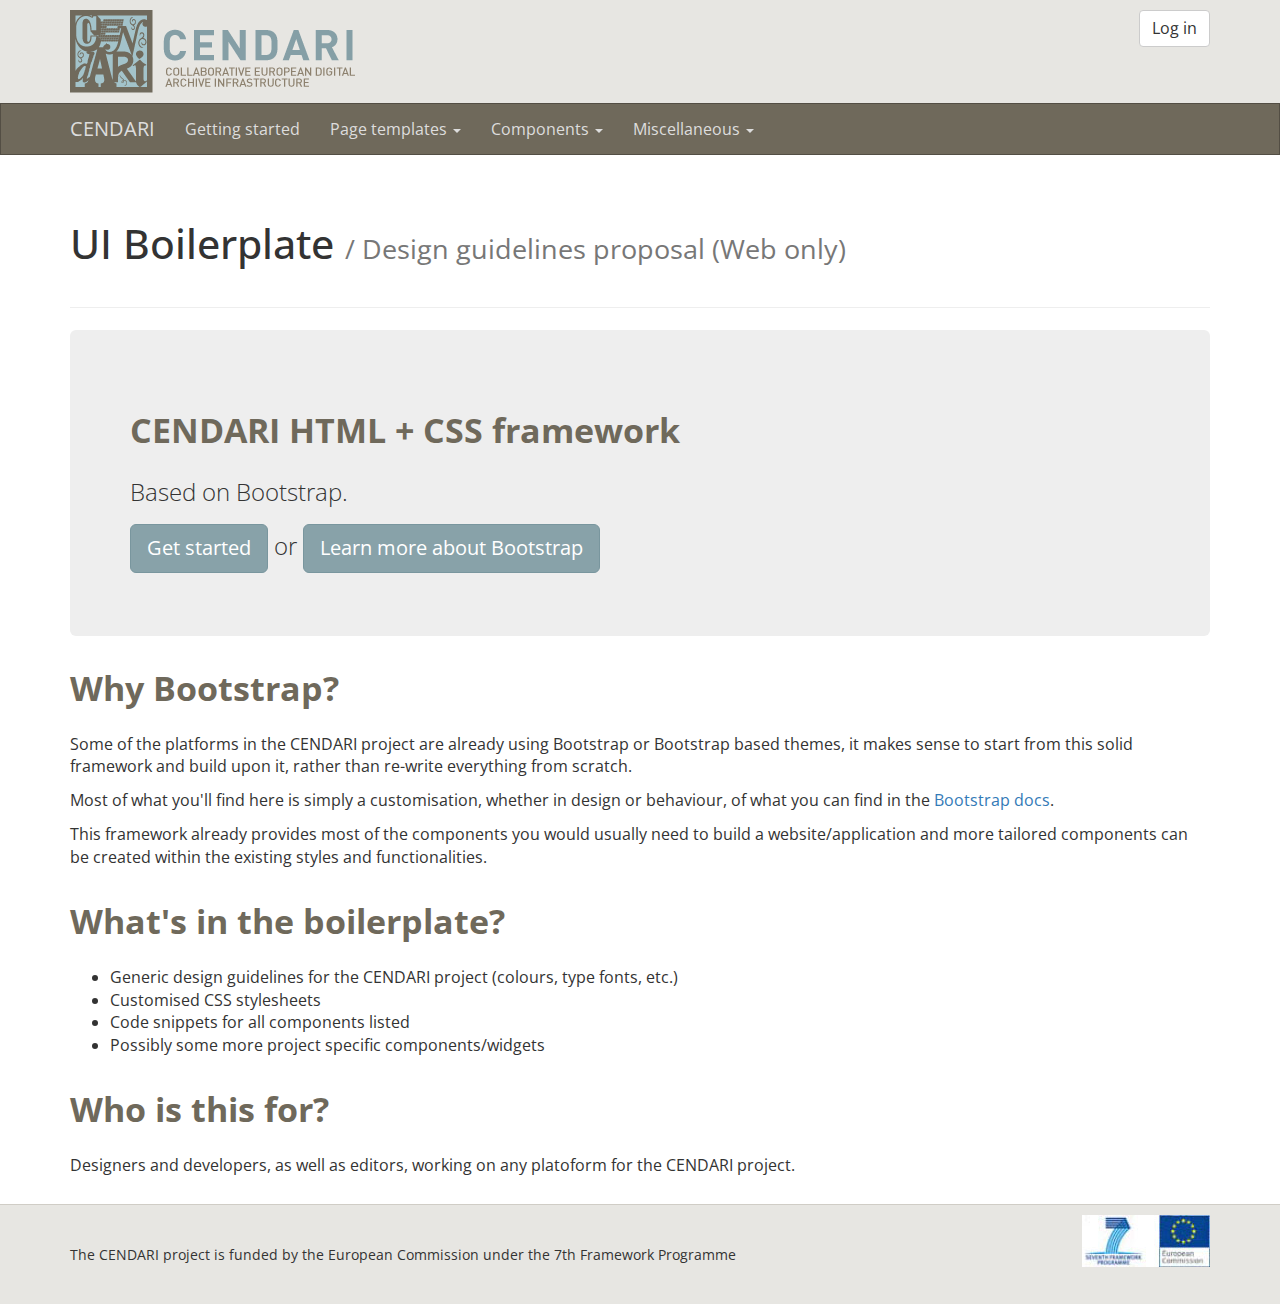
<file: index.html>
<!DOCTYPE html>
<html lang="en">
  <head>
    <meta charset="utf-8">
    <meta http-equiv="X-UA-Compatible" content="IE=edge">
    <meta name="viewport" content="width=device-width, initial-scale=1">
    <!-- The above 3 meta tags *must* come first in the head; any other head content must come *after* these tags -->
    <title>CENDARI - UI Boilerplate</title>

    <!-- Bootstrap -->
    <link href="stylesheets/styles.css" rel="stylesheet">
    <!-- Stylesheet for Docs only -->
    <link href="stylesheets/docs.css" rel="stylesheet">

    <!-- Custom fonts -->
    <link href='http://fonts.googleapis.com/css?family=Open+Sans:400,400italic,700,700italic' rel='stylesheet' type='text/css'>

    <!-- HTML5 shim and Respond.js for IE8 support of HTML5 elements and media queries -->
    <!-- WARNING: Respond.js doesn't work if you view the page via file:// -->
    <!--[if lt IE 9]>
      <script src="https://oss.maxcdn.com/html5shiv/3.7.2/html5shiv.min.js"></script>
      <script src="https://oss.maxcdn.com/respond/1.4.2/respond.min.js"></script>
    <![endif]-->
  </head>
  <body>
    <header>
      <div class="container">
        <div class="row">
          <div class="col-md-9">
            <div class="logo">
              <a href="#">
              </a>
            </div>
          </div>
          <div class="col-md-3">
            <div class="dropdown pull-right">
              <button class="btn btn-default dropdown-toggle" type="button" id="loginButton" data-toggle="dropdown" aria-haspopup="true" aria-expanded="true">Log in</button>
              <div class="dropdown-menu drop-form" aria-labelledby="loginButton">
                <form>
                  <input type="text" class="form-control" placeholder="Username">
                  <input type="password" class="form-control" placeholder="Password">
                  <button class="btn btn-primary btn-block">Log in</button>
                </form>
              </div>
            </div>
          </div>
        </div>
      </div>
    </header>
    
    <!-- Navbar -->
    <nav class="navbar navbar-inverse">
      <div class="container">
        <div class="navbar-header">
          <button type="button" class="navbar-toggle collapsed" data-toggle="collapse" data-target="#navbar" aria-expanded="false" aria-controls="navbar">
            <span class="sr-only">Toggle navigation</span>
            <span class="icon-bar"></span>
            <span class="icon-bar"></span>
            <span class="icon-bar"></span>
          </button>
          <a class="navbar-brand" href="#">CENDARI</a>
        </div>
        <div id="navbar" class="navbar-collapse collapse">
          <ul class="nav navbar-nav">
            <li>
              <a href="pages/getting-started.html">Getting started</a>
            </li>
            <li class="dropdown">
              <a href="#" class="dropdown-toggle" data-toggle="dropdown" role="button" aria-haspopup="true" aria-expanded="false">Page templates <span class="caret"></span></a>
              <ul class="dropdown-menu">
                <li><a href="pages/templates.html">All templates</a></li>
                <li class="divider" role="separator"></li>
                <li><a href="pages/templates.html#archive-page">Archive page</a></li>
                <li><a href="pages/templates.html#blog-page">Blog page</a></li>
                <li><a href="pages/templates.html#blog-post-page">Blog post page</a></li>
                <li><a href="pages/templates.html#content-page-fullwidth">Content page fullwidth</a></li>
                <li><a href="pages/templates.html#content-page-sidebar">Content page with sidebar</a></li>
                <li><a href="pages/templates.html#homepage">Homepages</a></li>
                <li><a href="pages/templates.html#search-results">Search results</a></li>
              </ul>
            </li>
            <li><a href="#" class="dropdown-toggle" data-toggle="dropdown" role="button" aria-haspopup="true" aria-expanded="false">Components <span class="caret"></span></a>
              <ul class="dropdown-menu">
                <li><a href="pages/components.html">Kitchen sink</a></li>
                <li class="divider" role="separator"></li>
                <li><a href="pages/components.html#breadcrumbs">Breadcrumbs</a></li>
                <li><a href="pages/components.html#buttons">Buttons</a></li>
                <li><a href="pages/components.html#carousel">Carousel</a></li>
                <li><a href="pages/components.html#dropdowns">Dropdowns</a></li>
                <li><a href="pages/components.html#forms">Forms</a></li>
                <li><a href="pages/components.html#gallery">Gallery</a></li>
                <li><a href="pages/components.html#jumbotron">Jumbotron</a></li>
                <li><a href="pages/components.html#navbars">Navbars</a></li>
                <li><a href="pages/components.html#pagination">Pagination</a></li>
                <li><a href="pages/components.html#panels">Panels</a></li>
                <li><a href="pages/components.html#tables">Tables</a></li>
                <li><a href="pages/components.html#tooltips">Tooltips</a></li>
              </ul>
            </li>
            <li><a href="#" class="dropdown-toggle" data-toggle="dropdown" role="button" aria-haspopup="true" aria-expanded="false">Miscellaneous <span class="caret"></span></a>
              <ul class="dropdown-menu">
                <li><a href="pages/miscellaneous.html">Kitchen sink</a></li>
                <li class="divider" role="separator"></li>
                <li><a href="pages/miscellaneous.html#colours">Colours</a></li>
                <li><a href="pages/miscellaneous.html#css">CSS classes</a></li>
                <li><a href="pages/miscellaneous.html#grid">Grid</a></li>
                <li><a href="pages/miscellaneous.html#iconfonts">Icon fonts</a></li>
                <li><a href="pages/miscellaneous.html#typefonts">Type fonts</a></li>
              </ul>
            </li>
          </ul>
        </div><!--/.nav-collapse -->
      </div>
    </nav>
    <section class="content">
      <div class="container">
        <div class="row">
          <div class="col-md-12">
            <div class="page-header">
              <h1>UI Boilerplate <small>/ Design guidelines proposal (Web only)</small></h1>
            </div>

            <div class="jumbotron">
              <h2>CENDARI HTML + CSS framework</h2>
              <p>Based on Bootstrap.</p>
              <p><a class="btn btn-primary btn-lg" href="pages/getting-started.html" role="button">Get started</a> or <a class="btn btn-primary btn-lg" href="http://getbootstrap.com/" role="button">Learn more about Bootstrap</a></p>
            </div>
            <h2>Why Bootstrap?</h2>            
            <p>Some of the platforms in the CENDARI project are already using Bootstrap or Bootstrap based themes, it makes sense to start from this solid framework and build upon it, rather than re-write everything from scratch.</p>
            <p>Most of what you'll find here is simply a customisation, whether in design or behaviour, of what you can find in the <a href="http://getbootstrap.com/getting-started/">Bootstrap docs</a>.</p>
            <p>This framework already provides most of the components you would usually need to build a website/application and more tailored components can be created within the existing styles and functionalities.</p>
            <h2>What's in the boilerplate?</h2>
            <ul>
              <li>Generic design guidelines for the CENDARI project (colours, type fonts, etc.)</li>
              <li>Customised CSS stylesheets</li>
              <li>Code snippets for all components listed</li>
              <li>Possibly some more project specific components/widgets</li>
            </ul>
            <h2>Who is this for?</h2>
            <p>Designers and developers, as well as editors, working on any platoform for the CENDARI project.</p>
          </div>
        </div>
      </div>
    </section>
    <footer>
      <div class="container">
        <div class="row">
          <div class="col-md-9">
            <p>The CENDARI project is funded by the European Commission under the 7th Framework Programme</p>
          </div>
          <div class="col-md-3">
            <img src="images/funding.jpg" alt="European Commission" class="pull-right">
          </div>
        </div>
      </div>
    </footer>
    <!-- jQuery (necessary for Bootstrap's JavaScript plugins) -->
    <script src="https://ajax.googleapis.com/ajax/libs/jquery/1.11.3/jquery.min.js"></script>
    <!-- Include all compiled plugins (below), or include individual files as needed -->
    <script src="javascripts/bootstrap.min.js"></script>
  </body>
</html>
</file>
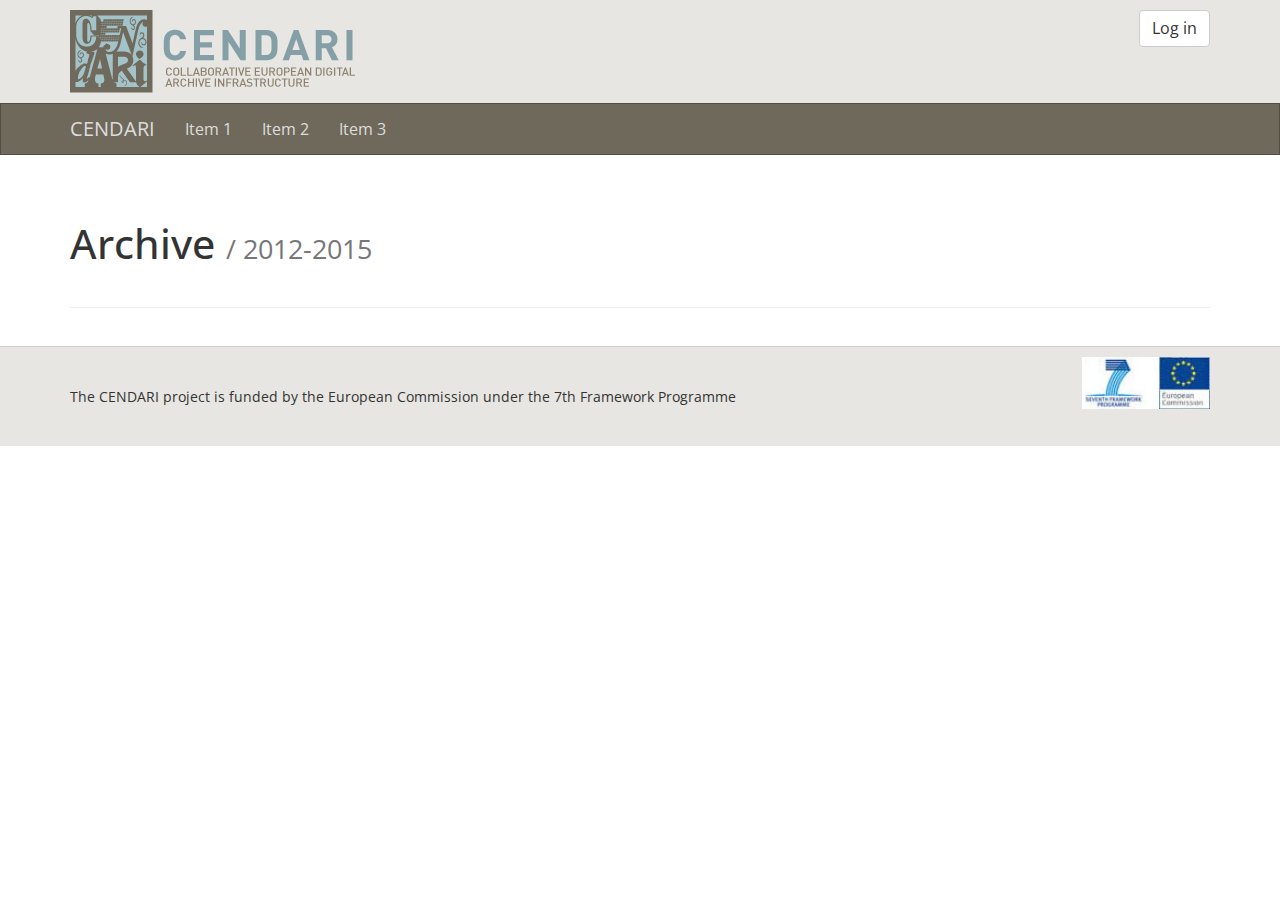
<file: html-templates/archive-page-template.html>
<!DOCTYPE html>
<html lang="en">
  <head>
    <meta charset="utf-8">
    <meta http-equiv="X-UA-Compatible" content="IE=edge">
    <meta name="viewport" content="width=device-width, initial-scale=1">
    <!-- The above 3 meta tags *must* come first in the head; any other head content must come *after* these tags -->
    <title>Archive page template | CENDARI - UI Boilerplate</title>

    <!-- Bootstrap -->
    <link href="css/styles.css" rel="stylesheet">

    <!-- Custom fonts -->
    <link href='http://fonts.googleapis.com/css?family=Open+Sans:400,400italic,700,700italic' rel='stylesheet' type='text/css'>

    <!-- HTML5 shim and Respond.js for IE8 support of HTML5 elements and media queries -->
    <!-- WARNING: Respond.js doesn't work if you view the page via file:// -->
    <!--[if lt IE 9]>
      <script src="https://oss.maxcdn.com/html5shiv/3.7.2/html5shiv.min.js"></script>
      <script src="https://oss.maxcdn.com/respond/1.4.2/respond.min.js"></script>
    <![endif]-->
  </head>
  <body>
    <header>
      <div class="container">
        <div class="row">
          <div class="col-md-9">
            <div class="logo">
              <a href="#">
              </a>
            </div>
          </div>
          <div class="col-md-3">
            <div class="dropdown pull-right">
              <button class="btn btn-default dropdown-toggle" type="button" id="loginButton" data-toggle="dropdown" aria-haspopup="true" aria-expanded="true">Log in</button>
              <div class="dropdown-menu drop-form" aria-labelledby="loginButton">
                <form>
                  <input type="text" class="form-control" placeholder="Username">
                  <input type="password" class="form-control" placeholder="Password">
                  <button class="btn btn-primary btn-block">Log in</button>
                </form>
              </div>
            </div>
          </div>
        </div>
      </div>
    </header>
    
    <!-- Navbar -->
    <nav class="navbar navbar-inverse">
      <div class="container">
        <div class="navbar-header">
          <button type="button" class="navbar-toggle collapsed" data-toggle="collapse" data-target="#navbar" aria-expanded="false" aria-controls="navbar">
            <span class="sr-only">Toggle navigation</span>
            <span class="icon-bar"></span>
            <span class="icon-bar"></span>
            <span class="icon-bar"></span>
          </button>
          <a class="navbar-brand" href="#">CENDARI</a>
        </div>
        <div id="navbar" class="navbar-collapse collapse">
          <ul class="nav navbar-nav">
            <li>
              <a href="#">Item 1</a>
            </li>
            <li>
              <a href="#">Item 2</a>
            </li>
            <li>
              <a href="#">Item 3</a>
            </li>
          </ul>
        </div><!--/.nav-collapse -->
      </div>
    </nav>
    <section class="content">
    <div class="container">
      <div class="row">
        <div class="col-md-12">
          <div class="page-header">
            <h1>Archive <small>/ 2012-2015</small></h1>
          </div>

        </div>
      </div>
    </div>
    </section>
    <footer>
      <div class="container">
        <div class="row">
          <div class="col-md-9">
            <p>The CENDARI project is funded by the European Commission under the 7th Framework Programme</p>
          </div>
          <div class="col-md-3">
            <img src="images/funding.jpg" alt="European Commission" class="pull-right">
          </div>
        </div>
      </div>
    </footer>
    <!-- jQuery (necessary for Bootstrap's JavaScript plugins) -->
    <script src="https://ajax.googleapis.com/ajax/libs/jquery/1.11.3/jquery.min.js"></script>
    <!-- Include all compiled plugins (below), or include individual files as needed -->
    <script src="javascripts/bootstrap.min.js"></script>
  </body>
</html>
</file>
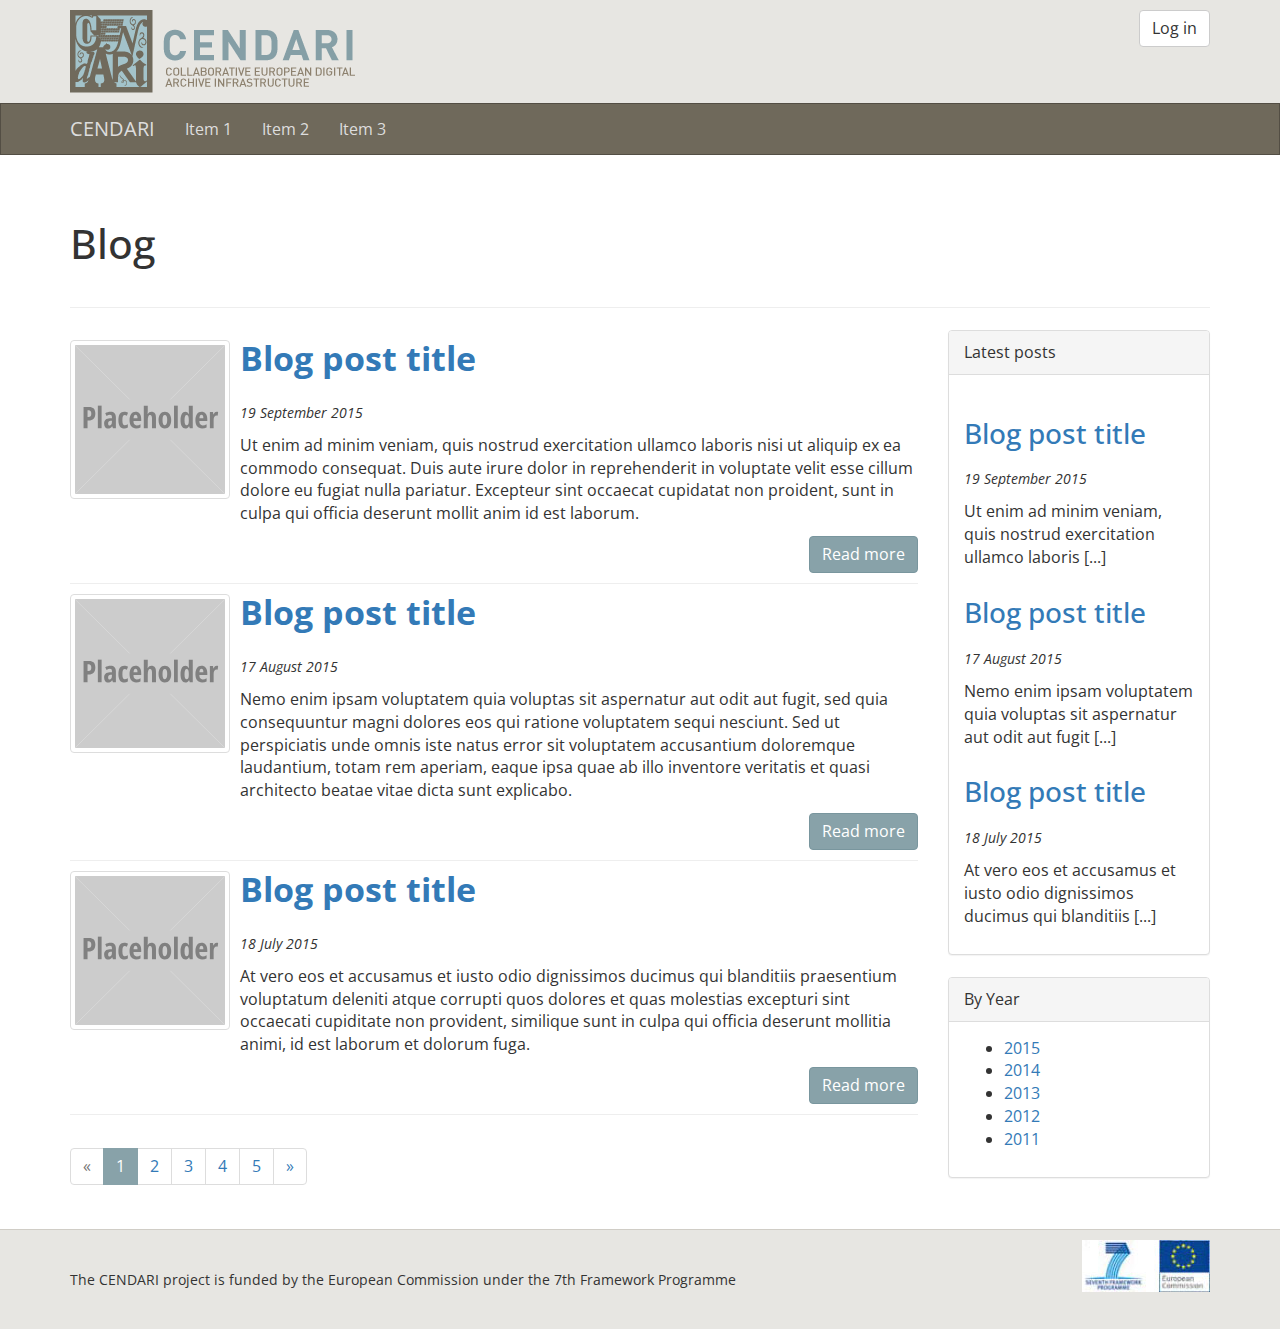
<file: html-templates/blog-page-template.html>
<!DOCTYPE html>
<html lang="en">
  <head>
    <meta charset="utf-8">
    <meta http-equiv="X-UA-Compatible" content="IE=edge">
    <meta name="viewport" content="width=device-width, initial-scale=1">
    <!-- The above 3 meta tags *must* come first in the head; any other head content must come *after* these tags -->
    <title>Blog page template | CENDARI - UI Boilerplate</title>

    <!-- Bootstrap -->
    <link href="css/styles.css" rel="stylesheet">

    <!-- Custom fonts -->
    <link href='http://fonts.googleapis.com/css?family=Open+Sans:400,400italic,700,700italic' rel='stylesheet' type='text/css'>

    <!-- HTML5 shim and Respond.js for IE8 support of HTML5 elements and media queries -->
    <!-- WARNING: Respond.js doesn't work if you view the page via file:// -->
    <!--[if lt IE 9]>
      <script src="https://oss.maxcdn.com/html5shiv/3.7.2/html5shiv.min.js"></script>
      <script src="https://oss.maxcdn.com/respond/1.4.2/respond.min.js"></script>
    <![endif]-->
  </head>
  <body>
    <header>
      <div class="container">
        <div class="row">
          <div class="col-md-9">
            <div class="logo">
              <a href="#">
              </a>
            </div>
          </div>
          <div class="col-md-3">
            <div class="dropdown pull-right">
              <button class="btn btn-default dropdown-toggle" type="button" id="loginButton" data-toggle="dropdown" aria-haspopup="true" aria-expanded="true">Log in</button>
              <div class="dropdown-menu drop-form" aria-labelledby="loginButton">
                <form>
                  <input type="text" class="form-control" placeholder="Username">
                  <input type="password" class="form-control" placeholder="Password">
                  <button class="btn btn-primary btn-block">Log in</button>
                </form>
              </div>
            </div>
          </div>
        </div>
      </div>
    </header>
    
    <!-- Navbar -->
    <nav class="navbar navbar-inverse">
      <div class="container">
        <div class="navbar-header">
          <button type="button" class="navbar-toggle collapsed" data-toggle="collapse" data-target="#navbar" aria-expanded="false" aria-controls="navbar">
            <span class="sr-only">Toggle navigation</span>
            <span class="icon-bar"></span>
            <span class="icon-bar"></span>
            <span class="icon-bar"></span>
          </button>
          <a class="navbar-brand" href="#">CENDARI</a>
        </div>
        <div id="navbar" class="navbar-collapse collapse">
          <ul class="nav navbar-nav">
            <li>
              <a href="#">Item 1</a>
            </li>
            <li>
              <a href="#">Item 2</a>
            </li>
            <li>
              <a href="#">Item 3</a>
            </li>
          </ul>
        </div><!--/.nav-collapse -->
      </div>
    </nav>
    <section class="content">
      <div class="container">
        <div class="row">
          <div class="col-md-12">
            <div class="page-header">
              <h1>Blog</h1>
            </div>
          </div>
        </div>
        <div class="row">
          <div class="col-md-9">
            <ul class="list-unstyled blog-style">
              <li>
                <div class="blog-style-thumb">
                  <img src="images/Placeholder-square.svg" alt="Thumbnail" class="img-thumbnail">
                </div>
                <div class="blog-style-excerpt">
                  <h2><a href="#">Blog post title</a></h2>
                  <p class="date">19 September 2015</p>
                  <p>Ut enim ad minim veniam, quis nostrud exercitation ullamco laboris nisi ut aliquip ex ea commodo consequat. Duis aute irure dolor in reprehenderit in voluptate velit esse cillum dolore eu fugiat nulla pariatur. Excepteur sint occaecat cupidatat non proident, sunt in culpa qui officia deserunt mollit anim id est laborum.</p>
                  <a href="#" class="btn btn-primary pull-right">Read more</a>
                </div>
              </li>
              <li>
                <div class="blog-style-thumb">
                  <img src="images/Placeholder-square.svg" alt="Thumbnail" class="img-thumbnail">
                </div>
                <div class="blog-style-excerpt">
                  <h2><a href="#">Blog post title</a></h2>
                  <p class="date">17 August 2015</p>
                  <p>Nemo enim ipsam voluptatem quia voluptas sit aspernatur aut odit aut fugit, sed quia consequuntur magni dolores eos qui ratione voluptatem sequi nesciunt. Sed ut perspiciatis unde omnis iste natus error sit voluptatem accusantium doloremque laudantium, totam rem aperiam, eaque ipsa quae ab illo inventore veritatis et quasi architecto beatae vitae dicta sunt explicabo.</p>
                  <a href="#" class="btn btn-primary pull-right">Read more</a>
                </div>
              </li>
              <li>
                <div class="blog-style-thumb">
                  <img src="images/Placeholder-square.svg" alt="Thumbnail" class="img-thumbnail">
                </div>
                <div class="blog-style-excerpt">
                  <h2><a href="#">Blog post title</a></h2>
                  <p class="date">18 July 2015</p>
                  <p>At vero eos et accusamus et iusto odio dignissimos ducimus qui blanditiis praesentium voluptatum deleniti atque corrupti quos dolores et quas molestias excepturi sint occaecati cupiditate non provident, similique sunt in culpa qui officia deserunt mollitia animi, id est laborum et dolorum fuga.</p>
                  <a href="#" class="btn btn-primary pull-right">Read more</a>
                </div>
              </li>
            </ul>
            <nav>
              <ul class="pagination">
                <li class="disabled">
                  <a href="#" aria-label="Previous">
                    <span aria-hidden="true">&laquo;</span>
                  </a>
                </li>
                <li class="active"><a href="#">1</a></li>
                <li><a href="#">2</a></li>
                <li><a href="#">3</a></li>
                <li><a href="#">4</a></li>
                <li><a href="#">5</a></li>
                <li>
                  <a href="#" aria-label="Next">
                    <span aria-hidden="true">&raquo;</span>
                  </a>
                </li>
              </ul>
            </nav>
          </div>
          <div class="col-md-3">
            <div class="panel panel-default">
              <div class="panel-heading">Latest posts</div>
              <div class="panel-body">
                <ul class="list-unstyled">
                  <li>
                    <h3><a href="#">Blog post title</a></h3>
                    <p class="date">19 September 2015</p>
                    <p>Ut enim ad minim veniam, quis nostrud exercitation ullamco laboris [...]</p>
                  </li>
                  <li>
                    <h3><a href="#">Blog post title</a></h3>
                    <p class="date">17 August 2015</p>
                    <p>Nemo enim ipsam voluptatem quia voluptas sit aspernatur aut odit aut fugit [...]</p>
                  </li>
                  <li>
                    <h3><a href="#">Blog post title</a></h3>
                    <p class="date">18 July 2015</p>
                    <p>At vero eos et accusamus et iusto odio dignissimos ducimus qui blanditiis [...]</p>
                  </li>
                </ul>
              </div>
            </div>
            <div class="panel panel-default">
              <div class="panel-heading">By Year</div>
              <div class="panel-body">
                <ul>
                  <li>
                    <a data-toggle="collapse" href="#2015" aria-expanded="false" aria-controls="2015">2015</a>
                    <div class="collapse" id="2015">
                      <ul>
                        <li><a href="#">December</a></li>
                        <li><a href="#">November</a></li>
                        <li><a href="#">October</a></li>
                        <li><a href="#">September</a></li>
                        <li><a href="#">August</a></li>
                        <li><a href="#">July</a></li>
                        <li><a href="#">June</a></li>
                        <li><a href="#">May</a></li>
                        <li><a href="#">April</a></li>
                        <li><a href="#">March</a></li>
                        <li><a href="#">February</a></li>
                        <li><a href="#">January</a></li>
                      </ul>
                    </div>
                  </li>
                  <li>
                    <a data-toggle="collapse" href="#2014" aria-expanded="false" aria-controls="2014">2014</a>
                    <div class="collapse" id="2014">
                      <ul>
                        <li><a href="#">December</a></li>
                        <li><a href="#">November</a></li>
                        <li><a href="#">October</a></li>
                        <li><a href="#">September</a></li>
                        <li><a href="#">August</a></li>
                        <li><a href="#">July</a></li>
                        <li><a href="#">June</a></li>
                        <li><a href="#">May</a></li>
                        <li><a href="#">April</a></li>
                        <li><a href="#">March</a></li>
                        <li><a href="#">February</a></li>
                        <li><a href="#">January</a></li>
                      </ul>
                    </div>
                  </li>
                  <li>
                    <a data-toggle="collapse" href="#2013" aria-expanded="false" aria-controls="2013">2013</a>
                    <div class="collapse" id="2013">
                      <ul>
                        <li><a href="#">December</a></li>
                        <li><a href="#">November</a></li>
                        <li><a href="#">October</a></li>
                        <li><a href="#">September</a></li>
                        <li><a href="#">August</a></li>
                        <li><a href="#">July</a></li>
                        <li><a href="#">June</a></li>
                        <li><a href="#">May</a></li>
                        <li><a href="#">April</a></li>
                        <li><a href="#">March</a></li>
                        <li><a href="#">February</a></li>
                        <li><a href="#">January</a></li>
                      </ul>
                    </div>
                  </li>
                  <li>
                    <a data-toggle="collapse" href="#2012" aria-expanded="false" aria-controls="2012">2012</a>
                    <div class="collapse" id="2012">
                      <ul>
                        <li><a href="#">December</a></li>
                        <li><a href="#">November</a></li>
                        <li><a href="#">October</a></li>
                        <li><a href="#">September</a></li>
                        <li><a href="#">August</a></li>
                        <li><a href="#">July</a></li>
                        <li><a href="#">June</a></li>
                        <li><a href="#">May</a></li>
                        <li><a href="#">April</a></li>
                        <li><a href="#">March</a></li>
                        <li><a href="#">February</a></li>
                        <li><a href="#">January</a></li>
                      </ul>
                    </div>
                  </li>
                  <li>
                    <a data-toggle="collapse" href="#2011" aria-expanded="false" aria-controls="2011">2011</a>
                    <div class="collapse" id="2011">
                      <ul>
                        <li><a href="#">December</a></li>
                        <li><a href="#">November</a></li>
                        <li><a href="#">October</a></li>
                        <li><a href="#">September</a></li>
                        <li><a href="#">August</a></li>
                        <li><a href="#">July</a></li>
                        <li><a href="#">June</a></li>
                        <li><a href="#">May</a></li>
                        <li><a href="#">April</a></li>
                        <li><a href="#">March</a></li>
                        <li><a href="#">February</a></li>
                        <li><a href="#">January</a></li>
                      </ul>
                    </div>
                  </li>
                </ul>
              </div>
            </div>
          </div>
        </div>
      </div>
    </section>
    <footer>
      <div class="container">
        <div class="row">
          <div class="col-md-9">
            <p>The CENDARI project is funded by the European Commission under the 7th Framework Programme</p>
          </div>
          <div class="col-md-3">
            <img src="images/funding.jpg" alt="European Commission" class="pull-right">
          </div>
        </div>
      </div>
    </footer>
    <!-- jQuery (necessary for Bootstrap's JavaScript plugins) -->
    <script src="https://ajax.googleapis.com/ajax/libs/jquery/1.11.3/jquery.min.js"></script>
    <!-- Include all compiled plugins (below), or include individual files as needed -->
    <script src="javascripts/bootstrap.min.js"></script>
  </body>
</html>
</file>
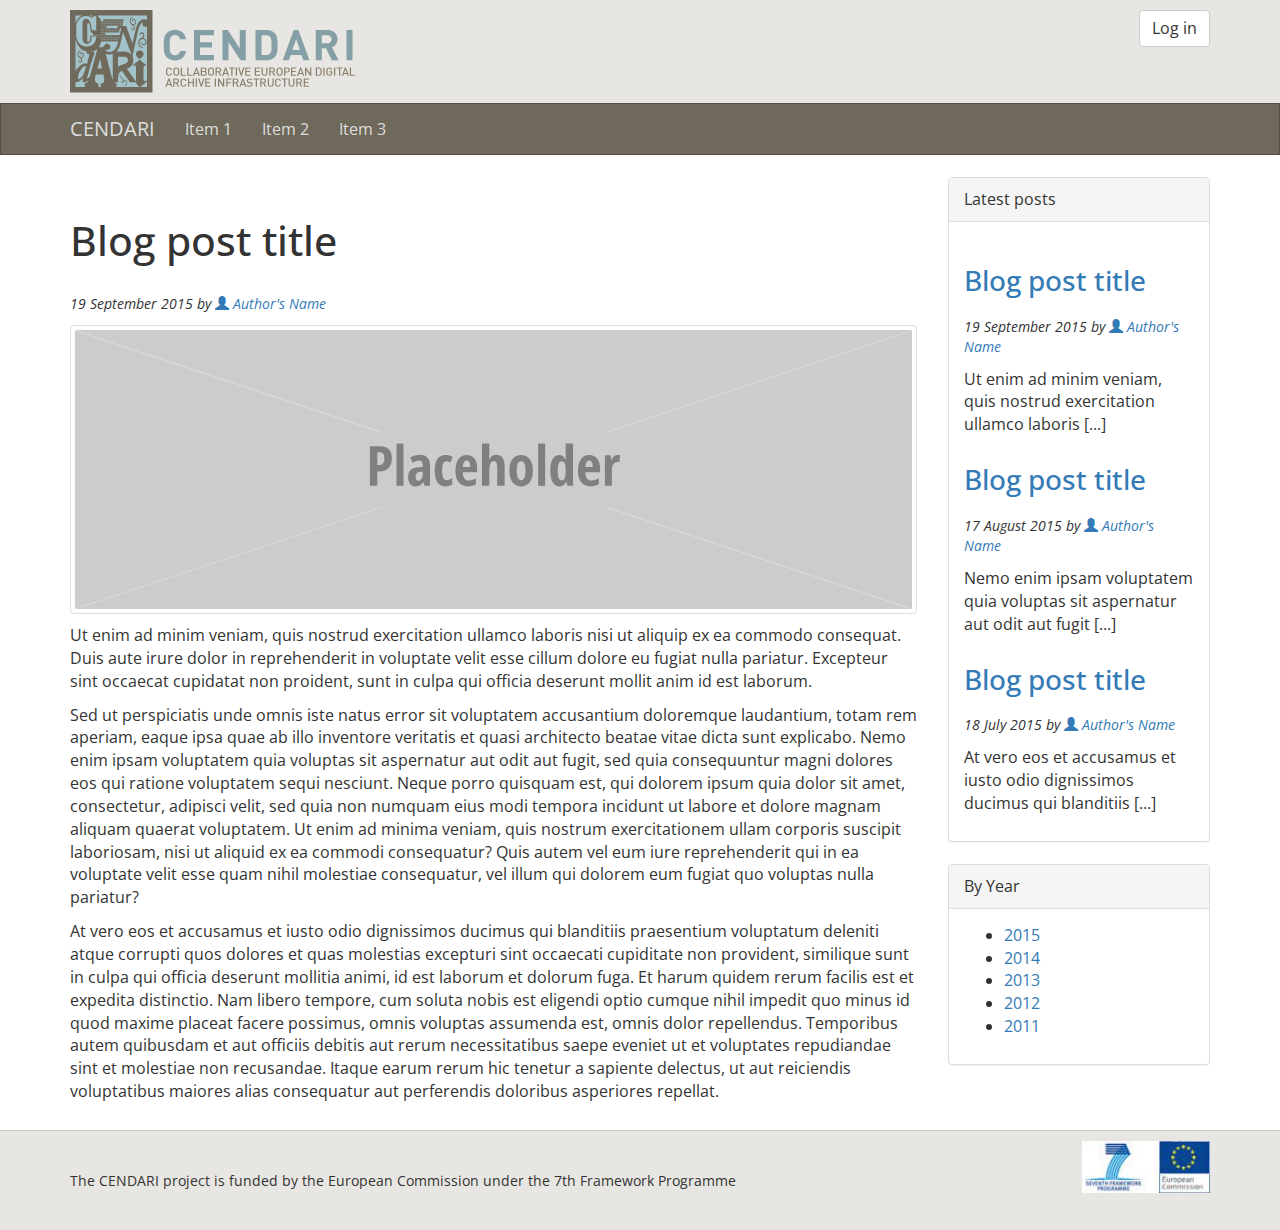
<file: html-templates/blog-post-page-template.html>
<!DOCTYPE html>
<html lang="en">
  <head>
    <meta charset="utf-8">
    <meta http-equiv="X-UA-Compatible" content="IE=edge">
    <meta name="viewport" content="width=device-width, initial-scale=1">
    <!-- The above 3 meta tags *must* come first in the head; any other head content must come *after* these tags -->
    <title>Blog post page template | CENDARI - UI Boilerplate</title>

    <!-- Bootstrap -->
    <link href="css/styles.css" rel="stylesheet">

    <!-- Custom fonts -->
    <link href='http://fonts.googleapis.com/css?family=Open+Sans:400,400italic,700,700italic' rel='stylesheet' type='text/css'>

    <!-- HTML5 shim and Respond.js for IE8 support of HTML5 elements and media queries -->
    <!-- WARNING: Respond.js doesn't work if you view the page via file:// -->
    <!--[if lt IE 9]>
      <script src="https://oss.maxcdn.com/html5shiv/3.7.2/html5shiv.min.js"></script>
      <script src="https://oss.maxcdn.com/respond/1.4.2/respond.min.js"></script>
    <![endif]-->
  </head>
  <body>
    <header>
      <div class="container">
        <div class="row">
          <div class="col-md-9">
            <div class="logo">
              <a href="#">
              </a>
            </div>
          </div>
          <div class="col-md-3">
            <div class="dropdown pull-right">
              <button class="btn btn-default dropdown-toggle" type="button" id="loginButton" data-toggle="dropdown" aria-haspopup="true" aria-expanded="true">Log in</button>
              <div class="dropdown-menu drop-form" aria-labelledby="loginButton">
                <form>
                  <input type="text" class="form-control" placeholder="Username">
                  <input type="password" class="form-control" placeholder="Password">
                  <button class="btn btn-primary btn-block">Log in</button>
                </form>
              </div>
            </div>
          </div>
        </div>
      </div>
    </header>
    
    <!-- Navbar -->
    <nav class="navbar navbar-inverse">
      <div class="container">
        <div class="navbar-header">
          <button type="button" class="navbar-toggle collapsed" data-toggle="collapse" data-target="#navbar" aria-expanded="false" aria-controls="navbar">
            <span class="sr-only">Toggle navigation</span>
            <span class="icon-bar"></span>
            <span class="icon-bar"></span>
            <span class="icon-bar"></span>
          </button>
          <a class="navbar-brand" href="#">CENDARI</a>
        </div>
        <div id="navbar" class="navbar-collapse collapse">
          <ul class="nav navbar-nav">
            <li>
              <a href="#">Item 1</a>
            </li>
            <li>
              <a href="#">Item 2</a>
            </li>
            <li>
              <a href="#">Item 3</a>
            </li>
          </ul>
        </div><!--/.nav-collapse -->
      </div>
    </nav>
    <section class="content">
      <div class="container">
        <div class="row">
          <div class="col-md-9">
            <h1>Blog post title</h1>
            <p class="date">19 September 2015 by <span class="author"><a href="#"><span class="glyphicon glyphicon-user"></span> Author's Name</a></span></p>
            <img src="images/Placeholder.svg" alt="Thumbnail" class="img-thumbnail">
            <p>Ut enim ad minim veniam, quis nostrud exercitation ullamco laboris nisi ut aliquip ex ea commodo consequat. Duis aute irure dolor in reprehenderit in voluptate velit esse cillum dolore eu fugiat nulla pariatur. Excepteur sint occaecat cupidatat non proident, sunt in culpa qui officia deserunt mollit anim id est laborum.</p>
            <p>Sed ut perspiciatis unde omnis iste natus error sit voluptatem accusantium doloremque laudantium, totam rem aperiam, eaque ipsa quae ab illo inventore veritatis et quasi architecto beatae vitae dicta sunt explicabo. Nemo enim ipsam voluptatem quia voluptas sit aspernatur aut odit aut fugit, sed quia consequuntur magni dolores eos qui ratione voluptatem sequi nesciunt. Neque porro quisquam est, qui dolorem ipsum quia dolor sit amet, consectetur, adipisci velit, sed quia non numquam eius modi tempora incidunt ut labore et dolore magnam aliquam quaerat voluptatem. Ut enim ad minima veniam, quis nostrum exercitationem ullam corporis suscipit laboriosam, nisi ut aliquid ex ea commodi consequatur? Quis autem vel eum iure reprehenderit qui in ea voluptate velit esse quam nihil molestiae consequatur, vel illum qui dolorem eum fugiat quo voluptas nulla pariatur?</p>
            <p>At vero eos et accusamus et iusto odio dignissimos ducimus qui blanditiis praesentium voluptatum deleniti atque corrupti quos dolores et quas molestias excepturi sint occaecati cupiditate non provident, similique sunt in culpa qui officia deserunt mollitia animi, id est laborum et dolorum fuga. Et harum quidem rerum facilis est et expedita distinctio. Nam libero tempore, cum soluta nobis est eligendi optio cumque nihil impedit quo minus id quod maxime placeat facere possimus, omnis voluptas assumenda est, omnis dolor repellendus. Temporibus autem quibusdam et aut officiis debitis aut rerum necessitatibus saepe eveniet ut et voluptates repudiandae sint et molestiae non recusandae. Itaque earum rerum hic tenetur a sapiente delectus, ut aut reiciendis voluptatibus maiores alias consequatur aut perferendis doloribus asperiores repellat.</p>
          </div>
          <div class="col-md-3">
            <div class="panel panel-default">
              <div class="panel-heading">Latest posts</div>
              <div class="panel-body">
                <ul class="list-unstyled">
                  <li>
                    <h3><a href="#">Blog post title</a></h3>
                    <p class="date">19 September 2015 by <span class="author"><a href="#"><span class="glyphicon glyphicon-user"></span> Author's Name</a></span></p>
                    <p>Ut enim ad minim veniam, quis nostrud exercitation ullamco laboris [...]</p>
                  </li>
                  <li>
                    <h3><a href="#">Blog post title</a></h3>
                    <p class="date">17 August 2015 by <span class="author"><a href="#"><span class="glyphicon glyphicon-user"></span> Author's Name</a></span></p>
                    <p>Nemo enim ipsam voluptatem quia voluptas sit aspernatur aut odit aut fugit [...]</p>
                  </li>
                  <li>
                    <h3><a href="#">Blog post title</a></h3>
                    <p class="date">18 July 2015 by <span class="author"><a href="#"><span class="glyphicon glyphicon-user"></span> Author's Name</a></span></p>
                    <p>At vero eos et accusamus et iusto odio dignissimos ducimus qui blanditiis [...]</p>
                  </li>
                </ul>
              </div>
            </div>
            <div class="panel panel-default">
              <div class="panel-heading">By Year</div>
              <div class="panel-body">
                <ul>
                  <li>
                    <a data-toggle="collapse" href="#2015" aria-expanded="false" aria-controls="2015">2015</a>
                    <div class="collapse" id="2015">
                      <ul>
                        <li><a href="#">December</a></li>
                        <li><a href="#">November</a></li>
                        <li><a href="#">October</a></li>
                        <li><a href="#">September</a></li>
                        <li><a href="#">August</a></li>
                        <li><a href="#">July</a></li>
                        <li><a href="#">June</a></li>
                        <li><a href="#">May</a></li>
                        <li><a href="#">April</a></li>
                        <li><a href="#">March</a></li>
                        <li><a href="#">February</a></li>
                        <li><a href="#">January</a></li>
                      </ul>
                    </div>
                  </li>
                  <li>
                    <a data-toggle="collapse" href="#2014" aria-expanded="false" aria-controls="2014">2014</a>
                    <div class="collapse" id="2014">
                      <ul>
                        <li><a href="#">December</a></li>
                        <li><a href="#">November</a></li>
                        <li><a href="#">October</a></li>
                        <li><a href="#">September</a></li>
                        <li><a href="#">August</a></li>
                        <li><a href="#">July</a></li>
                        <li><a href="#">June</a></li>
                        <li><a href="#">May</a></li>
                        <li><a href="#">April</a></li>
                        <li><a href="#">March</a></li>
                        <li><a href="#">February</a></li>
                        <li><a href="#">January</a></li>
                      </ul>
                    </div>
                  </li>
                  <li>
                    <a data-toggle="collapse" href="#2013" aria-expanded="false" aria-controls="2013">2013</a>
                    <div class="collapse" id="2013">
                      <ul>
                        <li><a href="#">December</a></li>
                        <li><a href="#">November</a></li>
                        <li><a href="#">October</a></li>
                        <li><a href="#">September</a></li>
                        <li><a href="#">August</a></li>
                        <li><a href="#">July</a></li>
                        <li><a href="#">June</a></li>
                        <li><a href="#">May</a></li>
                        <li><a href="#">April</a></li>
                        <li><a href="#">March</a></li>
                        <li><a href="#">February</a></li>
                        <li><a href="#">January</a></li>
                      </ul>
                    </div>
                  </li>
                  <li>
                    <a data-toggle="collapse" href="#2012" aria-expanded="false" aria-controls="2012">2012</a>
                    <div class="collapse" id="2012">
                      <ul>
                        <li><a href="#">December</a></li>
                        <li><a href="#">November</a></li>
                        <li><a href="#">October</a></li>
                        <li><a href="#">September</a></li>
                        <li><a href="#">August</a></li>
                        <li><a href="#">July</a></li>
                        <li><a href="#">June</a></li>
                        <li><a href="#">May</a></li>
                        <li><a href="#">April</a></li>
                        <li><a href="#">March</a></li>
                        <li><a href="#">February</a></li>
                        <li><a href="#">January</a></li>
                      </ul>
                    </div>
                  </li>
                  <li>
                    <a data-toggle="collapse" href="#2011" aria-expanded="false" aria-controls="2011">2011</a>
                    <div class="collapse" id="2011">
                      <ul>
                        <li><a href="#">December</a></li>
                        <li><a href="#">November</a></li>
                        <li><a href="#">October</a></li>
                        <li><a href="#">September</a></li>
                        <li><a href="#">August</a></li>
                        <li><a href="#">July</a></li>
                        <li><a href="#">June</a></li>
                        <li><a href="#">May</a></li>
                        <li><a href="#">April</a></li>
                        <li><a href="#">March</a></li>
                        <li><a href="#">February</a></li>
                        <li><a href="#">January</a></li>
                      </ul>
                    </div>
                  </li>
                </ul>
              </div>
            </div>
          </div>
        </div>
      </div>
    </section>
    <footer>
      <div class="container">
        <div class="row">
          <div class="col-md-9">
            <p>The CENDARI project is funded by the European Commission under the 7th Framework Programme</p>
          </div>
          <div class="col-md-3">
            <img src="images/funding.jpg" alt="European Commission" class="pull-right">
          </div>
        </div>
      </div>
    </footer>
    <!-- jQuery (necessary for Bootstrap's JavaScript plugins) -->
    <script src="https://ajax.googleapis.com/ajax/libs/jquery/1.11.3/jquery.min.js"></script>
    <!-- Include all compiled plugins (below), or include individual files as needed -->
    <script src="javascripts/bootstrap.min.js"></script>
  </body>
</html>
</file>
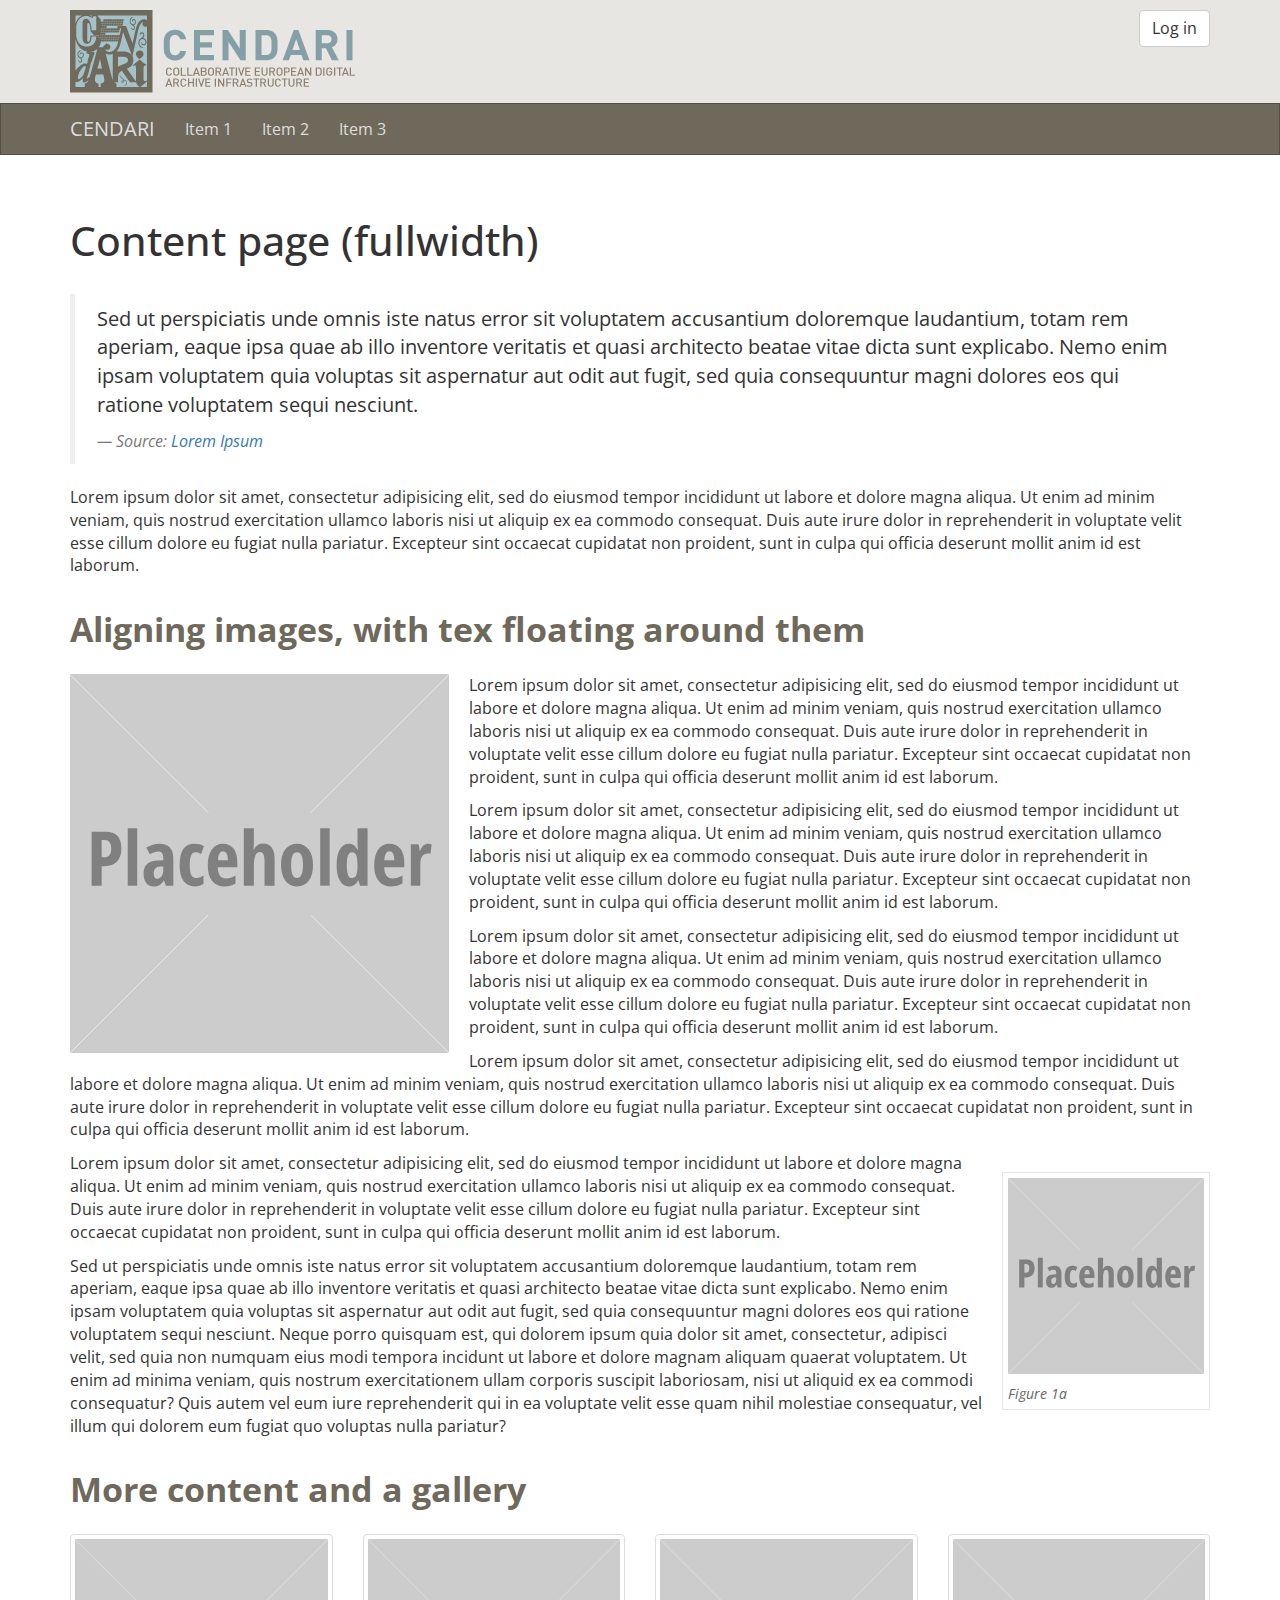
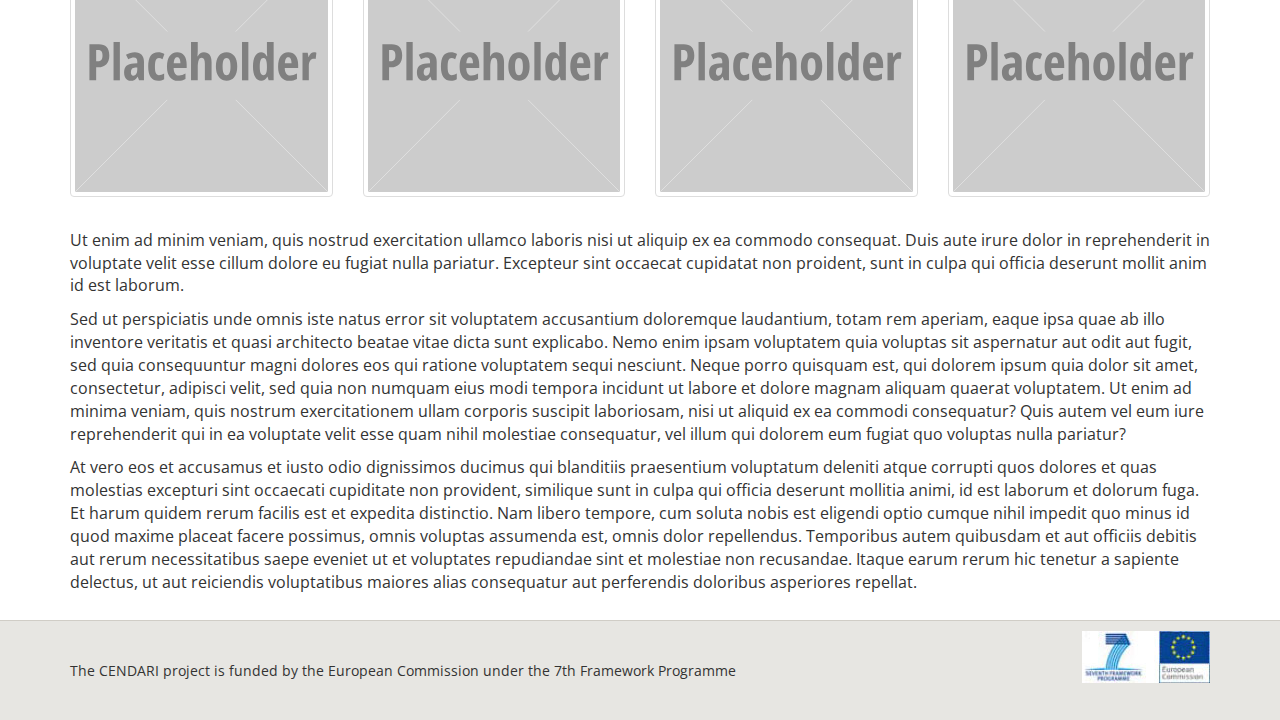
<file: html-templates/content-fullwidth.html>
<!DOCTYPE html>
<html lang="en">
  <head>
    <meta charset="utf-8">
    <meta http-equiv="X-UA-Compatible" content="IE=edge">
    <meta name="viewport" content="width=device-width, initial-scale=1">
    <!-- The above 3 meta tags *must* come first in the head; any other head content must come *after* these tags -->
    <title>Content page (fullwidth) | CENDARI - UI Boilerplate</title>

    <!-- Bootstrap -->
    <link href="css/styles.css" rel="stylesheet">

    <!-- Custom fonts -->
    <link href='http://fonts.googleapis.com/css?family=Open+Sans:400,400italic,700,700italic' rel='stylesheet' type='text/css'>

    <!-- HTML5 shim and Respond.js for IE8 support of HTML5 elements and media queries -->
    <!-- WARNING: Respond.js doesn't work if you view the page via file:// -->
    <!--[if lt IE 9]>
      <script src="https://oss.maxcdn.com/html5shiv/3.7.2/html5shiv.min.js"></script>
      <script src="https://oss.maxcdn.com/respond/1.4.2/respond.min.js"></script>
    <![endif]-->
  </head>
  <body>
    <header>
      <div class="container">
        <div class="row">
          <div class="col-md-9">
            <div class="logo">
              <a href="#">
              </a>
            </div>
          </div>
          <div class="col-md-3">
            <div class="dropdown pull-right">
              <button class="btn btn-default dropdown-toggle" type="button" id="loginButton" data-toggle="dropdown" aria-haspopup="true" aria-expanded="true">Log in</button>
              <div class="dropdown-menu drop-form" aria-labelledby="loginButton">
                <form>
                  <input type="text" class="form-control" placeholder="Username">
                  <input type="password" class="form-control" placeholder="Password">
                  <button class="btn btn-primary btn-block">Log in</button>
                </form>
              </div>
            </div>
          </div>
        </div>
      </div>
    </header>
    
    <!-- Navbar -->
    <nav class="navbar navbar-inverse">
      <div class="container">
        <div class="navbar-header">
          <button type="button" class="navbar-toggle collapsed" data-toggle="collapse" data-target="#navbar" aria-expanded="false" aria-controls="navbar">
            <span class="sr-only">Toggle navigation</span>
            <span class="icon-bar"></span>
            <span class="icon-bar"></span>
            <span class="icon-bar"></span>
          </button>
          <a class="navbar-brand" href="#">CENDARI</a>
        </div>
        <div id="navbar" class="navbar-collapse collapse">
          <ul class="nav navbar-nav">
            <li>
              <a href="#">Item 1</a>
            </li>
            <li>
              <a href="#">Item 2</a>
            </li>
            <li>
              <a href="#">Item 3</a>
            </li>
          </ul>
        </div><!--/.nav-collapse -->
      </div>
    </nav>
    <section class="content">
      <div class="container">
        <div class="row">
          <div class="col-md-12">
            <h1>Content page (fullwidth)</h1>

            <blockquote>
              <p>Sed ut perspiciatis unde omnis iste natus error sit voluptatem accusantium doloremque laudantium, totam rem aperiam, eaque ipsa quae ab illo inventore veritatis et quasi architecto beatae vitae dicta sunt explicabo. Nemo enim ipsam voluptatem quia voluptas sit aspernatur aut odit aut fugit, sed quia consequuntur magni dolores eos qui ratione voluptatem sequi nesciunt.</p>
              <cite><small>Source: <a href="#">Lorem Ipsum</a></small></cite>
            </blockquote>

            <p>Lorem ipsum dolor sit amet, consectetur adipisicing elit, sed do eiusmod tempor incididunt ut labore et dolore magna aliqua. Ut enim ad minim veniam, quis nostrud exercitation ullamco laboris nisi ut aliquip ex ea commodo consequat. Duis aute irure dolor in reprehenderit in voluptate velit esse cillum dolore eu fugiat nulla pariatur. Excepteur sint occaecat cupidatat non proident, sunt in culpa qui officia deserunt mollit anim id est laborum.</p>

            <h2>Aligning images, with tex floating around them</h2>

            <div class="img-medium pull-left">
              <img src="../images/Placeholder-square.svg" alt="Left aligned image">
            </div>

            <p>
              Lorem ipsum dolor sit amet, consectetur adipisicing elit, sed do eiusmod tempor incididunt ut labore et dolore magna aliqua. Ut enim ad minim veniam, quis nostrud exercitation ullamco laboris nisi ut aliquip ex ea commodo consequat. Duis aute irure dolor in reprehenderit in voluptate velit esse cillum dolore eu fugiat nulla pariatur. Excepteur sint occaecat cupidatat non proident, sunt in culpa qui officia deserunt mollit anim id est laborum.
            </p>
            <p>
              Lorem ipsum dolor sit amet, consectetur adipisicing elit, sed do eiusmod tempor incididunt ut labore et dolore magna aliqua. Ut enim ad minim veniam, quis nostrud exercitation ullamco laboris nisi ut aliquip ex ea commodo consequat. Duis aute irure dolor in reprehenderit in voluptate velit esse cillum dolore eu fugiat nulla pariatur. Excepteur sint occaecat cupidatat non proident, sunt in culpa qui officia deserunt mollit anim id est laborum.
            </p>
            <p>
              Lorem ipsum dolor sit amet, consectetur adipisicing elit, sed do eiusmod tempor incididunt ut labore et dolore magna aliqua. Ut enim ad minim veniam, quis nostrud exercitation ullamco laboris nisi ut aliquip ex ea commodo consequat. Duis aute irure dolor in reprehenderit in voluptate velit esse cillum dolore eu fugiat nulla pariatur. Excepteur sint occaecat cupidatat non proident, sunt in culpa qui officia deserunt mollit anim id est laborum.
            </p>

            <p>
              Lorem ipsum dolor sit amet, consectetur adipisicing elit, sed do eiusmod tempor incididunt ut labore et dolore magna aliqua. Ut enim ad minim veniam, quis nostrud exercitation ullamco laboris nisi ut aliquip ex ea commodo consequat. Duis aute irure dolor in reprehenderit in voluptate velit esse cillum dolore eu fugiat nulla pariatur. Excepteur sint occaecat cupidatat non proident, sunt in culpa qui officia deserunt mollit anim id est laborum.
            </p>

            <div class="img-small pull-right">
              <figure>
                <img src="../images/Placeholder-square.svg" alt="Image with caption aligned right">
                <figcaption>Figure 1a</figcaption>
              </figure>
            </div>

            <p>
              Lorem ipsum dolor sit amet, consectetur adipisicing elit, sed do eiusmod tempor incididunt ut labore et dolore magna aliqua. Ut enim ad minim veniam, quis nostrud exercitation ullamco laboris nisi ut aliquip ex ea commodo consequat. Duis aute irure dolor in reprehenderit in voluptate velit esse cillum dolore eu fugiat nulla pariatur. Excepteur sint occaecat cupidatat non proident, sunt in culpa qui officia deserunt mollit anim id est laborum.
            </p>

            <p>Sed ut perspiciatis unde omnis iste natus error sit voluptatem accusantium doloremque laudantium, totam rem aperiam, eaque ipsa quae ab illo inventore veritatis et quasi architecto beatae vitae dicta sunt explicabo. Nemo enim ipsam voluptatem quia voluptas sit aspernatur aut odit aut fugit, sed quia consequuntur magni dolores eos qui ratione voluptatem sequi nesciunt. Neque porro quisquam est, qui dolorem ipsum quia dolor sit amet, consectetur, adipisci velit, sed quia non numquam eius modi tempora incidunt ut labore et dolore magnam aliquam quaerat voluptatem. Ut enim ad minima veniam, quis nostrum exercitationem ullam corporis suscipit laboriosam, nisi ut aliquid ex ea commodi consequatur? Quis autem vel eum iure reprehenderit qui in ea voluptate velit esse quam nihil molestiae consequatur, vel illum qui dolorem eum fugiat quo voluptas nulla pariatur?</p>

            <h2>More content and a gallery</h2>

            <div class="row gallery">
              <div class="col-xs-6 col-md-3">
                <a href="#" class="thumbnail">
                  <img src="../images/Placeholder-square.svg" alt="Thumbs 1">
                </a>
              </div>
              <div class="col-xs-6 col-md-3">
                <a href="#" class="thumbnail">
                  <img src="../images/Placeholder-square.svg" alt="Thumbs 2">
                </a>
              </div>
              <div class="col-xs-6 col-md-3">
                <a href="#" class="thumbnail">
                  <img src="../images/Placeholder-square.svg" alt="Thumbs 3">
                </a>
              </div>
              <div class="col-xs-6 col-md-3">
                <a href="#" class="thumbnail">
                  <img src="../images/Placeholder-square.svg" alt="Thumbs 4">
                </a>
              </div>
            </div>
            <p>Ut enim ad minim veniam, quis nostrud exercitation ullamco laboris nisi ut aliquip ex ea commodo consequat. Duis aute irure dolor in reprehenderit in voluptate velit esse cillum dolore eu fugiat nulla pariatur. Excepteur sint occaecat cupidatat non proident, sunt in culpa qui officia deserunt mollit anim id est laborum.</p>

            <p>Sed ut perspiciatis unde omnis iste natus error sit voluptatem accusantium doloremque laudantium, totam rem aperiam, eaque ipsa quae ab illo inventore veritatis et quasi architecto beatae vitae dicta sunt explicabo. Nemo enim ipsam voluptatem quia voluptas sit aspernatur aut odit aut fugit, sed quia consequuntur magni dolores eos qui ratione voluptatem sequi nesciunt. Neque porro quisquam est, qui dolorem ipsum quia dolor sit amet, consectetur, adipisci velit, sed quia non numquam eius modi tempora incidunt ut labore et dolore magnam aliquam quaerat voluptatem. Ut enim ad minima veniam, quis nostrum exercitationem ullam corporis suscipit laboriosam, nisi ut aliquid ex ea commodi consequatur? Quis autem vel eum iure reprehenderit qui in ea voluptate velit esse quam nihil molestiae consequatur, vel illum qui dolorem eum fugiat quo voluptas nulla pariatur?</p>

            <p>At vero eos et accusamus et iusto odio dignissimos ducimus qui blanditiis praesentium voluptatum deleniti atque corrupti quos dolores et quas molestias excepturi sint occaecati cupiditate non provident, similique sunt in culpa qui officia deserunt mollitia animi, id est laborum et dolorum fuga. Et harum quidem rerum facilis est et expedita distinctio. Nam libero tempore, cum soluta nobis est eligendi optio cumque nihil impedit quo minus id quod maxime placeat facere possimus, omnis voluptas assumenda est, omnis dolor repellendus. Temporibus autem quibusdam et aut officiis debitis aut rerum necessitatibus saepe eveniet ut et voluptates repudiandae sint et molestiae non recusandae. Itaque earum rerum hic tenetur a sapiente delectus, ut aut reiciendis voluptatibus maiores alias consequatur aut perferendis doloribus asperiores repellat.</p>
          </div>
        </div>
      </div>
    </section>
    <footer>
      <div class="container">
        <div class="row">
          <div class="col-md-9">
            <p>The CENDARI project is funded by the European Commission under the 7th Framework Programme</p>
          </div>
          <div class="col-md-3">
            <img src="images/funding.jpg" alt="European Commission" class="pull-right">
          </div>
        </div>
      </div>
    </footer>
    <!-- jQuery (necessary for Bootstrap's JavaScript plugins) -->
    <script src="https://ajax.googleapis.com/ajax/libs/jquery/1.11.3/jquery.min.js"></script>
    <!-- Include all compiled plugins (below), or include individual files as needed -->
    <script src="javascripts/bootstrap.min.js"></script>
  </body>
</html>
</file>
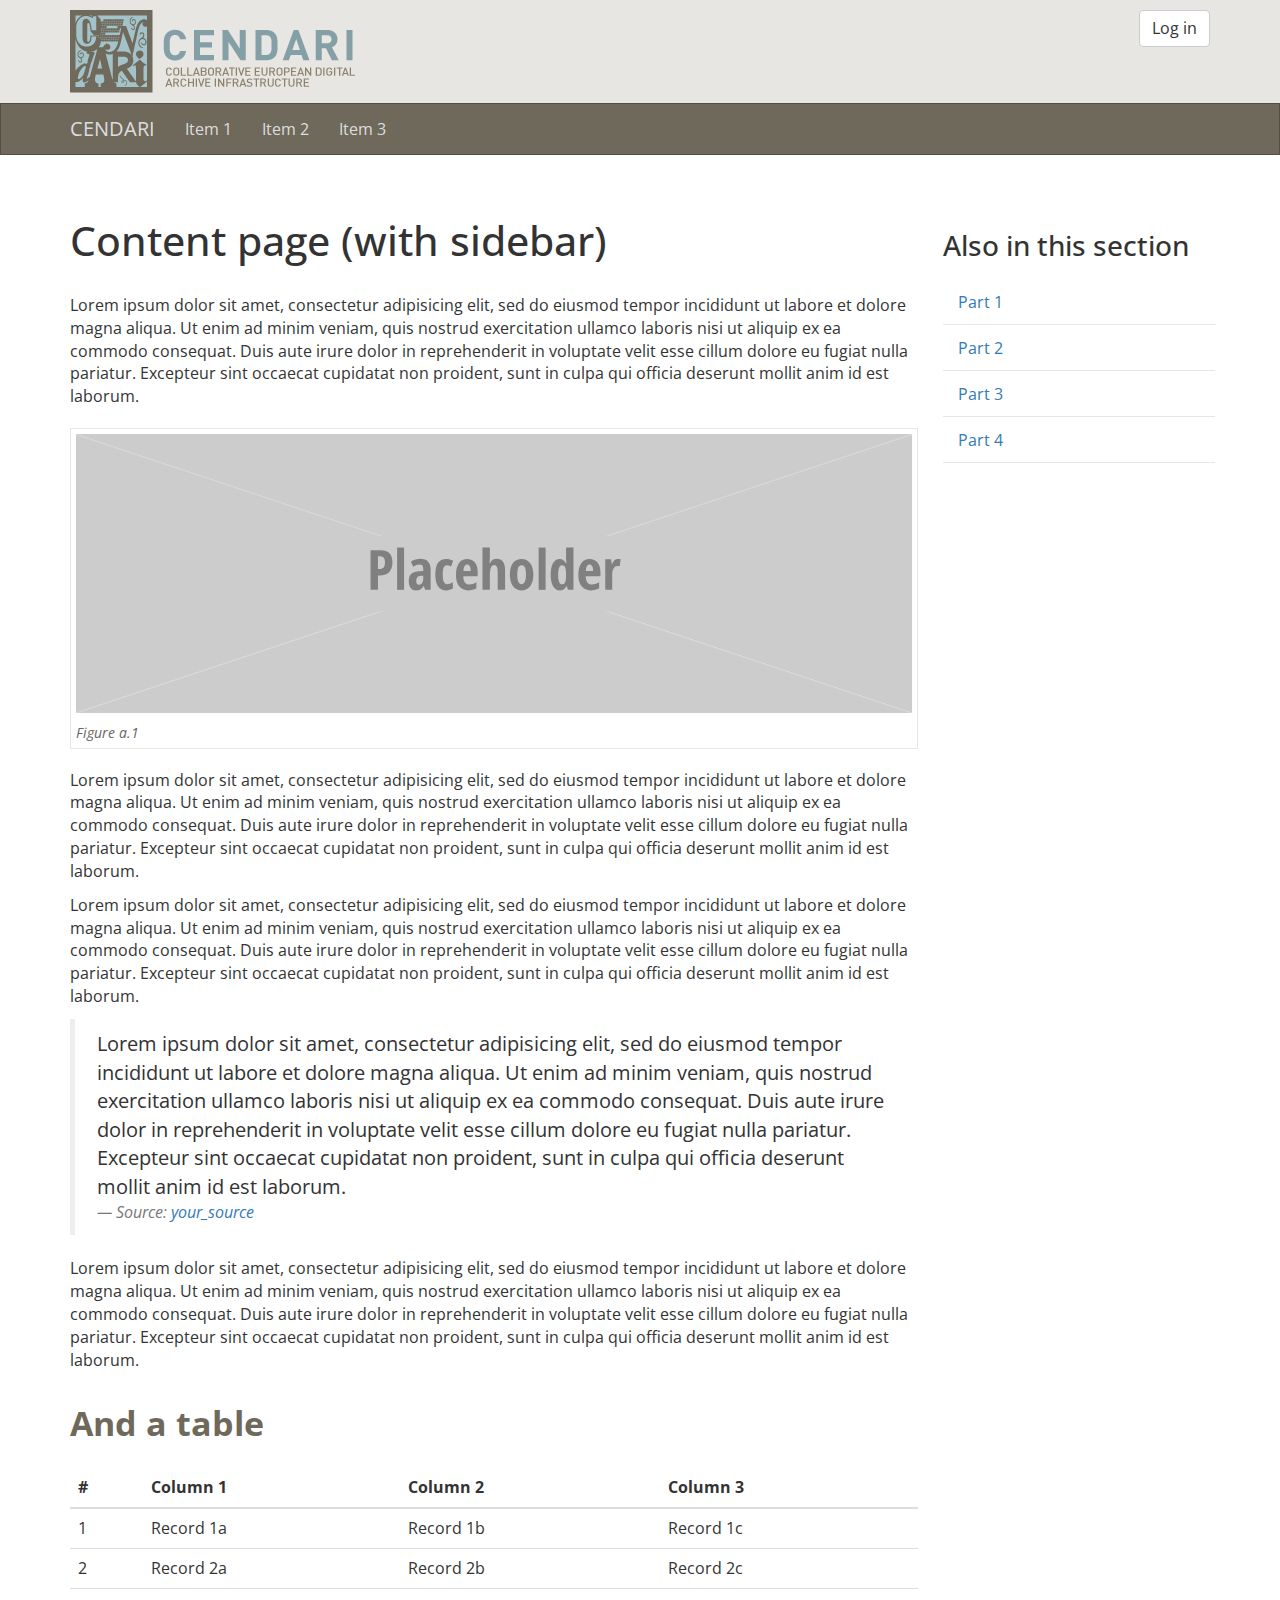
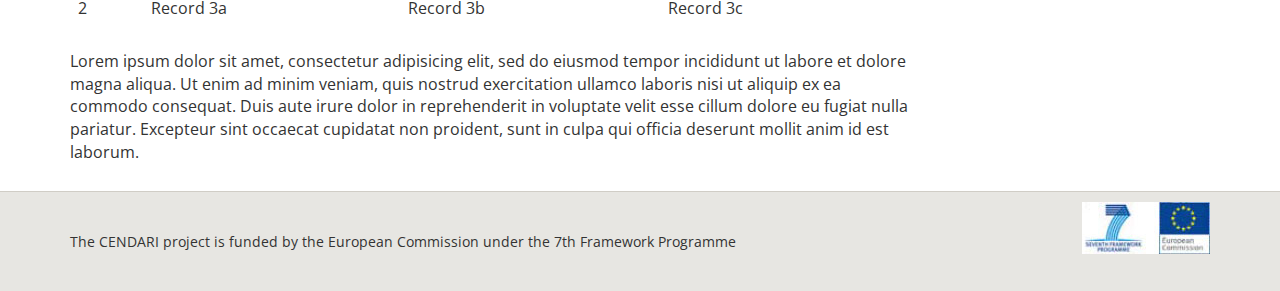
<file: html-templates/content-sidebar.html>
<!DOCTYPE html>
<html lang="en">
  <head>
    <meta charset="utf-8">
    <meta http-equiv="X-UA-Compatible" content="IE=edge">
    <meta name="viewport" content="width=device-width, initial-scale=1">
    <!-- The above 3 meta tags *must* come first in the head; any other head content must come *after* these tags -->
    <title>Content page (with sidebar) | CENDARI - UI Boilerplate</title>

    <!-- Bootstrap -->
    <link href="css/styles.css" rel="stylesheet">

    <!-- Custom fonts -->
    <link href='http://fonts.googleapis.com/css?family=Open+Sans:400,400italic,700,700italic' rel='stylesheet' type='text/css'>

    <!-- HTML5 shim and Respond.js for IE8 support of HTML5 elements and media queries -->
    <!-- WARNING: Respond.js doesn't work if you view the page via file:// -->
    <!--[if lt IE 9]>
      <script src="https://oss.maxcdn.com/html5shiv/3.7.2/html5shiv.min.js"></script>
      <script src="https://oss.maxcdn.com/respond/1.4.2/respond.min.js"></script>
    <![endif]-->
  </head>
  <body>
    <header>
      <div class="container">
        <div class="row">
          <div class="col-md-9">
            <div class="logo">
              <a href="#">
              </a>
            </div>
          </div>
          <div class="col-md-3">
            <div class="dropdown pull-right">
              <button class="btn btn-default dropdown-toggle" type="button" id="loginButton" data-toggle="dropdown" aria-haspopup="true" aria-expanded="true">Log in</button>
              <div class="dropdown-menu drop-form" aria-labelledby="loginButton">
                <form>
                  <input type="text" class="form-control" placeholder="Username">
                  <input type="password" class="form-control" placeholder="Password">
                  <button class="btn btn-primary btn-block">Log in</button>
                </form>
              </div>
            </div>
          </div>
        </div>
      </div>
    </header>
    
    <!-- Navbar -->
    <nav class="navbar navbar-inverse">
      <div class="container">
        <div class="navbar-header">
          <button type="button" class="navbar-toggle collapsed" data-toggle="collapse" data-target="#navbar" aria-expanded="false" aria-controls="navbar">
            <span class="sr-only">Toggle navigation</span>
            <span class="icon-bar"></span>
            <span class="icon-bar"></span>
            <span class="icon-bar"></span>
          </button>
          <a class="navbar-brand" href="#">CENDARI</a>
        </div>
        <div id="navbar" class="navbar-collapse collapse">
          <ul class="nav navbar-nav">
            <li>
              <a href="#">Item 1</a>
            </li>
            <li>
              <a href="#">Item 2</a>
            </li>
            <li>
              <a href="#">Item 3</a>
            </li>
          </ul>
        </div><!--/.nav-collapse -->
      </div>
    </nav>
    <section class="content">
      <div class="container">
        <div class="row">
          <div class="col-md-9">
            <h1>Content page (with sidebar)</h1>

            <p>Lorem ipsum dolor sit amet, consectetur adipisicing elit, sed do eiusmod tempor incididunt ut labore et dolore magna aliqua. Ut enim ad minim veniam, quis nostrud exercitation ullamco laboris nisi ut aliquip ex ea commodo consequat. Duis aute irure dolor in reprehenderit in voluptate velit esse cillum dolore eu fugiat nulla pariatur. Excepteur sint occaecat cupidatat non proident, sunt in culpa qui officia deserunt mollit anim id est laborum.</p>

            <figure>
              <img src="../images/Placeholder.svg" alt="Placeholder">
              <figcaption>Figure a.1</figcaption>
            </figure>

            <p>
              Lorem ipsum dolor sit amet, consectetur adipisicing elit, sed do eiusmod tempor incididunt ut labore et dolore magna aliqua. Ut enim ad minim veniam, quis nostrud exercitation ullamco laboris nisi ut aliquip ex ea commodo consequat. Duis aute irure dolor in reprehenderit in voluptate velit esse cillum dolore eu fugiat nulla pariatur. Excepteur sint occaecat cupidatat non proident, sunt in culpa qui officia deserunt mollit anim id est laborum.
            </p>
            <p>
              Lorem ipsum dolor sit amet, consectetur adipisicing elit, sed do eiusmod tempor incididunt ut labore et dolore magna aliqua. Ut enim ad minim veniam, quis nostrud exercitation ullamco laboris nisi ut aliquip ex ea commodo consequat. Duis aute irure dolor in reprehenderit in voluptate velit esse cillum dolore eu fugiat nulla pariatur. Excepteur sint occaecat cupidatat non proident, sunt in culpa qui officia deserunt mollit anim id est laborum.
            </p>
            <blockquote>
              Lorem ipsum dolor sit amet, consectetur adipisicing elit, sed do eiusmod tempor incididunt ut labore et dolore magna aliqua. Ut enim ad minim veniam, quis nostrud exercitation ullamco laboris nisi ut aliquip ex ea commodo consequat. Duis aute irure dolor in reprehenderit in voluptate velit esse cillum dolore eu fugiat nulla pariatur. Excepteur sint occaecat cupidatat non proident, sunt in culpa qui officia deserunt mollit anim id est laborum.
              <cite><small>Source: <a href="#">your_source</a></small></cite>
            </blockquote>

            <p>
              Lorem ipsum dolor sit amet, consectetur adipisicing elit, sed do eiusmod tempor incididunt ut labore et dolore magna aliqua. Ut enim ad minim veniam, quis nostrud exercitation ullamco laboris nisi ut aliquip ex ea commodo consequat. Duis aute irure dolor in reprehenderit in voluptate velit esse cillum dolore eu fugiat nulla pariatur. Excepteur sint occaecat cupidatat non proident, sunt in culpa qui officia deserunt mollit anim id est laborum.
            </p>

            <h2>And a table</h2>

            <table class="table">
              <thead>
                <tr><th>#</th><th>Column 1</th><th>Column 2</th><th>Column 3</th></tr>
              </thead>
              <tbody>
                <tr><td>1</td><td>Record 1a</td><td>Record 1b</td><td>Record 1c</td></tr>
                <tr><td>2</td><td>Record 2a</td><td>Record 2b</td><td>Record 2c</td></tr>
                <tr><td>2</td><td>Record 3a</td><td>Record 3b</td><td>Record 3c</td></tr>
              </tbody>
            </table>

            <p>
              Lorem ipsum dolor sit amet, consectetur adipisicing elit, sed do eiusmod tempor incididunt ut labore et dolore magna aliqua. Ut enim ad minim veniam, quis nostrud exercitation ullamco laboris nisi ut aliquip ex ea commodo consequat. Duis aute irure dolor in reprehenderit in voluptate velit esse cillum dolore eu fugiat nulla pariatur. Excepteur sint occaecat cupidatat non proident, sunt in culpa qui officia deserunt mollit anim id est laborum.
            </p>
          </div>
          <div class="col-md-3 sidebar">
            <h3>Also in this section</h3>
            <ul class="nav nav-stacked">
                <li><a href="#">Part 1</a></li>
                <li><a href="#">Part 2</a></li>
                <li><a href="#">Part 3</a></li>
                <li><a href="#">Part 4</a></li>
              </ul>
          </div>
        </div>
      </div>
    </section>
    <footer>
      <div class="container">
        <div class="row">
          <div class="col-md-9">
            <p>The CENDARI project is funded by the European Commission under the 7th Framework Programme</p>
          </div>
          <div class="col-md-3">
            <img src="images/funding.jpg" alt="European Commission" class="pull-right">
          </div>
        </div>
      </div>
    </footer>
    <!-- jQuery (necessary for Bootstrap's JavaScript plugins) -->
    <script src="https://ajax.googleapis.com/ajax/libs/jquery/1.11.3/jquery.min.js"></script>
    <!-- Include all compiled plugins (below), or include individual files as needed -->
    <script src="javascripts/bootstrap.min.js"></script>
  </body>
</html>
</file>
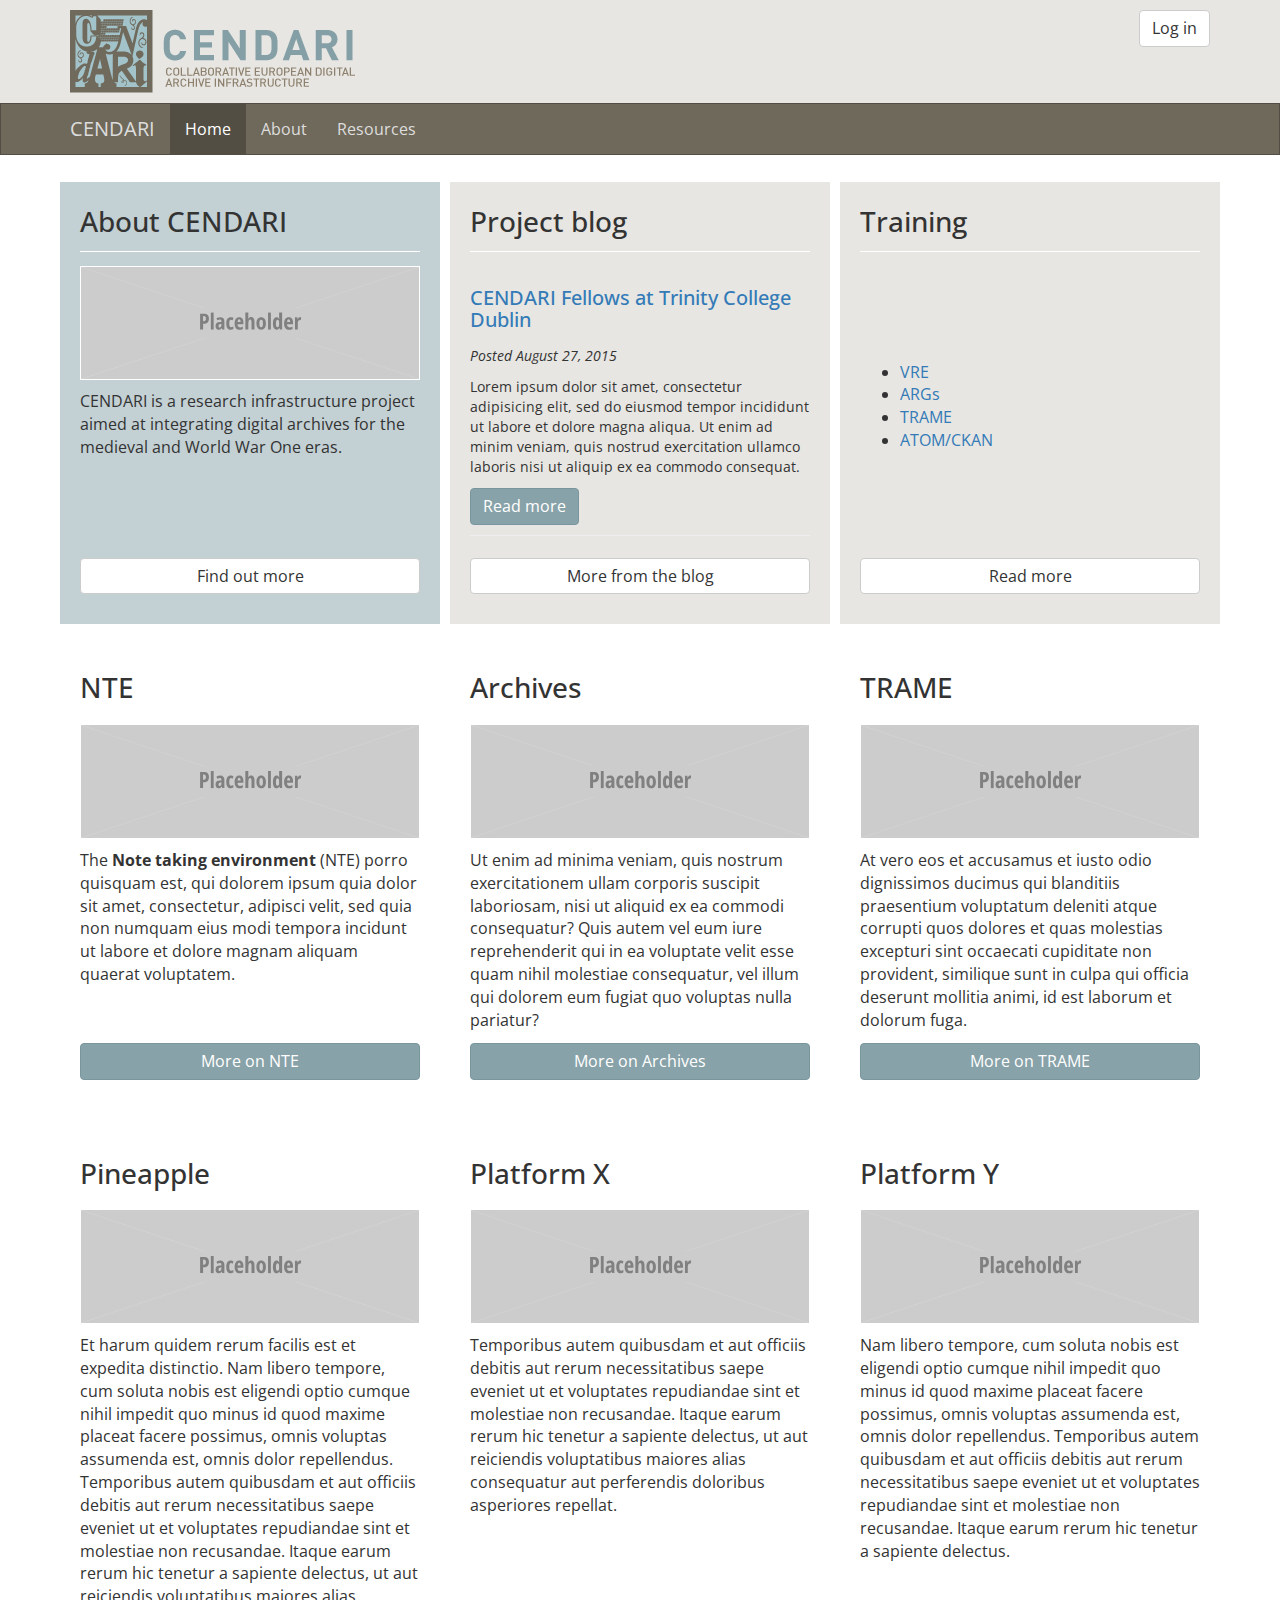
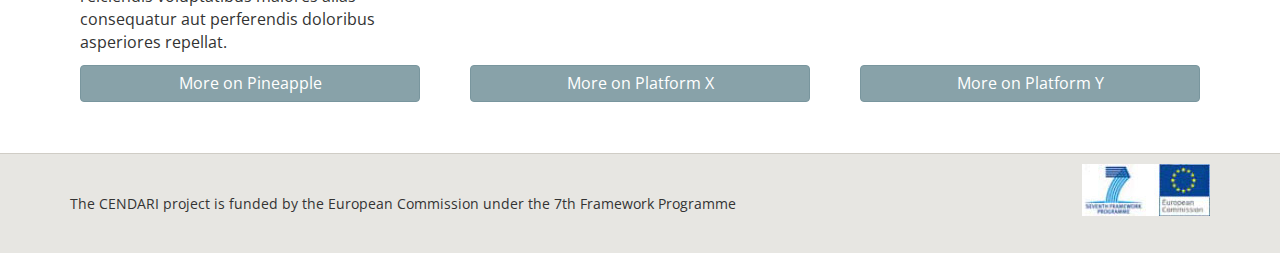
<file: html-templates/homepage-landing.html>
<!DOCTYPE html>
<html lang="en">
  <head>
    <meta charset="utf-8">
    <meta http-equiv="X-UA-Compatible" content="IE=edge">
    <meta name="viewport" content="width=device-width, initial-scale=1">
    <!-- The above 3 meta tags *must* come first in the head; any other head content must come *after* these tags -->
    <title>Homepage one | CENDARI - UI Boilerplate</title>

    <!-- Bootstrap -->
    <link href="css/styles.css" rel="stylesheet">

    <!-- Custom fonts -->
    <link href='http://fonts.googleapis.com/css?family=Open+Sans:400,400italic,700,700italic' rel='stylesheet' type='text/css'>

    <!-- HTML5 shim and Respond.js for IE8 support of HTML5 elements and media queries -->
    <!-- WARNING: Respond.js doesn't work if you view the page via file:// -->
    <!--[if lt IE 9]>
      <script src="https://oss.maxcdn.com/html5shiv/3.7.2/html5shiv.min.js"></script>
      <script src="https://oss.maxcdn.com/respond/1.4.2/respond.min.js"></script>
    <![endif]-->
  </head>
  <body>
    <header>
      <div class="container">
        <div class="row">
          <div class="col-md-9">
            <div class="logo">
              <a href="#">
              </a>
            </div>
          </div>
          <div class="col-md-3">
            <div class="dropdown pull-right">
              <button class="btn btn-default dropdown-toggle" type="button" id="loginButton" data-toggle="dropdown" aria-haspopup="true" aria-expanded="true">Log in</button>
              <div class="dropdown-menu drop-form" aria-labelledby="loginButton">
                <form>
                  <input type="text" class="form-control" placeholder="Username">
                  <input type="password" class="form-control" placeholder="Password">
                  <button class="btn btn-primary btn-block">Log in</button>
                </form>
              </div>
            </div>
          </div>
        </div>
      </div>
    </header>
    
    <!-- Navbar -->
    <nav class="navbar navbar-inverse">
      <div class="container">
        <div class="navbar-header">
          <button type="button" class="navbar-toggle collapsed" data-toggle="collapse" data-target="#navbar" aria-expanded="false" aria-controls="navbar">
            <span class="sr-only">Toggle navigation</span>
            <span class="icon-bar"></span>
            <span class="icon-bar"></span>
            <span class="icon-bar"></span>
          </button>
          <a class="navbar-brand" href="#">CENDARI</a>
        </div>
        <div id="navbar" class="navbar-collapse collapse">
          <ul class="nav navbar-nav">
            <li class="active">
              <a href="#">Home</a>
            </li>
            <li>
              <a href="#">About</a>
            </li>
            <li>
              <a href="#">Resources</a>
            </li>
          </ul>
        </div><!--/.nav-collapse -->
      </div>
    </nav>
    <section class="content">
      <div class="container">
        <div class="row equal">
          <div class="col-xs-12 col-sm-6 col-md-4 panel primary">
            <div class="content-body">
              <h3>About CENDARI</h3>
              <img src="images/Placeholder.svg" alt="Placeholder" class="placeholder">
              <p>CENDARI is a research infrastructure project aimed at integrating digital archives for the medieval and World War One eras.</p>
              <a href="#" class="btn btn-default btn-block">Find out more</a>
            </div>
          </div>
          <div class="col-xs-12 col-sm-6 col-md-4 panel secondary">
            <div class="content-body">
              <h3>Project blog</h3>
              <p>
                <ul class="list-unstyled blog-style">
                  <li>
                    <h4><a href="#">CENDARI Fellows at Trinity College Dublin</a></h4>
                    <p class="date">Posted August 27, 2015</p>
                    <p class="excerpt">Lorem ipsum dolor sit amet, consectetur adipisicing elit, sed do eiusmod
                    tempor incididunt ut labore et dolore magna aliqua. Ut enim ad minim veniam,
                    quis nostrud exercitation ullamco laboris nisi ut aliquip ex ea commodo
                    consequat.</p>
                    <a href="#" class="btn btn-primary">Read more</a>
                  </li>
                </ul>
              </p>
              <a href="#" class="btn btn-default btn-block">More from the blog</a>
            </div>
          </div>
          <div class="col-xs-12 col-sm-6 col-md-4 panel secondary">
            <div class="content-body">
              <h3>Training</h3>
              <p>
                <ul>
                  <li><a href="#">VRE</a></li>
                  <li><a href="#">ARGs</a></li>
                  <li><a href="#">TRAME</a></li>
                  <li><a href="#">ATOM/CKAN</a></li>
                </ul>
              </p>
              <a href="#" class="btn btn-default">Read more</a>
            </div>
          </div>
          <div class="col-xs-12 col-sm-6 col-md-4 panel">
            <div class="content-body">
              <h3>NTE</h3>
              <img src="images/Placeholder.svg" alt="Placeholder" class="placeholder">
              <p>The <strong>Note taking environment</strong> (NTE) porro quisquam est, qui dolorem ipsum quia dolor sit amet, consectetur, adipisci velit, sed quia non numquam eius modi tempora incidunt ut labore et dolore magnam aliquam quaerat voluptatem.</p>
              <a href="#" class="btn btn-primary btn-block">More on NTE</a>
            </div>
          </div>
          <div class="col-xs-12 col-sm-6 col-md-4 panel">
            <div class="content-body">
              <h3>Archives</h3>
              <img src="images/Placeholder.svg" alt="Placeholder" class="placeholder">
              <p>Ut enim ad minima veniam, quis nostrum exercitationem ullam corporis suscipit laboriosam, nisi ut aliquid ex ea commodi consequatur? Quis autem vel eum iure reprehenderit qui in ea voluptate velit esse quam nihil molestiae consequatur, vel illum qui dolorem eum fugiat quo voluptas nulla pariatur?</p>
              <a href="#" class="btn btn-primary btn-block">More on Archives</a>
            </div>
          </div>
          <div class="col-xs-12 col-sm-6 col-md-4 panel">
            <div class="content-body">
              <h3>TRAME</h3>
              <img src="images/Placeholder.svg" alt="Placeholder" class="placeholder">
              <p>At vero eos et accusamus et iusto odio dignissimos ducimus qui blanditiis praesentium voluptatum deleniti atque corrupti quos dolores et quas molestias excepturi sint occaecati cupiditate non provident, similique sunt in culpa qui officia deserunt mollitia animi, id est laborum et dolorum fuga.</p>
              <a href="#" class="btn btn-primary btn-block">More on TRAME</a>
            </div>

          </div>
          <div class="col-xs-12 col-sm-6 col-md-4 panel">
            <div class="content-body">
              <h3>Pineapple</h3>
              <img src="images/Placeholder.svg" alt="Placeholder" class="placeholder">
              <p>Et harum quidem rerum facilis est et expedita distinctio. Nam libero tempore, cum soluta nobis est eligendi optio cumque nihil impedit quo minus id quod maxime placeat facere possimus, omnis voluptas assumenda est, omnis dolor repellendus. Temporibus autem quibusdam et aut officiis debitis aut rerum necessitatibus saepe eveniet ut et voluptates repudiandae sint et molestiae non recusandae. Itaque earum rerum hic tenetur a sapiente delectus, ut aut reiciendis voluptatibus maiores alias consequatur aut perferendis doloribus asperiores repellat.</p>
              <a href="#" class="btn btn-primary btn-block">More on Pineapple</a>
            </div>
          </div>
          <div class="col-xs-12 col-sm-6 col-md-4 panel">
            <div class="content-body">
              <h3>Platform X</h3>
              <img src="images/Placeholder.svg" alt="Placeholder" class="placeholder">
              <p>Temporibus autem quibusdam et aut officiis debitis aut rerum necessitatibus saepe eveniet ut et voluptates repudiandae sint et molestiae non recusandae. Itaque earum rerum hic tenetur a sapiente delectus, ut aut reiciendis voluptatibus maiores alias consequatur aut perferendis doloribus asperiores repellat.</p>
              <a href="#" class="btn btn-primary btn-block">More on Platform X</a>
            </div>
          </div>
          <div class="col-xs-12 col-sm-6 col-md-4 panel">
            <div class="content-body">
              <h3>Platform Y</h3>
              <img src="images/Placeholder.svg" alt="Placeholder" class="placeholder">
              <p>Nam libero tempore, cum soluta nobis est eligendi optio cumque nihil impedit quo minus id quod maxime placeat facere possimus, omnis voluptas assumenda est, omnis dolor repellendus. Temporibus autem quibusdam et aut officiis debitis aut rerum necessitatibus saepe eveniet ut et voluptates repudiandae sint et molestiae non recusandae. Itaque earum rerum hic tenetur a sapiente delectus.</p>
              <a href="#" class="btn btn-primary btn-block">More on Platform Y</a>
            </div>
          </div>
        </div><!-- .row .equal -->
      </div>
    </section>
    <footer>
      <div class="container">
        <div class="row">
          <div class="col-md-9">
            <p>The CENDARI project is funded by the European Commission under the 7th Framework Programme</p>
          </div>
          <div class="col-md-3">
            <img src="images/funding.jpg" alt="European Commission" class="pull-right">
          </div>
        </div>
      </div>
    </footer>
    <!-- jQuery (necessary for Bootstrap's JavaScript plugins) -->
    <script src="https://ajax.googleapis.com/ajax/libs/jquery/1.11.3/jquery.min.js"></script>
    <!-- Include all compiled plugins (below), or include individual files as needed -->
    <script src="javascripts/bootstrap.min.js"></script>
  </body>
</html>
</file>
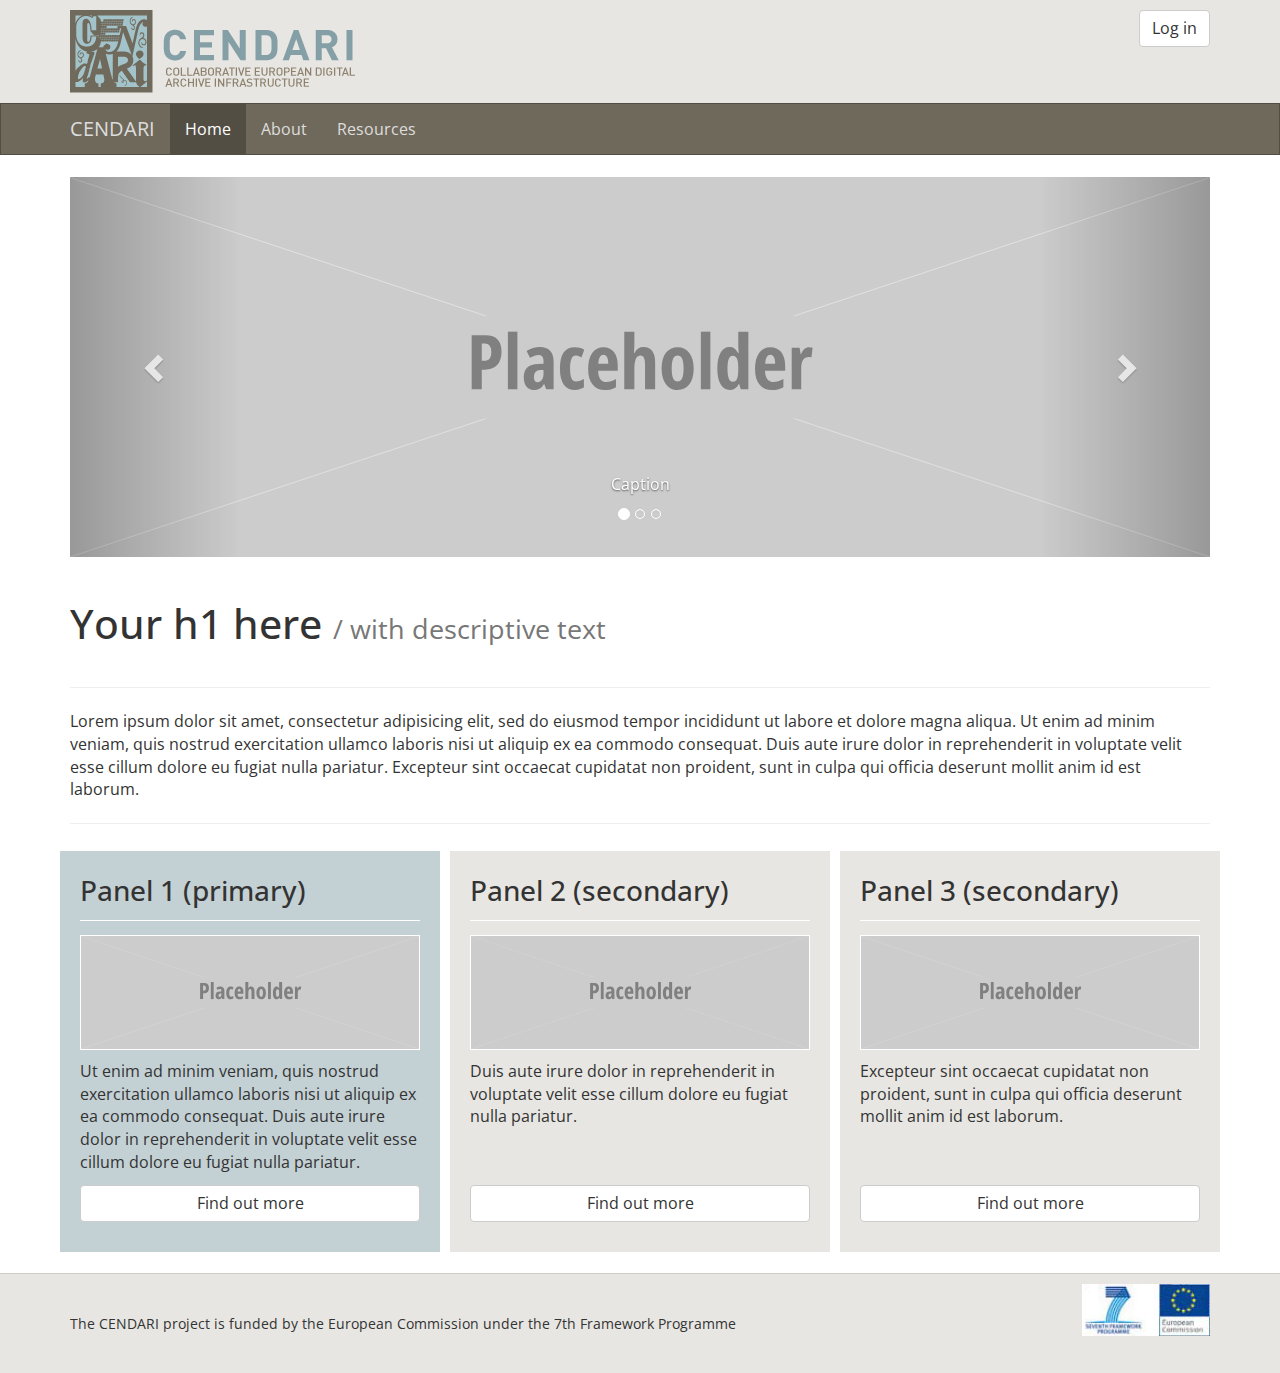
<file: html-templates/homepage-simple.html>
<!DOCTYPE html>
<html lang="en">
  <head>
    <meta charset="utf-8">
    <meta http-equiv="X-UA-Compatible" content="IE=edge">
    <meta name="viewport" content="width=device-width, initial-scale=1">
    <!-- The above 3 meta tags *must* come first in the head; any other head content must come *after* these tags -->
    <title>Homepage one | CENDARI - UI Boilerplate</title>

    <!-- Bootstrap -->
    <link href="css/styles.css" rel="stylesheet">

    <!-- Custom fonts -->
    <link href='http://fonts.googleapis.com/css?family=Open+Sans:400,400italic,700,700italic' rel='stylesheet' type='text/css'>

    <!-- HTML5 shim and Respond.js for IE8 support of HTML5 elements and media queries -->
    <!-- WARNING: Respond.js doesn't work if you view the page via file:// -->
    <!--[if lt IE 9]>
      <script src="https://oss.maxcdn.com/html5shiv/3.7.2/html5shiv.min.js"></script>
      <script src="https://oss.maxcdn.com/respond/1.4.2/respond.min.js"></script>
    <![endif]-->
  </head>
  <body>
    <header>
      <div class="container">
        <div class="row">
          <div class="col-md-9">
            <div class="logo">
              <a href="#">
              </a>
            </div>
          </div>
          <div class="col-md-3">
            <div class="dropdown pull-right">
              <button class="btn btn-default dropdown-toggle" type="button" id="loginButton" data-toggle="dropdown" aria-haspopup="true" aria-expanded="true">Log in</button>
              <div class="dropdown-menu drop-form" aria-labelledby="loginButton">
                <form>
                  <input type="text" class="form-control" placeholder="Username">
                  <input type="password" class="form-control" placeholder="Password">
                  <button class="btn btn-primary btn-block">Log in</button>
                </form>
              </div>
            </div>
          </div>
        </div>
      </div>
    </header>
    
    <!-- Navbar -->
    <nav class="navbar navbar-inverse">
      <div class="container">
        <div class="navbar-header">
          <button type="button" class="navbar-toggle collapsed" data-toggle="collapse" data-target="#navbar" aria-expanded="false" aria-controls="navbar">
            <span class="sr-only">Toggle navigation</span>
            <span class="icon-bar"></span>
            <span class="icon-bar"></span>
            <span class="icon-bar"></span>
          </button>
          <a class="navbar-brand" href="#">CENDARI</a>
        </div>
        <div id="navbar" class="navbar-collapse collapse">
          <ul class="nav navbar-nav">
            <li class="active">
              <a href="#">Home</a>
            </li>
            <li>
              <a href="#">About</a>
            </li>
            <li>
              <a href="#">Resources</a>
            </li>
          </ul>
        </div><!--/.nav-collapse -->
      </div>
    </nav>
    <section class="content">
      <div class="container">
        <div class="row">
          <div class="col-md-12">

            <!-- Carousel
            ================================================== -->
            <div id="myCarousel" class="carousel slide" data-ride="carousel">
              <!-- Indicators -->
              <ol class="carousel-indicators">
                <li data-target="#myCarousel" data-slide-to="0" class="active"></li>
                <li data-target="#myCarousel" data-slide-to="1"></li>
                <li data-target="#myCarousel" data-slide-to="2"></li>
              </ol>
              <div class="carousel-inner" role="listbox">
                <div class="item active">
                  <img class="first-slide" src="../images/Placeholder.svg" alt="First slide">
                  <div class="container">
                    <div class="carousel-caption">
                      <p>Caption</p>
                    </div>
                  </div>
                </div>
                <div class="item">
                  <img class="second-slide" src="../images/Placeholder.svg" alt="Second slide">
                  <div class="container">
                    <div class="carousel-caption">
                      <p>Cras justo odio, dapibus ac facilisis in, egestas eget quam. Donec id elit non mi porta gravida at eget metus. Nullam id dolor id nibh ultricies vehicula ut id elit.</p>
                    </div>
                  </div>
                </div>
                <div class="item">
                  <img class="third-slide" src="../images/Placeholder.svg" alt="Third slide">
                  <div class="container">
                    <div class="carousel-caption">
                      <p>Cras justo odio, dapibus ac facilisis in, egestas eget quam. Donec id elit non mi porta gravida at eget metus. Nullam id dolor id nibh ultricies vehicula ut id elit.</p>
                      <p><a class="btn btn-lg btn-primary" href="#" role="button">Browse gallery</a></p>
                    </div>
                  </div>
                </div>
              </div>
              <a class="left carousel-control" href="#myCarousel" role="button" data-slide="prev">
                <span class="glyphicon glyphicon-chevron-left" aria-hidden="true"></span>
                <span class="sr-only">Previous</span>
              </a>
              <a class="right carousel-control" href="#myCarousel" role="button" data-slide="next">
                <span class="glyphicon glyphicon-chevron-right" aria-hidden="true"></span>
                <span class="sr-only">Next</span>
              </a>
            </div><!-- /.carousel -->

            <div class="page-header">
              <h1>Your h1 here <small>/ with descriptive text</small></h1>
            </div>

            <p>Lorem ipsum dolor sit amet, consectetur adipisicing elit, sed do eiusmod tempor incididunt ut labore et dolore magna aliqua. Ut enim ad minim veniam, quis nostrud exercitation ullamco laboris nisi ut aliquip ex ea commodo consequat. Duis aute irure dolor in reprehenderit in voluptate velit esse cillum dolore eu fugiat nulla pariatur. Excepteur sint occaecat cupidatat non proident, sunt in culpa qui officia deserunt mollit anim id est laborum.</p>
            <hr>
          </div>
        </div>
        <div class="row equal">
          <div class="col-xs-12 col-sm-6 col-md-4 panel primary">
            <div class="content-body">
              <h3>Panel 1 (primary)</h3>
              <img src="images/Placeholder.svg" alt="Placeholder" class="placeholder">
              <p>Ut enim ad minim veniam, quis nostrud exercitation ullamco laboris nisi ut aliquip ex ea commodo consequat. Duis aute irure dolor in reprehenderit in voluptate velit esse cillum dolore eu fugiat nulla pariatur.</p>
              <a href="#" class="btn btn-default btn-block">Find out more</a>
            </div>
          </div>
          <div class="col-xs-12 col-sm-6 col-md-4 panel secondary">
            <div class="content-body">
              <h3>Panel 2 (secondary)</h3>
              <img src="images/Placeholder.svg" alt="Placeholder" class="placeholder">
              <p>Duis aute irure dolor in reprehenderit in voluptate velit esse cillum dolore eu fugiat nulla pariatur.</p>
              <a href="#" class="btn btn-default btn-block">Find out more</a>
            </div>
          </div>
          <div class="col-xs-12 col-sm-6 col-md-4 panel secondary">
            <div class="content-body">
              <h3>Panel 3 (secondary)</h3>
              <img src="images/Placeholder.svg" alt="Placeholder" class="placeholder">
              <p>Excepteur sint occaecat cupidatat non proident, sunt in culpa qui officia deserunt mollit anim id est laborum.</p>
              <a href="#" class="btn btn-default btn-block">Find out more</a>
            </div>
          </div>
        </div><!-- .row .equal -->
      </div>
    </section>
    <footer>
      <div class="container">
        <div class="row">
          <div class="col-md-9">
            <p>The CENDARI project is funded by the European Commission under the 7th Framework Programme</p>
          </div>
          <div class="col-md-3">
            <img src="images/funding.jpg" alt="European Commission" class="pull-right">
          </div>
        </div>
      </div>
    </footer>
    <!-- jQuery (necessary for Bootstrap's JavaScript plugins) -->
    <script src="https://ajax.googleapis.com/ajax/libs/jquery/1.11.3/jquery.min.js"></script>
    <!-- Include all compiled plugins (below), or include individual files as needed -->
    <script src="javascripts/bootstrap.min.js"></script>
  </body>
</html>
</file>
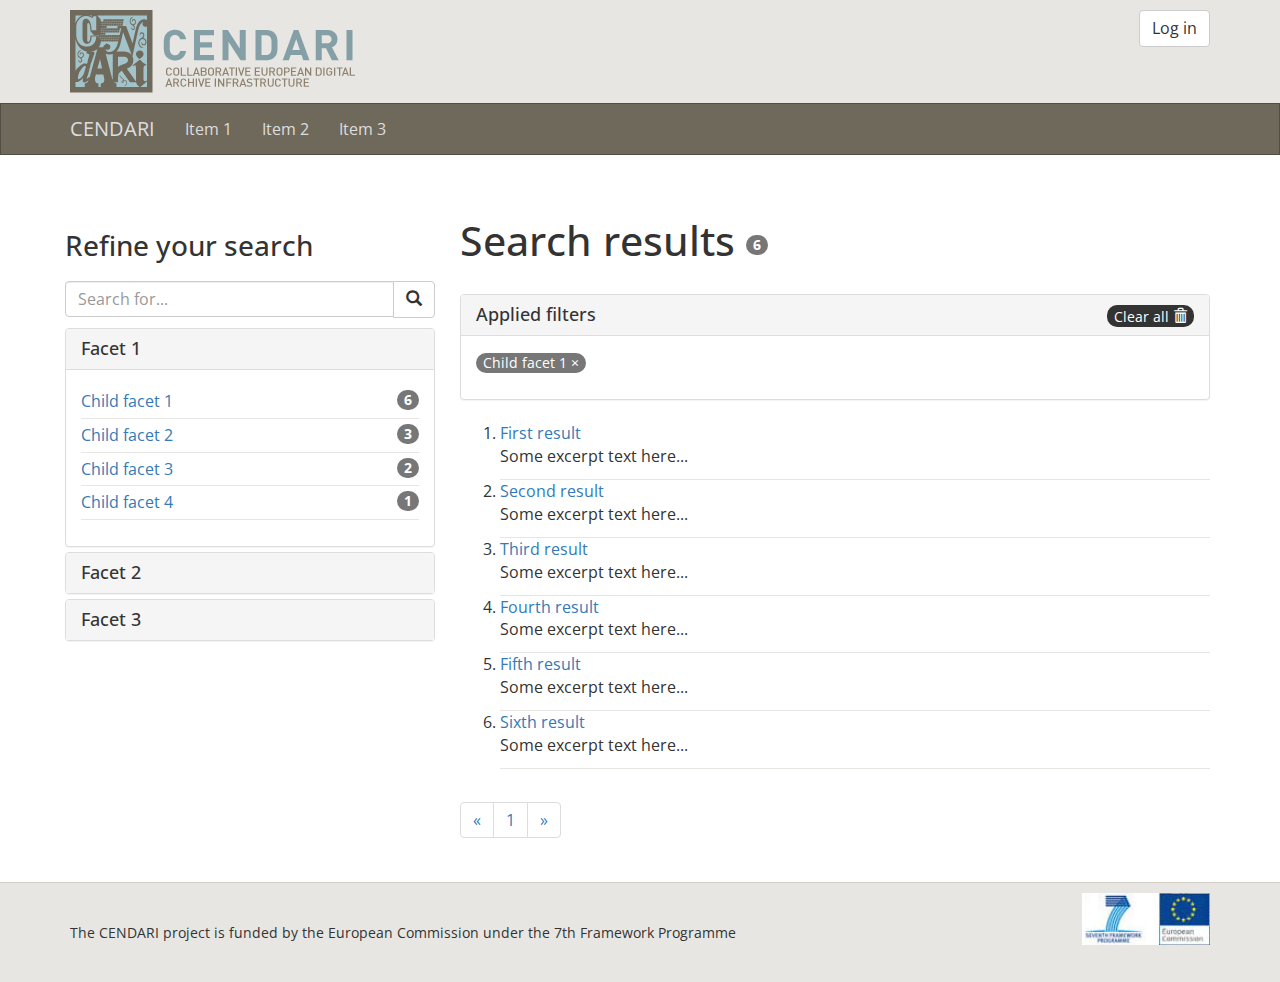
<file: html-templates/search-results.html>
<!DOCTYPE html>
<html lang="en">
  <head>
    <meta charset="utf-8">
    <meta http-equiv="X-UA-Compatible" content="IE=edge">
    <meta name="viewport" content="width=device-width, initial-scale=1">
    <!-- The above 3 meta tags *must* come first in the head; any other head content must come *after* these tags -->
    <title>Search results | CENDARI - UI Boilerplate</title>

    <!-- Bootstrap -->
    <link href="css/styles.css" rel="stylesheet">

    <!-- Custom fonts -->
    <link href='http://fonts.googleapis.com/css?family=Open+Sans:400,400italic,700,700italic' rel='stylesheet' type='text/css'>

    <!-- HTML5 shim and Respond.js for IE8 support of HTML5 elements and media queries -->
    <!-- WARNING: Respond.js doesn't work if you view the page via file:// -->
    <!--[if lt IE 9]>
      <script src="https://oss.maxcdn.com/html5shiv/3.7.2/html5shiv.min.js"></script>
      <script src="https://oss.maxcdn.com/respond/1.4.2/respond.min.js"></script>
    <![endif]-->
  </head>
  <body>
    <header>
      <div class="container">
        <div class="row">
          <div class="col-md-9">
            <div class="logo">
              <a href="#">
              </a>
            </div>
          </div>
          <div class="col-md-3">
            <div class="dropdown pull-right">
              <button class="btn btn-default dropdown-toggle" type="button" id="loginButton" data-toggle="dropdown" aria-haspopup="true" aria-expanded="true">Log in</button>
              <div class="dropdown-menu drop-form" aria-labelledby="loginButton">
                <form>
                  <input type="text" class="form-control" placeholder="Username">
                  <input type="password" class="form-control" placeholder="Password">
                  <button class="btn btn-primary btn-block">Log in</button>
                </form>
              </div>
            </div>
          </div>
        </div>
      </div>
    </header>
    
    <!-- Navbar -->
    <nav class="navbar navbar-inverse">
      <div class="container">
        <div class="navbar-header">
          <button type="button" class="navbar-toggle collapsed" data-toggle="collapse" data-target="#navbar" aria-expanded="false" aria-controls="navbar">
            <span class="sr-only">Toggle navigation</span>
            <span class="icon-bar"></span>
            <span class="icon-bar"></span>
            <span class="icon-bar"></span>
          </button>
          <a class="navbar-brand" href="#">CENDARI</a>
        </div>
        <div id="navbar" class="navbar-collapse collapse">
          <ul class="nav navbar-nav">
            <li>
              <a href="#">Item 1</a>
            </li>
            <li>
              <a href="#">Item 2</a>
            </li>
            <li>
              <a href="#">Item 3</a>
            </li>
          </ul>
        </div><!--/.nav-collapse -->
      </div>
    </nav>
    <section class="content">
      <div class="container">
        <div class="row">
          <div class="col-md-4 sidebar">
            <h3>Refine your search</h3>
            <div class="input-group facets">
              <input type="text" class="form-control" placeholder="Search for...">
              <span class="input-group-btn">
                <button class="btn btn-default" type="button"><span class="glyphicon glyphicon-search"></span></button>
              </span>
            </div>
            <div class="panel-group" id="accordion" role="tablist" aria-multiselectable="true">
              <div class="panel panel-default facets">
                <div class="panel-heading" role="tab" id="headingOne">
                  <h4 class="panel-title">
                    <a role="button" data-toggle="collapse" data-parent="#accordion" href="#facetOne" aria-expanded="true" aria-controls="facetOne">
                      Facet 1
                    </a>
                  </h4>
                </div>
                <div id="facetOne" class="panel-collapse collapse in" role="tabpanel" aria-labelledby="headingOne">
                  <div class="panel-body">
                    <ul class="list-unstyled">
                      <li><a href="#"><span class="badge pull-right">6</span>Child facet 1</a></li>
                      <li><a href="#"><span class="badge pull-right">3</span>Child facet 2</a></li>
                      <li><a href="#"><span class="badge pull-right">2</span>Child facet 3</a></li>
                      <li><a href="#"><span class="badge pull-right">1</span>Child facet 4</a></li>
                    </ul>
                  </div>
                </div>
              </div>
              <div class="panel panel-default facets">
                <div class="panel-heading" role="tab" id="headingTwo">
                  <h4 class="panel-title">
                    <a class="collapsed" role="button" data-toggle="collapse" data-parent="#accordion" href="#facetTwo" aria-expanded="false" aria-controls="facetTwo">
                      Facet 2
                    </a>
                  </h4>
                </div>
                <div id="facetTwo" class="panel-collapse collapse" role="tabpanel" aria-labelledby="headingTwo">
                  <div class="panel-body">
                    <ul class="list-unstyled">
                      <li><a href="#"><span class="badge pull-right">12</span>Child facet 1</a></li>
                      <li><a href="#"><span class="badge pull-right">10</span>Child facet 2</a></li>
                      <li><a href="#"><span class="badge pull-right">9</span>Child facet 3</a></li>
                      <li><a href="#"><span class="badge pull-right">3</span>Child facet 4</a></li>
                    </ul>
                  </div>
                </div>
              </div>
              <div class="panel panel-default facets">
                <div class="panel-heading" role="tab" id="headingThree">
                  <h4 class="panel-title">
                    <a class="collapsed" role="button" data-toggle="collapse" data-parent="#accordion" href="#facetThree" aria-expanded="false" aria-controls="facetThree">
                      Facet 3
                    </a>
                  </h4>
                </div>
                <div id="facetThree" class="panel-collapse collapse" role="tabpanel" aria-labelledby="headingThree">
                  <div class="panel-body">
                    <ul class="list-unstyled">
                      <li><a href="#"><span class="badge pull-right">17</span>Child facet 1</a></li>
                      <li><a href="#"><span class="badge pull-right">13</span>Child facet 2</a></li>
                      <li><a href="#"><span class="badge pull-right">9</span>Child facet 3</a></li>
                      <li><a href="#"><span class="badge pull-right">1</span>Child facet 4</a></li>
                    </ul>
                  </div>
                </div>
              </div>
            </div>
          </div>
          <div class="col-md-8 search-results">
            <h1>Search results <span class="badge">6</span></h1>
            <div class="panel panel-default applied-filters">
              <div class="panel-heading" role="tab" id="headingThree">
                <h4 class="panel-title"><span class="badge pull-right"><a href="#">Clear all <span class="glyphicon glyphicon-trash"></span></a></span>Applied filters</h4>
              </div>
              <div class="panel-body">
                <ul class="list-inline">
                  <li><span class="badge">Child facet 1 <a href="#">&times;</a></span></li>
                </ul>
              </div>
            </div>
            <ol>
              <li>
                <a href="#">First result</a>
                <p>Some excerpt text here...</p>
              </li>
              <li>
                <a href="#">Second result</a>
                <p>Some excerpt text here...</p>
              </li>
              <li>
                <a href="#">Third result</a>
                <p>Some excerpt text here...</p>
              </li>
              <li>
                <a href="#">Fourth result</a>
                <p>Some excerpt text here...</p>
              </li>
              <li>
                <a href="#">Fifth result</a>
                <p>Some excerpt text here...</p>
              </li>
              <li>
                <a href="#">Sixth result</a>
                <p>Some excerpt text here...</p>
              </li>
            </ol>

            <nav>
              <ul class="pagination">
                <li>
                  <a href="#" aria-label="Previous">
                    <span aria-hidden="true">&laquo;</span>
                  </a>
                </li>
                <li><a href="#">1</a></li>
                <li>
                  <a href="#" aria-label="Next">
                    <span aria-hidden="true">&raquo;</span>
                  </a>
                </li>
              </ul>
            </nav>
          </div>
        </div>
      </div>
    </section>
    <footer>
      <div class="container">
        <div class="row">
          <div class="col-md-9">
            <p>The CENDARI project is funded by the European Commission under the 7th Framework Programme</p>
          </div>
          <div class="col-md-3">
            <img src="images/funding.jpg" alt="European Commission" class="pull-right">
          </div>
        </div>
      </div>
    </footer>
    <!-- jQuery (necessary for Bootstrap's JavaScript plugins) -->
    <script src="https://ajax.googleapis.com/ajax/libs/jquery/1.11.3/jquery.min.js"></script>
    <!-- Include all compiled plugins (below), or include individual files as needed -->
    <script src="javascripts/bootstrap.min.js"></script>
  </body>
</html>
</file>
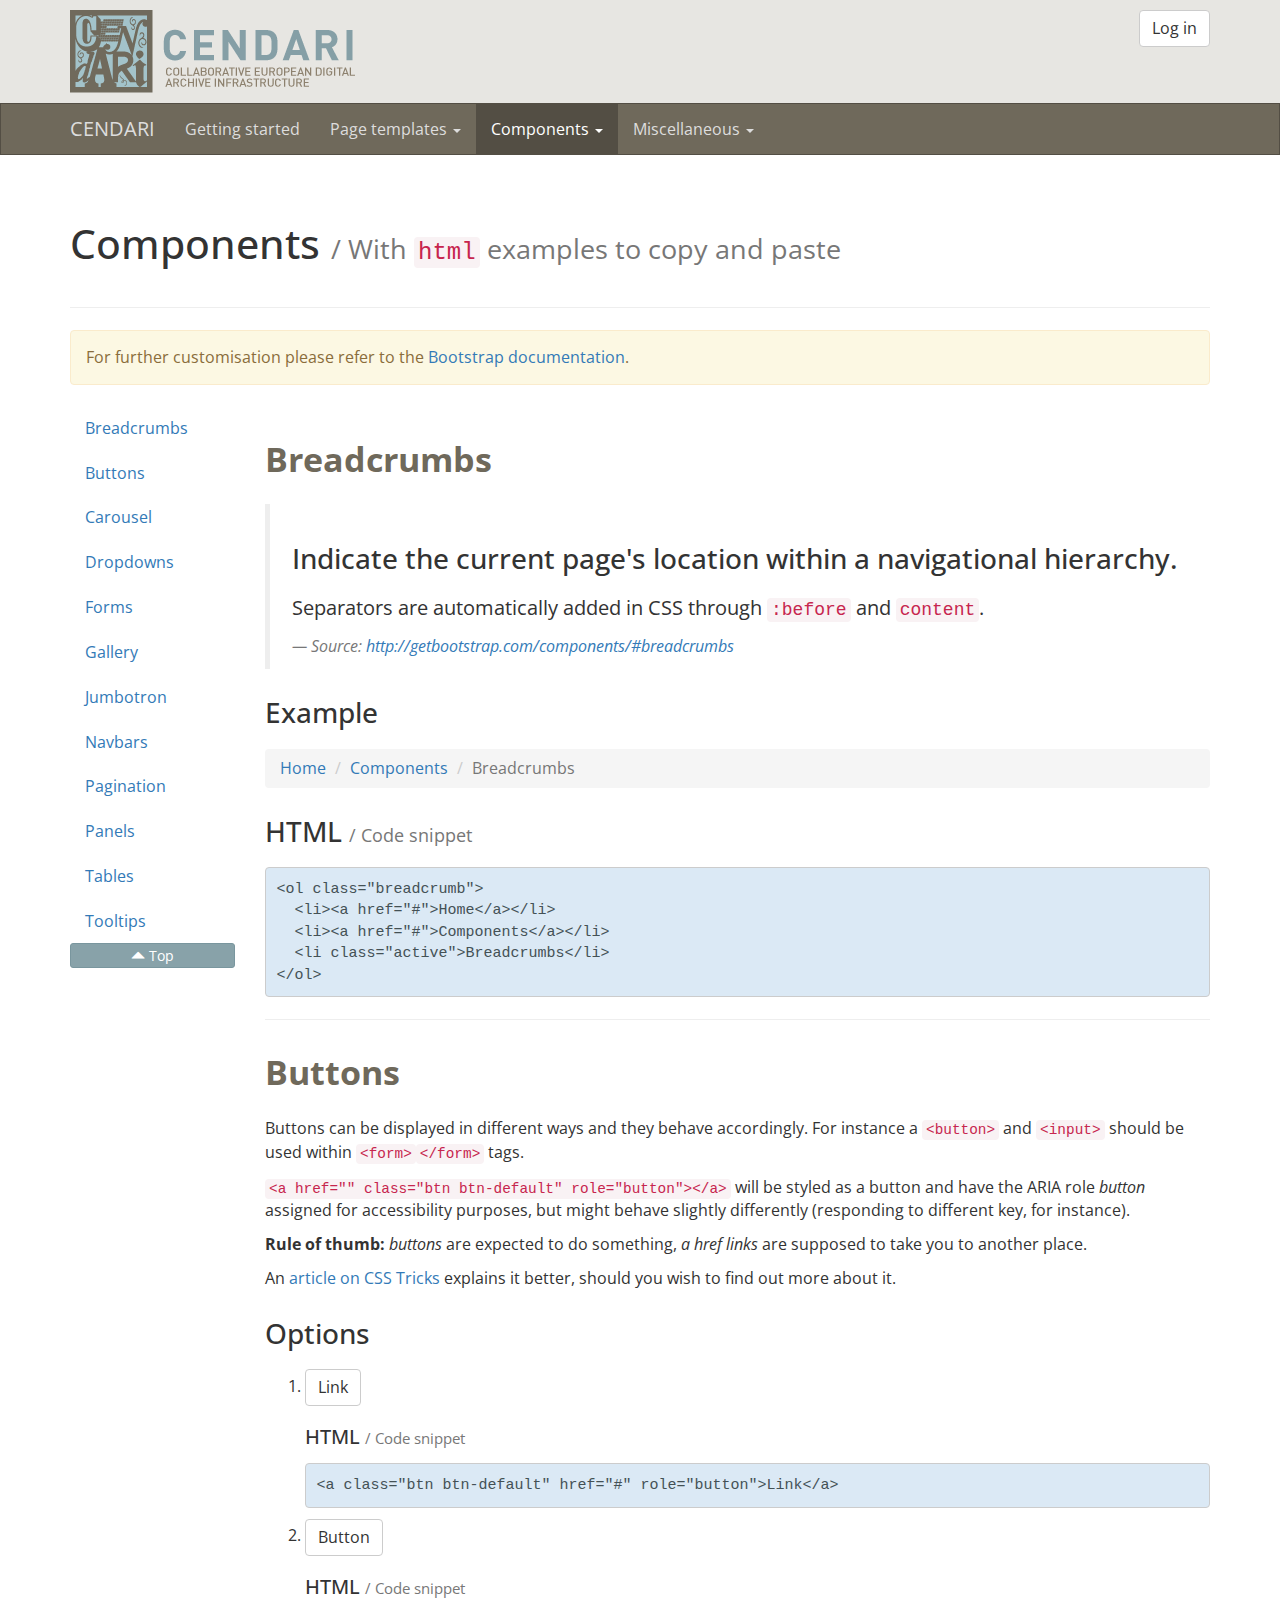
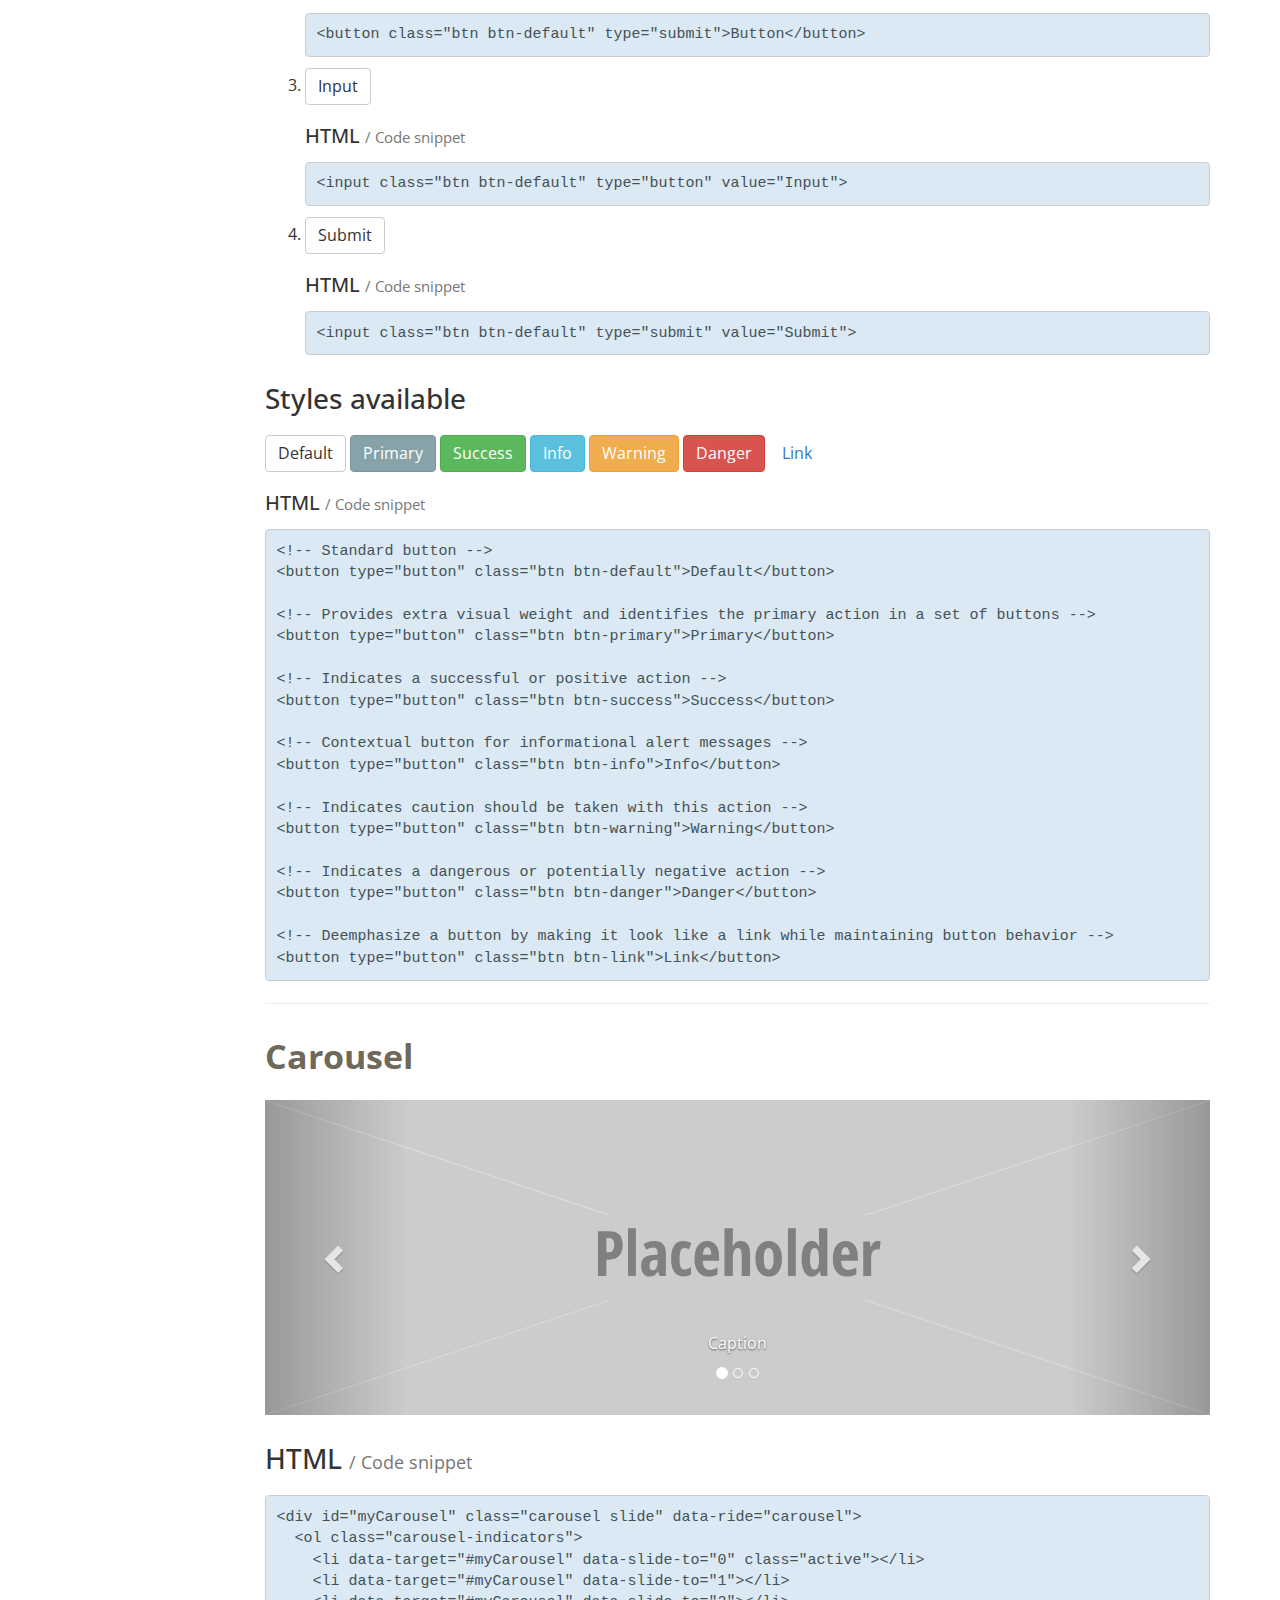
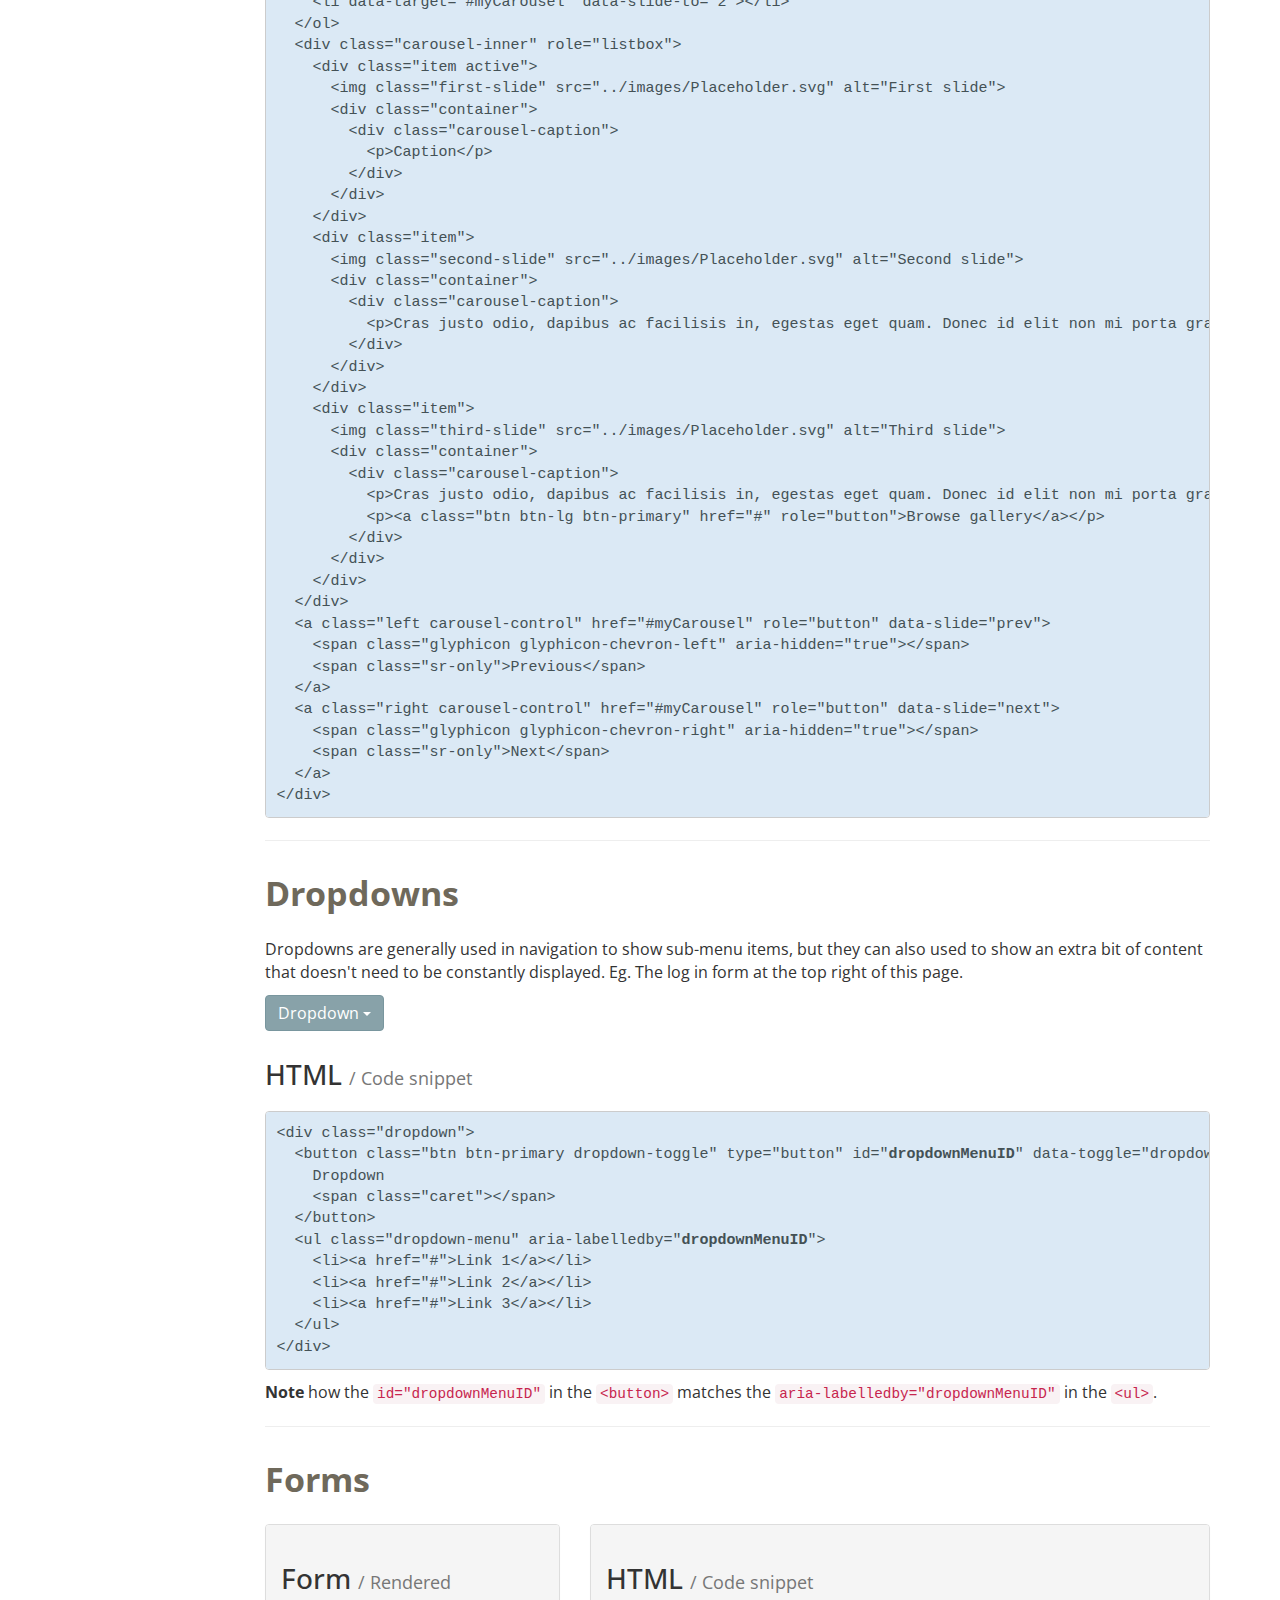
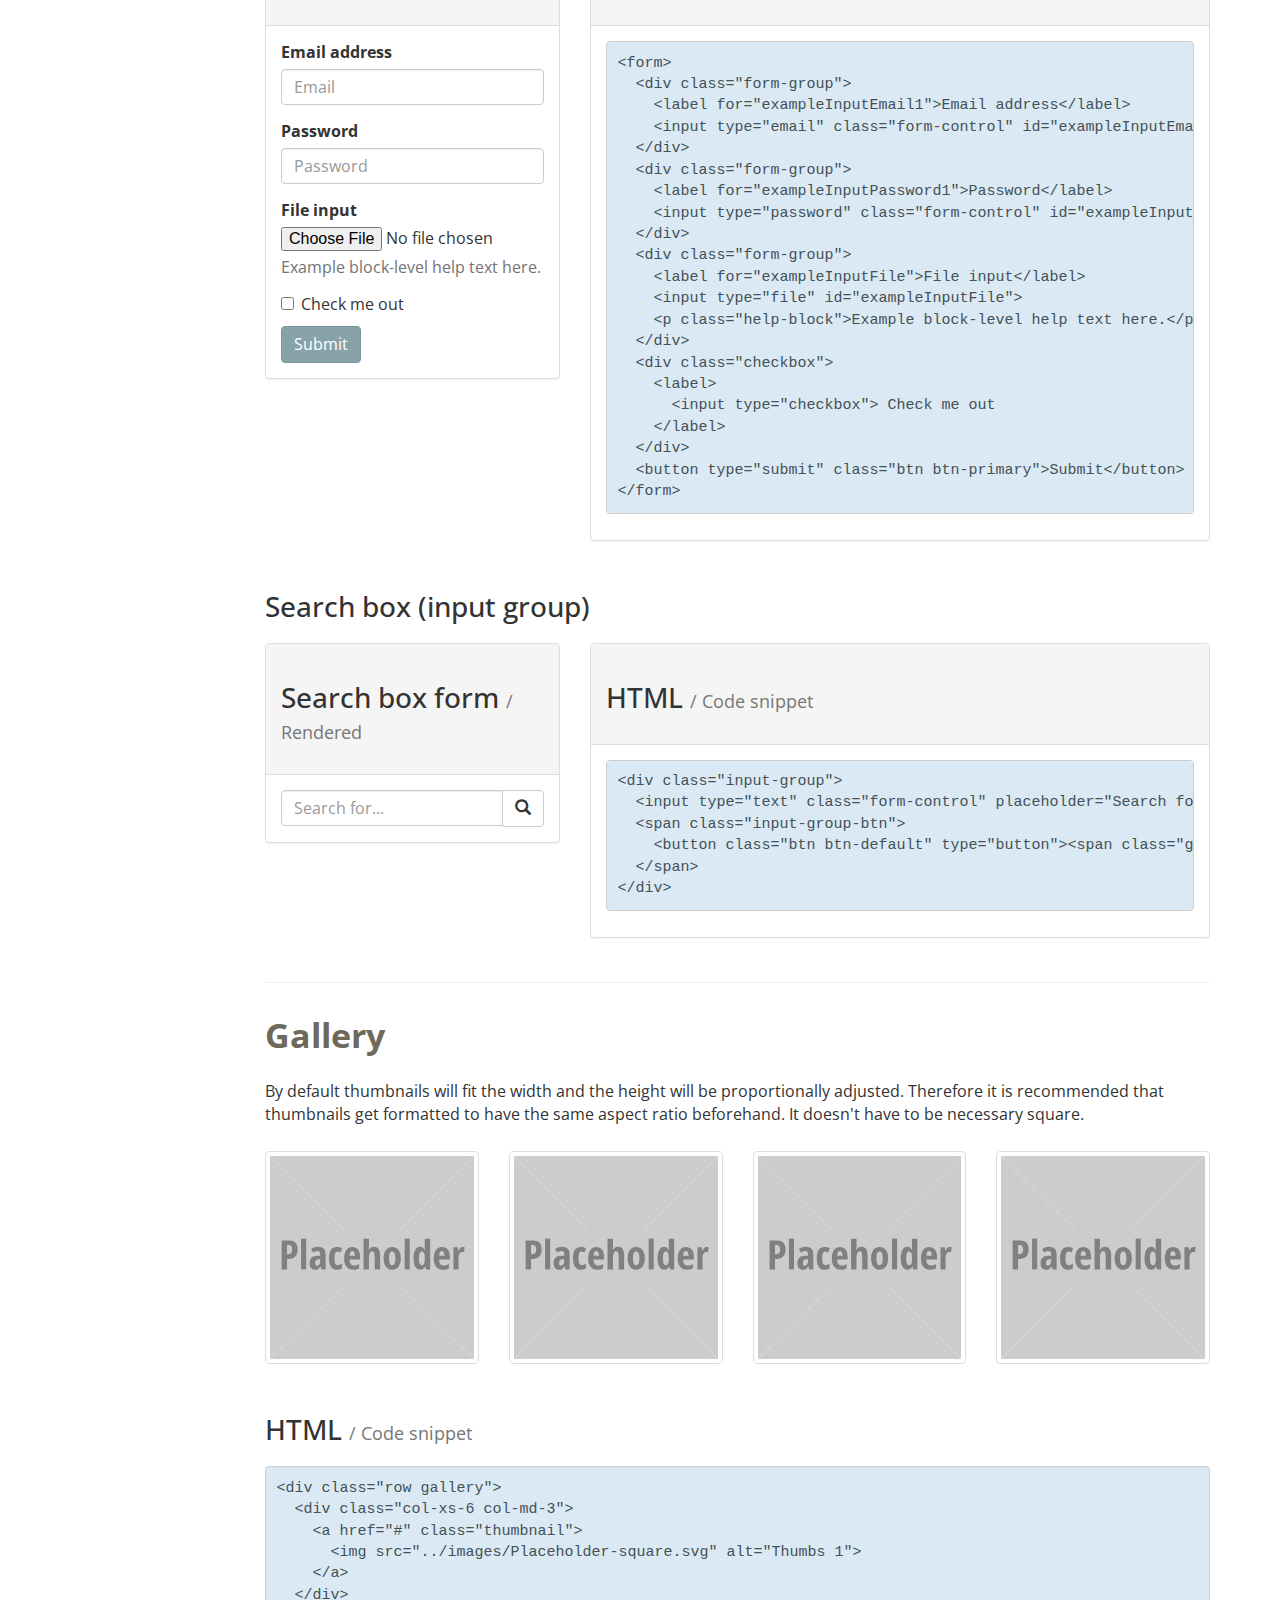
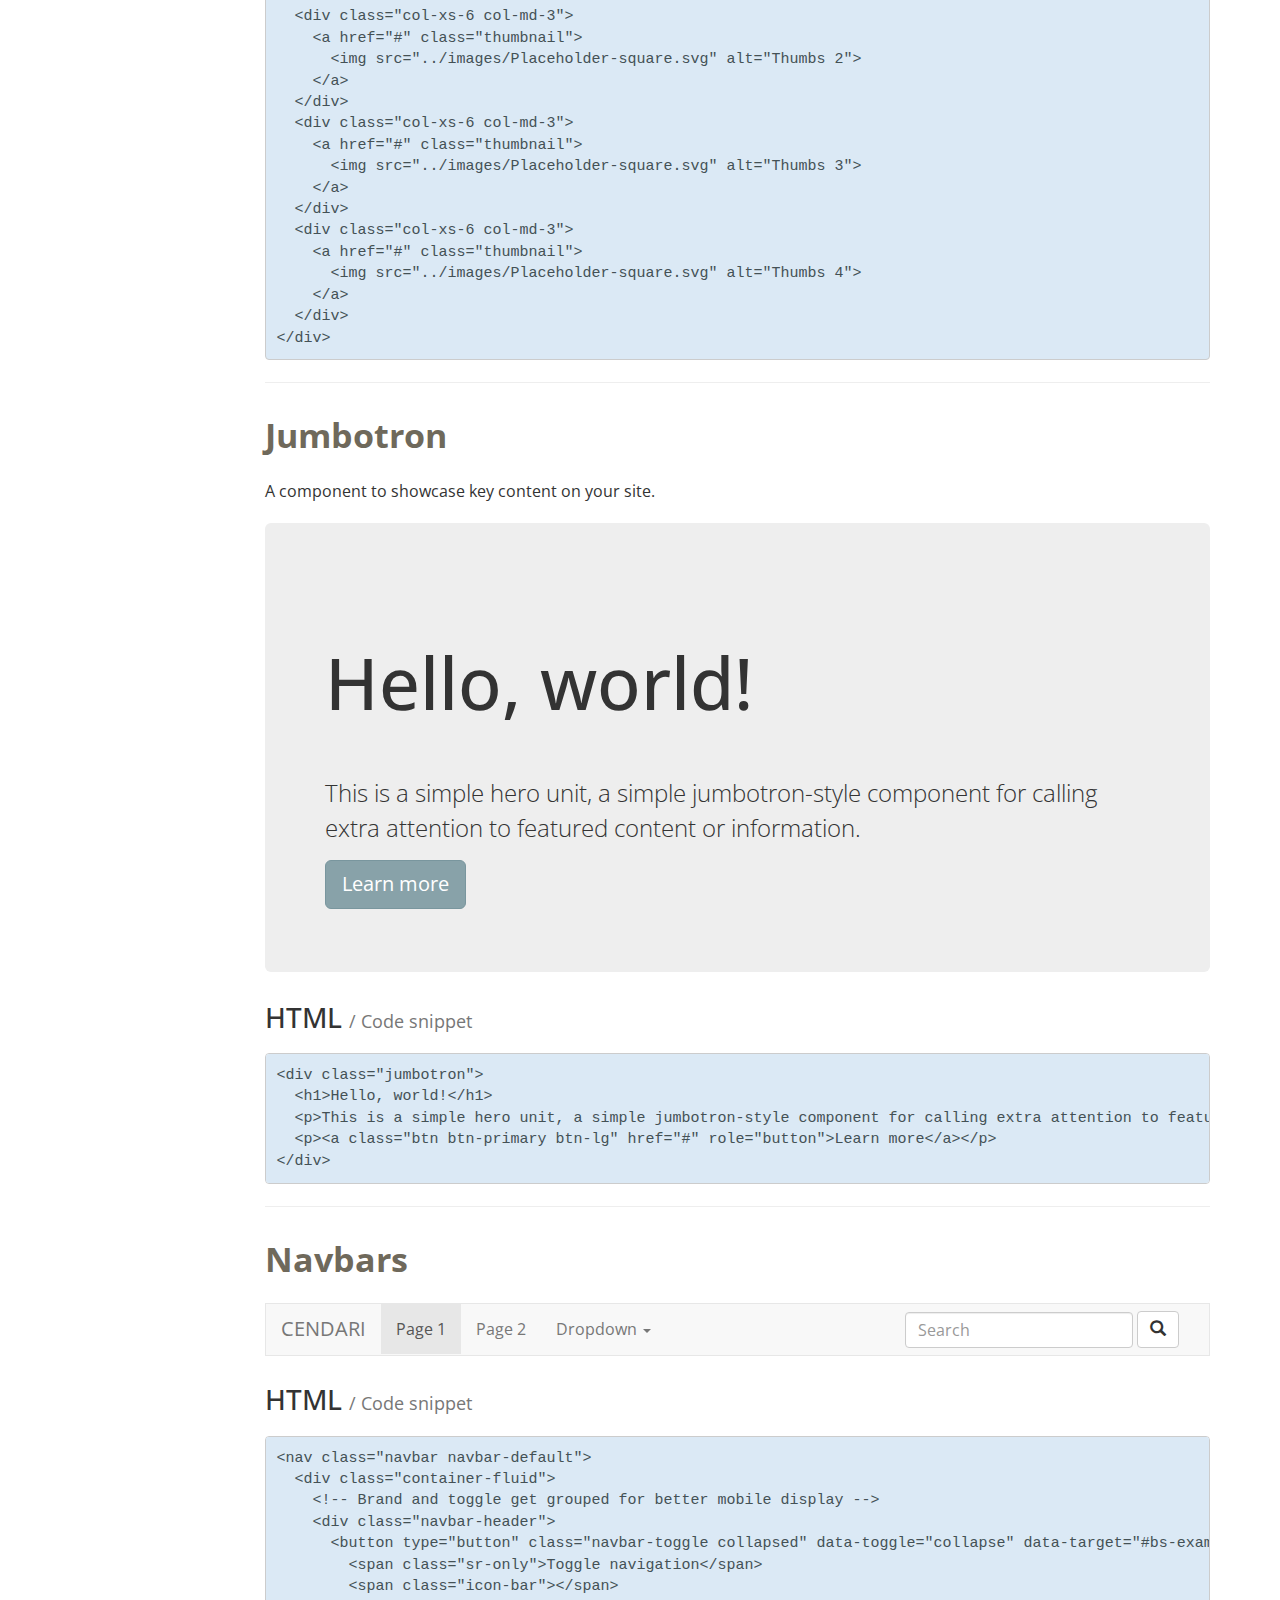
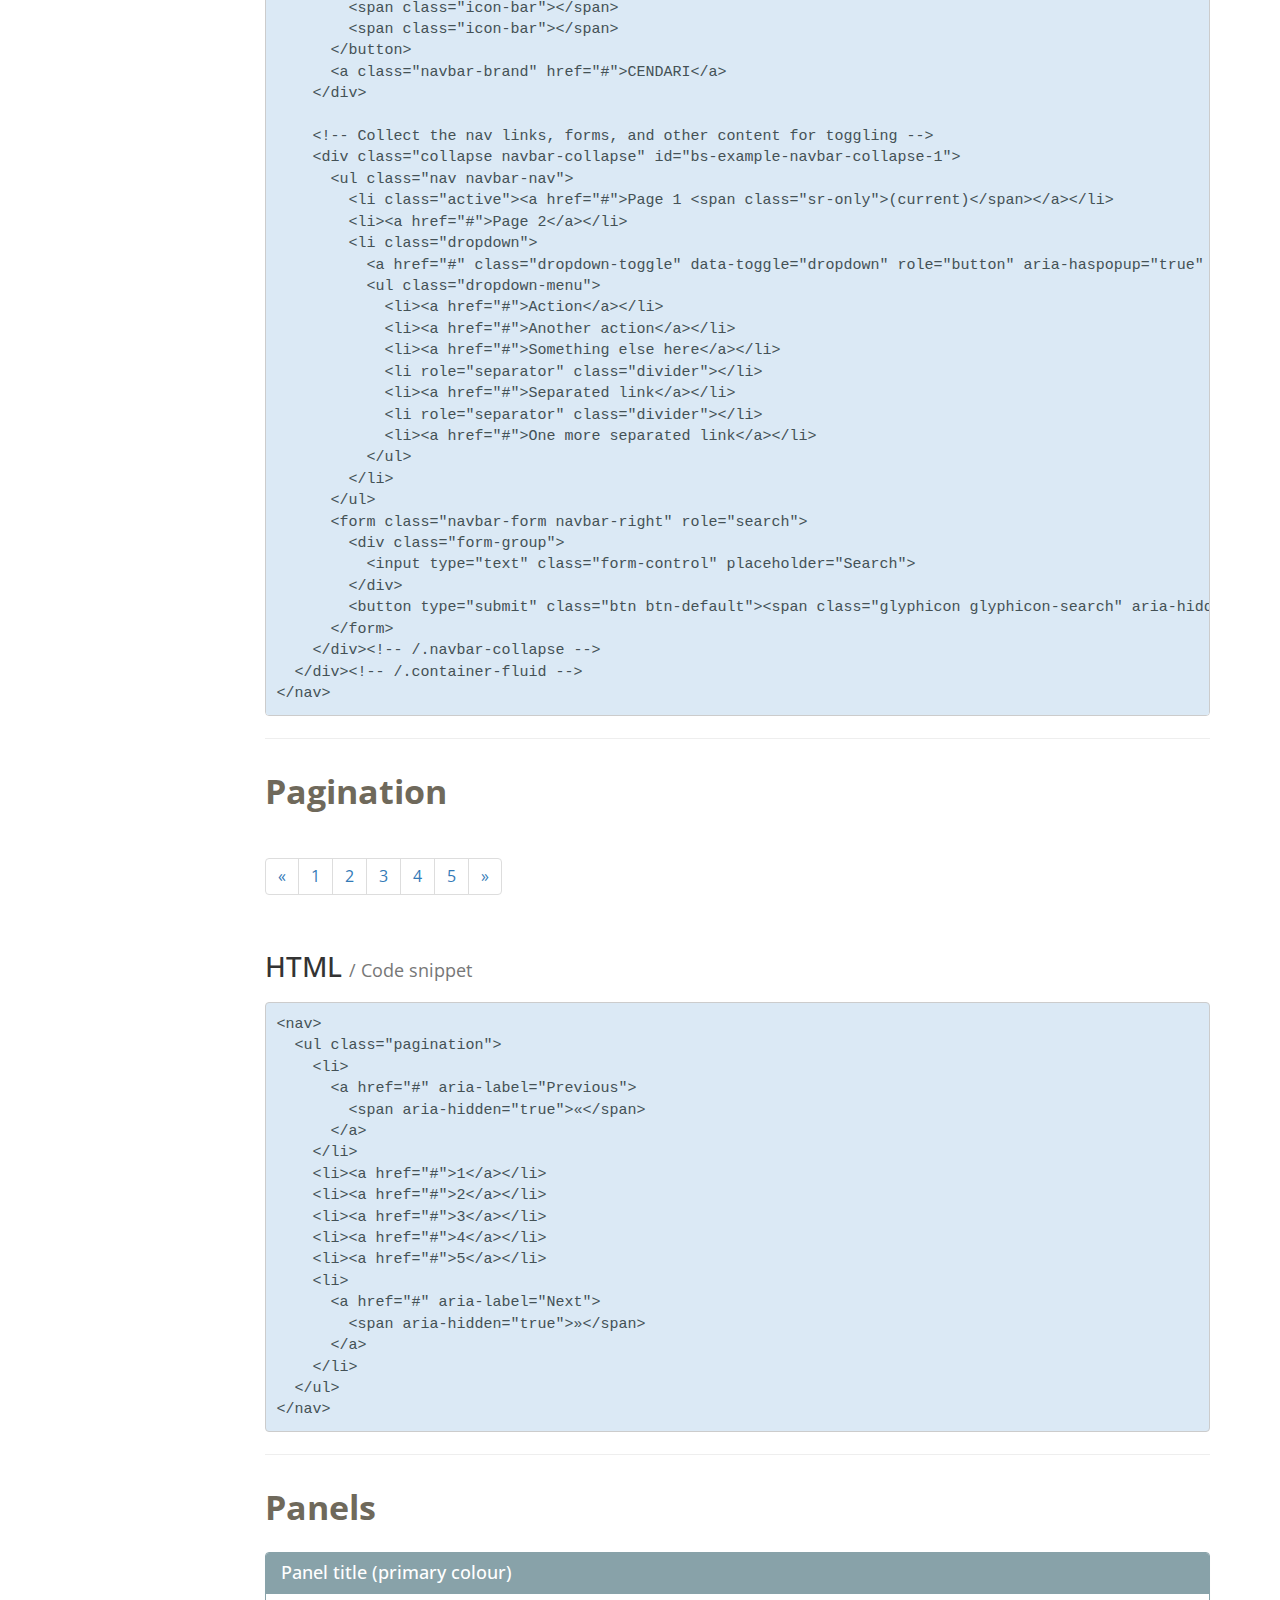
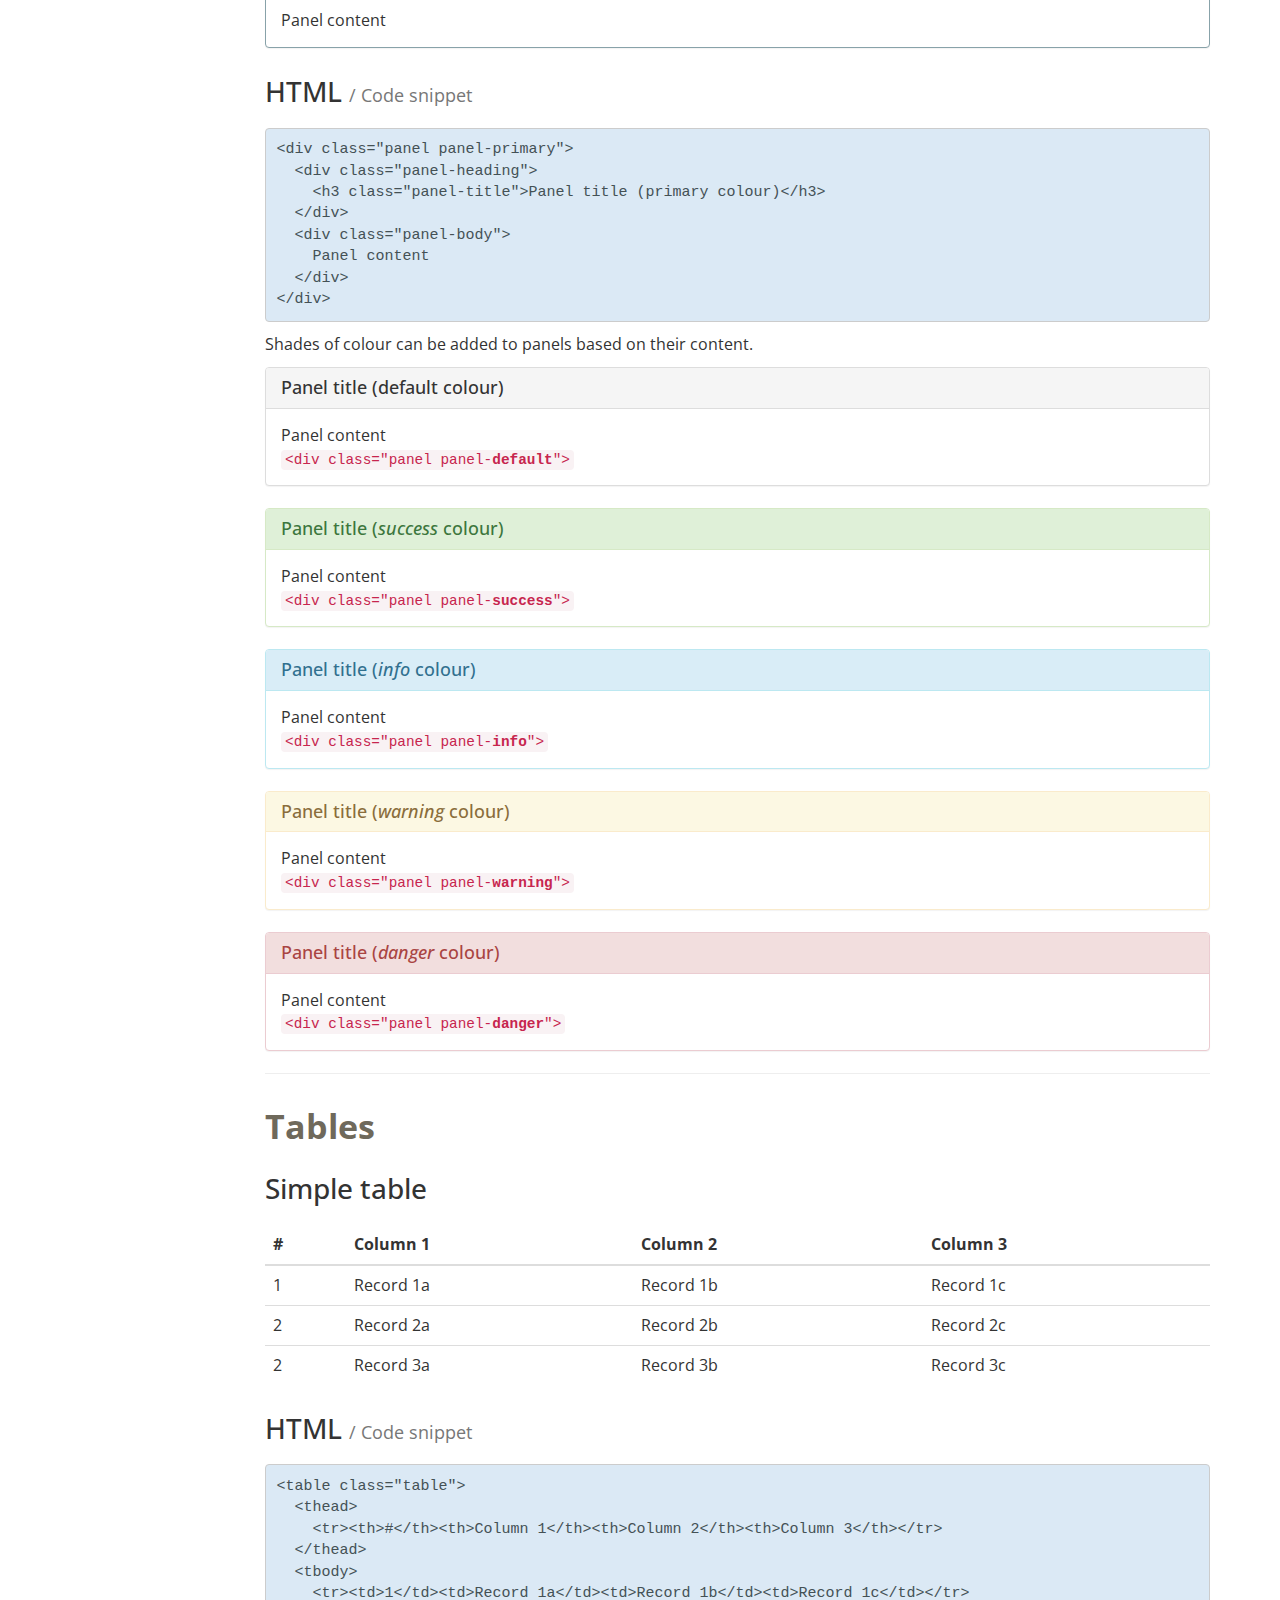
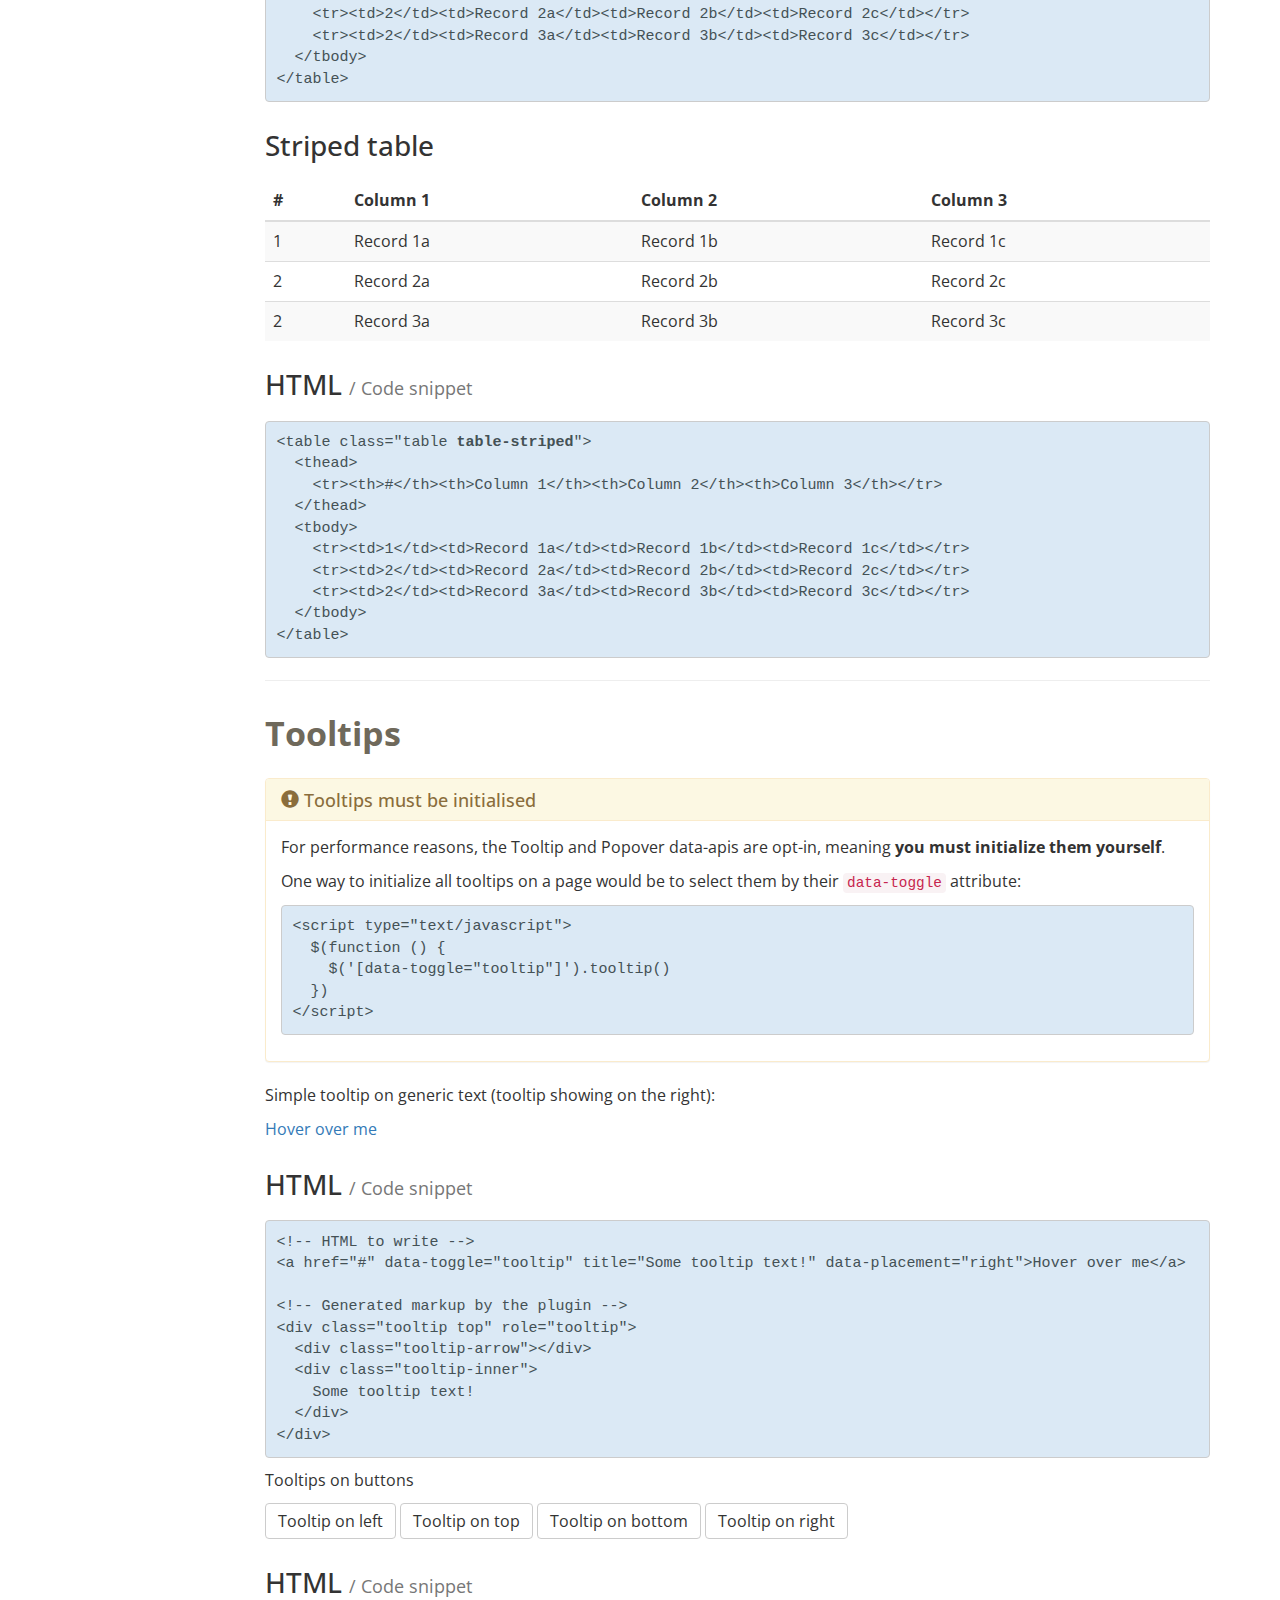
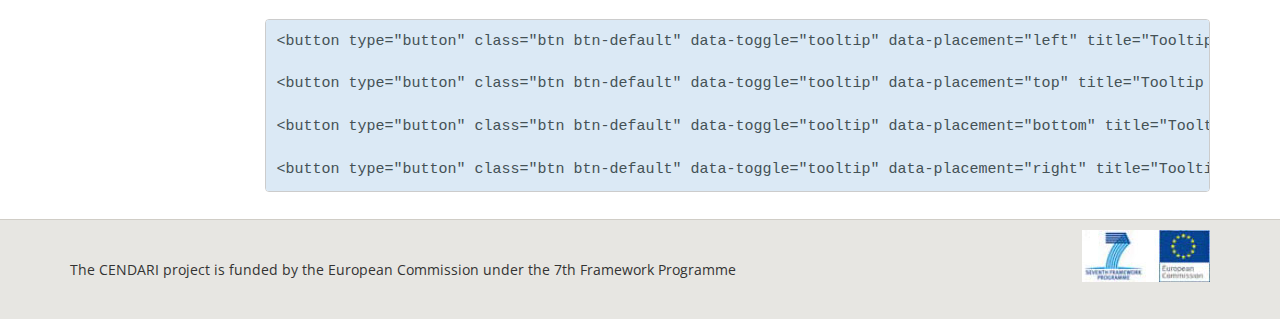
<file: pages/components.html>
<!DOCTYPE html>
<html lang="en">
  <head>
    <meta charset="utf-8">
    <meta http-equiv="X-UA-Compatible" content="IE=edge">
    <meta name="viewport" content="width=device-width, initial-scale=1">
    <!-- The above 3 meta tags *must* come first in the head; any other head content must come *after* these tags -->
    <title>Components | CENDARI - UI Boilerplate</title>

    <!-- Bootstrap -->
    <link href="../stylesheets/styles.css" rel="stylesheet">
    <!-- Stylesheet for Docs only -->
    <link href="../stylesheets/docs.css" rel="stylesheet">

    <!-- Custom fonts -->
    <link href='http://fonts.googleapis.com/css?family=Open+Sans:400,400italic,700,700italic' rel='stylesheet' type='text/css'>

    <!-- HTML5 shim and Respond.js for IE8 support of HTML5 elements and media queries -->
    <!-- WARNING: Respond.js doesn't work if you view the page via file:// -->
    <!--[if lt IE 9]>
      <script src="https://oss.maxcdn.com/html5shiv/3.7.2/html5shiv.min.js"></script>
      <script src="https://oss.maxcdn.com/respond/1.4.2/respond.min.js"></script>
    <![endif]-->
  </head>
  <body id="top">
    <header>
      <div class="container">
        <div class="row">
          <div class="col-md-9">
            <div class="logo">
              <a href="../index.html">
              </a>
            </div>
          </div>
          <div class="col-md-3">
            <div class="dropdown pull-right">
              <button class="btn btn-default dropdown-toggle" type="button" id="loginButton" data-toggle="dropdown" aria-haspopup="true" aria-expanded="true">Log in</button>
              <div class="dropdown-menu drop-form" aria-labelledby="loginButton">
                <form>
                  <input type="text" class="form-control" placeholder="Username">
                  <input type="password" class="form-control" placeholder="Password">
                  <button class="btn btn-primary btn-block">Log in</button>
                </form>
              </div>
            </div>
          </div>
        </div>
      </div>
    </header>
    
    <!-- Navbar -->
    <nav class="navbar navbar-inverse">
      <div class="container">
        <div class="navbar-header">
          <button type="button" class="navbar-toggle collapsed" data-toggle="collapse" data-target="#navbar" aria-expanded="false" aria-controls="navbar">
            <span class="sr-only">Toggle navigation</span>
            <span class="icon-bar"></span>
            <span class="icon-bar"></span>
            <span class="icon-bar"></span>
          </button>
          <a class="navbar-brand" href="../index.html">CENDARI</a>
        </div>
        <div id="navbar" class="navbar-collapse collapse">
          <ul class="nav navbar-nav">
            <li>
              <a href="getting-started.html">Getting started</a>
            </li>
            <li class="dropdown">
              <a href="#" class="dropdown-toggle" data-toggle="dropdown" role="button" aria-haspopup="true" aria-expanded="false">Page templates <span class="caret"></span></a>
              <ul class="dropdown-menu">
                <li><a href="templates.html">All templates</a></li>
                <li class="divider" role="separator"></li>
                <li><a href="templates.html#archive-page">Archive page</a></li>
                <li><a href="templates.html#blog-page">Blog page</a></li>
                <li><a href="templates.html#blog-post-page">Blog post page</a></li>
                <li><a href="templates.html#content-page-fullwidth">Content page fullwidth</a></li>
                <li><a href="templates.html#content-page-sidebar">Content page with sidebar</a></li>
                <li><a href="templates.html#homepage">Homepages</a></li>
                <li><a href="templates.html#search-results">Search results</a></li>
              </ul>
            </li>
            <li class="active"><a href="#" class="dropdown-toggle" data-toggle="dropdown" role="button" aria-haspopup="true" aria-expanded="false">Components <span class="caret"></span></a>
              <ul class="dropdown-menu">
                <li><a href="components.html">Kitchen sink</a></li>
                <li class="divider" role="separator"></li>
                <li><a href="#breadcrumbs">Breadcrumbs</a></li>
                <li><a href="#buttons">Buttons</a></li>
                <li><a href="#carousel">Carousel</a></li>
                <li><a href="#dropdowns">Dropdowns</a></li>
                <li><a href="#forms">Forms</a></li>
                <li><a href="#gallery">Gallery</a></li>
                <li><a href="#jumbotron">Jumbotron</a></li>
                <li><a href="#navbars">Navbars</a></li>
                <li><a href="#pagination">Pagination</a></li>
                <li><a href="#panels">Panels</a></li>
                <li><a href="#tables">Tables</a></li>
                <li><a href="#tooltips">Tooltips</a></li>
              </ul>
            </li>
            <li><a href="#" class="dropdown-toggle" data-toggle="dropdown" role="button" aria-haspopup="true" aria-expanded="false">Miscellaneous <span class="caret"></span></a>
              <ul class="dropdown-menu">
                <li><a href="miscellaneous.html">Kitchen sink</a></li>
                <li class="divider" role="separator"></li>
                <li><a href="miscellaneous.html#colours">Colours</a></li>
                <li><a href="miscellaneous.html#css">CSS classes</a></li>
                <li><a href="miscellaneous.html#grid">Grid</a></li>
                <li><a href="miscellaneous.html#iconfonts">Icon fonts</a></li>
                <li><a href="miscellaneous.html#typefonts">Type fonts</a></li>
              </ul>
            </li>
          </ul>
        </div><!--/.nav-collapse -->
      </div>
    </nav>
    <section class="content">
      <div class="container">
        <div class="row">
          <div class="col-md-12">
            <div class="page-header">
              <h1>Components <small>/ With <code>html</code> examples to copy and paste</small></h1>
            </div>

            <div class="alert alert-warning" role="alert">
              <p>For further customisation please refer to the <a href="http://getbootstrap.com/getting-started/">Bootstrap documentation</a>.</p>
            </div>
          </div>

          <div class="col-md-2">
            <div data-spy="affix" data-offset-top="400" data-offset-bottom="150" class="hidden-print hidden-xs hidden-sm">
              <ul class="nav nav-stacked">
                <li><a href="#breadcrumbs">Breadcrumbs</a></li>
                <li><a href="#buttons">Buttons</a></li>
                <li><a href="#carousel">Carousel</a></li>
                <li><a href="#dropdowns">Dropdowns</a></li>
                <li><a href="#forms">Forms</a></li>
                <li><a href="#gallery">Gallery</a></li>
                <li><a href="#jumbotron">Jumbotron</a></li>
                <li><a href="#navbars">Navbars</a></li>
                <li><a href="#pagination">Pagination</a></li>
                <li><a href="#panels">Panels</a></li>
                <li><a href="#tables">Tables</a></li>
                <li><a href="#tooltips">Tooltips</a></li>
              </ul>
              <a href="#top" class="btn btn-primary btn-xs btn-block"><span class="glyphicon glyphicon-triangle-top" aria-hidden="true"></span> Top</a>
            </div>
          </div>

          <div class="col-md-10">
            <h2 id="breadcrumbs">Breadcrumbs</h2>

            <blockquote>
              <h3>Indicate the current page's location within a navigational hierarchy.</h3>
              <p>Separators are automatically added in CSS through <code>:before</code> and <code>content</code>.</p>
              <cite><small>Source: <a href="http://getbootstrap.com/components/#breadcrumbs" target="_blank">http://getbootstrap.com/components/#breadcrumbs</a></small></cite>
            </blockquote>

            <h3>Example</h3>

            <ol class="breadcrumb">
              <li><a href="#">Home</a></li>
              <li><a href="#">Components</a></li>
              <li class="active">Breadcrumbs</li>
            </ol>

            <h3>HTML <small>/ Code snippet</small></h3>
<pre>
&lt;ol class="breadcrumb"&gt;
  &lt;li&gt;&lt;a href="#"&gt;Home&lt;/a&gt;&lt;/li&gt;
  &lt;li&gt;&lt;a href="#"&gt;Components&lt;/a&gt;&lt;/li&gt;
  &lt;li class="active"&gt;Breadcrumbs&lt;/li&gt;
&lt;/ol&gt;
</pre>

            <hr>

            <h2 id="buttons">Buttons</h2>
            <p>Buttons can be displayed in different ways and they behave accordingly. For instance a <code>&lt;button&gt;</code> and <code>&lt;input&gt;</code> should be used within <code>&lt;form&gt;</code><code>&lt;/form&gt;</code> tags.</p>
            <p><code>&lt;a href="" class="btn btn-default" role="button"&gt;&lt;/a&gt;</code> will be styled as a button and have the ARIA role <em>button</em> assigned for accessibility purposes, but might behave slightly differently (responding to different key, for instance).</p>
            <p><strong>Rule of thumb:</strong> <em>buttons</em> are expected to do something, <em>a href links</em> are supposed to take you to another place.</p>
            <p>An <a href="https://css-tricks.com/use-button-element/">article on CSS Tricks</a> explains it better, should you wish to find out more about it.</p>

            <h3>Options</h3>

            <ol>
              <li>
                <a class="btn btn-default" href="#" role="button">Link</a>
                <h4>HTML <small>/ Code snippet</small></h4>
<pre>
&lt;a class="btn btn-default" href="#" role="button"&gt;Link&lt;/a&gt;
</pre>
              </li>
              <li>
                <button class="btn btn-default" type="submit">Button</button>
                <h4>HTML <small>/ Code snippet</small></h4>
<pre>
&lt;button class="btn btn-default" type="submit"&gt;Button&lt;/button&gt;
</pre>
              </li>
              <li>
                <input class="btn btn-default" type="button" value="Input">
                <h4>HTML <small>/ Code snippet</small></h4>
<pre>
&lt;input class="btn btn-default" type="button" value="Input"&gt;
</pre>
              </li>
              <li>
                <input class="btn btn-default" type="submit" value="Submit">
                <h4>HTML <small>/ Code snippet</small></h4>
<pre>
&lt;input class="btn btn-default" type="submit" value="Submit"&gt;
</pre>
              </li>
            </ol>

            <h3>Styles available</h3>
            <p>
            <!-- Standard button -->
            <button type="button" class="btn btn-default">Default</button>

            <!-- Provides extra visual weight and identifies the primary action in a set of buttons -->
            <button type="button" class="btn btn-primary">Primary</button>

            <!-- Indicates a successful or positive action -->
            <button type="button" class="btn btn-success">Success</button>

            <!-- Contextual button for informational alert messages -->
            <button type="button" class="btn btn-info">Info</button>

            <!-- Indicates caution should be taken with this action -->
            <button type="button" class="btn btn-warning">Warning</button>

            <!-- Indicates a dangerous or potentially negative action -->
            <button type="button" class="btn btn-danger">Danger</button>

            <!-- Deemphasize a button by making it look like a link while maintaining button behavior -->
            <button type="button" class="btn btn-link">Link</button>
            </p>
            
            <h4>HTML <small>/ Code snippet</small></h4>

<pre>
&lt;!-- Standard button --&gt;
&lt;button type="button" class="btn btn-default"&gt;Default&lt;/button&gt;

&lt;!-- Provides extra visual weight and identifies the primary action in a set of buttons --&gt;
&lt;button type="button" class="btn btn-primary"&gt;Primary&lt;/button&gt;

&lt;!-- Indicates a successful or positive action --&gt;
&lt;button type="button" class="btn btn-success"&gt;Success&lt;/button&gt;

&lt;!-- Contextual button for informational alert messages --&gt;
&lt;button type="button" class="btn btn-info"&gt;Info&lt;/button&gt;

&lt;!-- Indicates caution should be taken with this action --&gt;
&lt;button type="button" class="btn btn-warning"&gt;Warning&lt;/button&gt;

&lt;!-- Indicates a dangerous or potentially negative action --&gt;
&lt;button type="button" class="btn btn-danger"&gt;Danger&lt;/button&gt;

&lt;!-- Deemphasize a button by making it look like a link while maintaining button behavior --&gt;
&lt;button type="button" class="btn btn-link"&gt;Link&lt;/button&gt;
</pre>
            <hr>

            <h2 id="carousel">Carousel</h2>
            <!-- Carousel
            ================================================== -->
            <div id="myCarousel" class="carousel slide" data-ride="carousel">
              <!-- Indicators -->
              <ol class="carousel-indicators">
                <li data-target="#myCarousel" data-slide-to="0" class="active"></li>
                <li data-target="#myCarousel" data-slide-to="1"></li>
                <li data-target="#myCarousel" data-slide-to="2"></li>
              </ol>
              <div class="carousel-inner" role="listbox">
                <div class="item active">
                  <img class="first-slide" src="../images/Placeholder.svg" alt="First slide">
                  <div class="container">
                    <div class="carousel-caption">
                      <p>Caption</p>
                    </div>
                  </div>
                </div>
                <div class="item">
                  <img class="second-slide" src="../images/Placeholder.svg" alt="Second slide">
                  <div class="container">
                    <div class="carousel-caption">
                      <p>Cras justo odio, dapibus ac facilisis in, egestas eget quam. Donec id elit non mi porta gravida at eget metus. Nullam id dolor id nibh ultricies vehicula ut id elit.</p>
                    </div>
                  </div>
                </div>
                <div class="item">
                  <img class="third-slide" src="../images/Placeholder.svg" alt="Third slide">
                  <div class="container">
                    <div class="carousel-caption">
                      <p>Cras justo odio, dapibus ac facilisis in, egestas eget quam. Donec id elit non mi porta gravida at eget metus. Nullam id dolor id nibh ultricies vehicula ut id elit.</p>
                      <p><a class="btn btn-lg btn-primary" href="#" role="button">Browse gallery</a></p>
                    </div>
                  </div>
                </div>
              </div>
              <a class="left carousel-control" href="#myCarousel" role="button" data-slide="prev">
                <span class="glyphicon glyphicon-chevron-left" aria-hidden="true"></span>
                <span class="sr-only">Previous</span>
              </a>
              <a class="right carousel-control" href="#myCarousel" role="button" data-slide="next">
                <span class="glyphicon glyphicon-chevron-right" aria-hidden="true"></span>
                <span class="sr-only">Next</span>
              </a>
            </div><!-- /.carousel -->
            <h3>HTML <small>/ Code snippet</small></h3>
<pre>
&lt;div id="myCarousel" class="carousel slide" data-ride="carousel"&gt;
  &lt;ol class="carousel-indicators"&gt;
    &lt;li data-target="#myCarousel" data-slide-to="0" class="active"&gt;&lt;/li&gt;
    &lt;li data-target="#myCarousel" data-slide-to="1"&gt;&lt;/li&gt;
    &lt;li data-target="#myCarousel" data-slide-to="2"&gt;&lt;/li&gt;
  &lt;/ol&gt;
  &lt;div class="carousel-inner" role="listbox"&gt;
    &lt;div class="item active"&gt;
      &lt;img class="first-slide" src="../images/Placeholder.svg" alt="First slide"&gt;
      &lt;div class="container"&gt;
        &lt;div class="carousel-caption"&gt;
          &lt;p&gt;Caption&lt;/p&gt;
        &lt;/div&gt;
      &lt;/div&gt;
    &lt;/div&gt;
    &lt;div class="item"&gt;
      &lt;img class="second-slide" src="../images/Placeholder.svg" alt="Second slide"&gt;
      &lt;div class="container"&gt;
        &lt;div class="carousel-caption"&gt;
          &lt;p&gt;Cras justo odio, dapibus ac facilisis in, egestas eget quam. Donec id elit non mi porta gravida at eget metus. Nullam id dolor id nibh ultricies vehicula ut id elit.&lt;/p&gt;
        &lt;/div&gt;
      &lt;/div&gt;
    &lt;/div&gt;
    &lt;div class="item"&gt;
      &lt;img class="third-slide" src="../images/Placeholder.svg" alt="Third slide"&gt;
      &lt;div class="container"&gt;
        &lt;div class="carousel-caption"&gt;
          &lt;p&gt;Cras justo odio, dapibus ac facilisis in, egestas eget quam. Donec id elit non mi porta gravida at eget metus. Nullam id dolor id nibh ultricies vehicula ut id elit.&lt;/p&gt;
          &lt;p&gt;&lt;a class="btn btn-lg btn-primary" href="#" role="button"&gt;Browse gallery&lt;/a&gt;&lt;/p&gt;
        &lt;/div&gt;
      &lt;/div&gt;
    &lt;/div&gt;
  &lt;/div&gt;
  &lt;a class="left carousel-control" href="#myCarousel" role="button" data-slide="prev"&gt;
    &lt;span class="glyphicon glyphicon-chevron-left" aria-hidden="true"&gt;&lt;/span&gt;
    &lt;span class="sr-only"&gt;Previous&lt;/span&gt;
  &lt;/a&gt;
  &lt;a class="right carousel-control" href="#myCarousel" role="button" data-slide="next"&gt;
    &lt;span class="glyphicon glyphicon-chevron-right" aria-hidden="true"&gt;&lt;/span&gt;
    &lt;span class="sr-only"&gt;Next&lt;/span&gt;
  &lt;/a&gt;
&lt;/div&gt;
</pre>
            <hr>
            <h2 id="dropdowns">Dropdowns</h2>

            <p>Dropdowns are generally used in navigation to show sub-menu items, but they can also used to show an extra bit of content that doesn't need to be constantly displayed. Eg. The log in form at the top right of this page.</p>

            <div class="dropdown">
              <button class="btn btn-primary dropdown-toggle" type="button" id="dropdownMenuID" data-toggle="dropdown" aria-haspopup="true" aria-expanded="true">
                Dropdown
                <span class="caret"></span>
              </button>
              <ul class="dropdown-menu" aria-labelledby="dropdownMenuID">
                <li><a href="#">Link 1</a></li>
                <li><a href="#">Link 2</a></li>
                <li><a href="#">Link 3</a></li>
              </ul>
            </div>
            <h3>HTML <small>/ Code snippet</small></h3>
<pre>
&lt;div class="dropdown"&gt;
  &lt;button class="btn btn-primary dropdown-toggle" type="button" id="<strong>dropdownMenuID</strong>" data-toggle="dropdown" aria-haspopup="true" aria-expanded="true"&gt;
    Dropdown
    &lt;span class="caret"&gt;&lt;/span&gt;
  &lt;/button&gt;
  &lt;ul class="dropdown-menu" aria-labelledby="<strong>dropdownMenuID</strong>"&gt;
    &lt;li&gt;&lt;a href="#"&gt;Link 1&lt;/a&gt;&lt;/li&gt;
    &lt;li&gt;&lt;a href="#"&gt;Link 2&lt;/a&gt;&lt;/li&gt;
    &lt;li&gt;&lt;a href="#"&gt;Link 3&lt;/a&gt;&lt;/li&gt;
  &lt;/ul&gt;
&lt;/div&gt;
</pre>
            <p><strong>Note</strong> how the <code>id="dropdownMenuID"</code> in the <code>&lt;button&gt;</code> matches the <code>aria-labelledby="dropdownMenuID"</code> in the <code>&lt;ul&gt;</code>.</p>

            <hr>

            <h2 id="forms">Forms</h2>

            <div class="row">
              <div class="col-lg-4">
                <div class="panel panel-default">
                  <div class="panel-heading">
                    <h3>Form <small>/ Rendered</small></h3>
                  </div>
                  <div class="panel-body">
                    <form>
                      <div class="form-group">
                        <label for="exampleInputEmail1">Email address</label>
                        <input type="email" class="form-control" id="exampleInputEmail1" placeholder="Email">
                      </div>
                      <div class="form-group">
                        <label for="exampleInputPassword1">Password</label>
                        <input type="password" class="form-control" id="exampleInputPassword1" placeholder="Password">
                      </div>
                      <div class="form-group">
                        <label for="exampleInputFile">File input</label>
                        <input type="file" id="exampleInputFile">
                        <p class="help-block">Example block-level help text here.</p>
                      </div>
                      <div class="checkbox">
                        <label>
                          <input type="checkbox"> Check me out
                        </label>
                      </div>
                      <button type="submit" class="btn btn-primary">Submit</button>
                    </form>
                  </div>
                </div>
              </div>
              <div class="col-lg-8">
                <div class="panel panel-default">
                  <div class="panel-heading">
                    <h3>HTML <small>/ Code snippet</small></h3>
                  </div>
                  <div class="panel-body">
<pre>
&lt;form&gt;
  &lt;div class="form-group"&gt;
    &lt;label for="exampleInputEmail1"&gt;Email address&lt;/label&gt;
    &lt;input type="email" class="form-control" id="exampleInputEmail1" placeholder="Email"&gt;
  &lt;/div&gt;
  &lt;div class="form-group"&gt;
    &lt;label for="exampleInputPassword1"&gt;Password&lt;/label&gt;
    &lt;input type="password" class="form-control" id="exampleInputPassword1" placeholder="Password"&gt;
  &lt;/div&gt;
  &lt;div class="form-group"&gt;
    &lt;label for="exampleInputFile"&gt;File input&lt;/label&gt;
    &lt;input type="file" id="exampleInputFile"&gt;
    &lt;p class="help-block"&gt;Example block-level help text here.&lt;/p&gt;
  &lt;/div&gt;
  &lt;div class="checkbox"&gt;
    &lt;label&gt;
      &lt;input type="checkbox"&gt; Check me out
    &lt;/label&gt;
  &lt;/div&gt;
  &lt;button type="submit" class="btn btn-primary"&gt;Submit&lt;/button&gt;
&lt;/form&gt;
</pre>
                  </div>
                </div>
              </div>
            </div>

            <h3>Search box (input group)</h3>
            <div class="row">
              <div class="col-lg-4">
                <div class="panel panel-default">
                  <div class="panel-heading">
                    <h3>Search box form <small>/ Rendered</small></h3>
                  </div>
                  <div class="panel-body">
                    <div class="input-group">
                      <input type="text" class="form-control" placeholder="Search for...">
                      <span class="input-group-btn">
                        <button class="btn btn-default" type="button"><span class="glyphicon glyphicon-search"></span></button>
                      </span>
                    </div><!-- /input-group -->
                  </div><!-- /.panel-body -->
                </div><!-- /.panel -->
              </div><!-- /.col-lg-4 -->
              <div class="col-lg-8">
                <div class="panel panel-default">
                  <div class="panel-heading">
                    <h3>HTML <small>/ Code snippet</small></h3>
                  </div>
                  <div class="panel-body">
<pre>
&lt;div class="input-group"&gt;
  &lt;input type="text" class="form-control" placeholder="Search for..."&gt;
  &lt;span class="input-group-btn"&gt;
    &lt;button class="btn btn-default" type="button"&gt;&lt;span class="glyphicon glyphicon-search"&gt;&lt;/span&gt;&lt;/button&gt;
  &lt;/span&gt;
&lt;/div&gt;
</pre>
                  </div>
                </div>
              </div><!-- /.col-lg-8 -->
            </div><!-- /.row -->
            <hr>
            <h2 id="gallery">Gallery</h2>

            <p>By default thumbnails will fit the width and the height will be proportionally adjusted. Therefore it is recommended that thumbnails get formatted to have the same aspect ratio beforehand. It doesn't have to be necessary square.</p>

            <div class="row gallery">
              <div class="col-xs-6 col-md-3">
                <a href="#" class="thumbnail">
                  <img src="../images/Placeholder-square.svg" alt="Thumbs 1">
                </a>
              </div>
              <div class="col-xs-6 col-md-3">
                <a href="#" class="thumbnail">
                  <img src="../images/Placeholder-square.svg" alt="Thumbs 2">
                </a>
              </div>
              <div class="col-xs-6 col-md-3">
                <a href="#" class="thumbnail">
                  <img src="../images/Placeholder-square.svg" alt="Thumbs 3">
                </a>
              </div>
              <div class="col-xs-6 col-md-3">
                <a href="#" class="thumbnail">
                  <img src="../images/Placeholder-square.svg" alt="Thumbs 4">
                </a>
              </div>
            </div>

            <h3>HTML <small>/ Code snippet</small></h3>
<pre>
&lt;div class="row gallery"&gt;
  &lt;div class="col-xs-6 col-md-3"&gt;
    &lt;a href="#" class="thumbnail"&gt;
      &lt;img src="../images/Placeholder-square.svg" alt="Thumbs 1"&gt;
    &lt;/a&gt;
  &lt;/div&gt;
  &lt;div class="col-xs-6 col-md-3"&gt;
    &lt;a href="#" class="thumbnail"&gt;
      &lt;img src="../images/Placeholder-square.svg" alt="Thumbs 2"&gt;
    &lt;/a&gt;
  &lt;/div&gt;
  &lt;div class="col-xs-6 col-md-3"&gt;
    &lt;a href="#" class="thumbnail"&gt;
      &lt;img src="../images/Placeholder-square.svg" alt="Thumbs 3"&gt;
    &lt;/a&gt;
  &lt;/div&gt;
  &lt;div class="col-xs-6 col-md-3"&gt;
    &lt;a href="#" class="thumbnail"&gt;
      &lt;img src="../images/Placeholder-square.svg" alt="Thumbs 4"&gt;
    &lt;/a&gt;
  &lt;/div&gt;
&lt;/div&gt;
</pre>
            <hr>
            
            <h2 id="jumbotron">Jumbotron</h2>
            <p>A component to showcase key content on your site.</p>

            <div class="jumbotron">
              <h1>Hello, world!</h1>
              <p>This is a simple hero unit, a simple jumbotron-style component for calling extra attention to featured content or information.</p>
              <p><a class="btn btn-primary btn-lg" href="#" role="button">Learn more</a></p>
            </div>

            <h3>HTML <small>/ Code snippet</small></h3>
<pre>
&lt;div class="jumbotron"&gt;
  &lt;h1&gt;Hello, world!&lt;/h1&gt;
  &lt;p&gt;This is a simple hero unit, a simple jumbotron-style component for calling extra attention to featured content or information.&lt;/p&gt;
  &lt;p&gt;&lt;a class="btn btn-primary btn-lg" href="#" role="button"&gt;Learn more&lt;/a&gt;&lt;/p&gt;
&lt;/div&gt;
</pre>
            <hr>
            
            <h2 id="navbars">Navbars</h2>

            <nav class="navbar navbar-default">
              <div class="container-fluid">
                <!-- Brand and toggle get grouped for better mobile display -->
                <div class="navbar-header">
                  <button type="button" class="navbar-toggle collapsed" data-toggle="collapse" data-target="#bs-example-navbar-collapse-1" aria-expanded="false">
                    <span class="sr-only">Toggle navigation</span>
                    <span class="icon-bar"></span>
                    <span class="icon-bar"></span>
                    <span class="icon-bar"></span>
                  </button>
                  <a class="navbar-brand" href="#">CENDARI</a>
                </div>

                <!-- Collect the nav links, forms, and other content for toggling -->
                <div class="collapse navbar-collapse" id="bs-example-navbar-collapse-1">
                  <ul class="nav navbar-nav">
                    <li class="active"><a href="#">Page 1 <span class="sr-only">(current)</span></a></li>
                    <li><a href="#">Page 2</a></li>
                    <li class="dropdown">
                      <a href="#" class="dropdown-toggle" data-toggle="dropdown" role="button" aria-haspopup="true" aria-expanded="false">Dropdown <span class="caret"></span></a>
                      <ul class="dropdown-menu">
                        <li><a href="#">Action</a></li>
                        <li><a href="#">Another action</a></li>
                        <li><a href="#">Something else here</a></li>
                        <li role="separator" class="divider"></li>
                        <li><a href="#">Separated link</a></li>
                        <li role="separator" class="divider"></li>
                        <li><a href="#">One more separated link</a></li>
                      </ul>
                    </li>
                  </ul>
                  <form class="navbar-form navbar-right" role="search">
                    <div class="form-group">
                      <input type="text" class="form-control" placeholder="Search">
                    </div>
                    <button type="submit" class="btn btn-default"><span class="glyphicon glyphicon-search" aria-hidden="true"></span></button>
                  </form>
                </div><!-- /.navbar-collapse -->
              </div><!-- /.container-fluid -->
            </nav>

            <h3>HTML <small>/ Code snippet</small></h3>

<pre>
&lt;nav class="navbar navbar-default"&gt;
  &lt;div class="container-fluid"&gt;
    &lt;!-- Brand and toggle get grouped for better mobile display --&gt;
    &lt;div class="navbar-header"&gt;
      &lt;button type="button" class="navbar-toggle collapsed" data-toggle="collapse" data-target="#bs-example-navbar-collapse-1" aria-expanded="false"&gt;
        &lt;span class="sr-only"&gt;Toggle navigation&lt;/span&gt;
        &lt;span class="icon-bar"&gt;&lt;/span&gt;
        &lt;span class="icon-bar"&gt;&lt;/span&gt;
        &lt;span class="icon-bar"&gt;&lt;/span&gt;
      &lt;/button&gt;
      &lt;a class="navbar-brand" href="#"&gt;CENDARI&lt;/a&gt;
    &lt;/div&gt;

    &lt;!-- Collect the nav links, forms, and other content for toggling --&gt;
    &lt;div class="collapse navbar-collapse" id="bs-example-navbar-collapse-1"&gt;
      &lt;ul class="nav navbar-nav"&gt;
        &lt;li class="active"&gt;&lt;a href="#"&gt;Page 1 &lt;span class="sr-only"&gt;(current)&lt;/span&gt;&lt;/a&gt;&lt;/li&gt;
        &lt;li&gt;&lt;a href="#"&gt;Page 2&lt;/a&gt;&lt;/li&gt;
        &lt;li class="dropdown"&gt;
          &lt;a href="#" class="dropdown-toggle" data-toggle="dropdown" role="button" aria-haspopup="true" aria-expanded="false"&gt;Dropdown &lt;span class="caret"&gt;&lt;/span&gt;&lt;/a&gt;
          &lt;ul class="dropdown-menu"&gt;
            &lt;li&gt;&lt;a href="#"&gt;Action&lt;/a&gt;&lt;/li&gt;
            &lt;li&gt;&lt;a href="#"&gt;Another action&lt;/a&gt;&lt;/li&gt;
            &lt;li&gt;&lt;a href="#"&gt;Something else here&lt;/a&gt;&lt;/li&gt;
            &lt;li role="separator" class="divider"&gt;&lt;/li&gt;
            &lt;li&gt;&lt;a href="#"&gt;Separated link&lt;/a&gt;&lt;/li&gt;
            &lt;li role="separator" class="divider"&gt;&lt;/li&gt;
            &lt;li&gt;&lt;a href="#"&gt;One more separated link&lt;/a&gt;&lt;/li&gt;
          &lt;/ul&gt;
        &lt;/li&gt;
      &lt;/ul&gt;
      &lt;form class="navbar-form navbar-right" role="search"&gt;
        &lt;div class="form-group"&gt;
          &lt;input type="text" class="form-control" placeholder="Search"&gt;
        &lt;/div&gt;
        &lt;button type="submit" class="btn btn-default"&gt;&lt;span class="glyphicon glyphicon-search" aria-hidden="true"&gt;&lt;/span&gt;&lt;/button&gt;
      &lt;/form&gt;
    &lt;/div&gt;&lt;!-- /.navbar-collapse --&gt;
  &lt;/div&gt;&lt;!-- /.container-fluid --&gt;
&lt;/nav&gt;
</pre>

            <hr>

            <h2 id="pagination">Pagination</h2>

            <nav>
              <ul class="pagination">
                <li>
                  <a href="#" aria-label="Previous">
                    <span aria-hidden="true">&laquo;</span>
                  </a>
                </li>
                <li><a href="#">1</a></li>
                <li><a href="#">2</a></li>
                <li><a href="#">3</a></li>
                <li><a href="#">4</a></li>
                <li><a href="#">5</a></li>
                <li>
                  <a href="#" aria-label="Next">
                    <span aria-hidden="true">&raquo;</span>
                  </a>
                </li>
              </ul>
            </nav>

            <h3>HTML <small>/ Code snippet</small></h3>

<pre>
&lt;nav&gt;
  &lt;ul class="pagination"&gt;
    &lt;li&gt;
      &lt;a href="#" aria-label="Previous"&gt;
        &lt;span aria-hidden="true"&gt;&laquo;&lt;/span&gt;
      &lt;/a&gt;
    &lt;/li&gt;
    &lt;li&gt;&lt;a href="#"&gt;1&lt;/a&gt;&lt;/li&gt;
    &lt;li&gt;&lt;a href="#"&gt;2&lt;/a&gt;&lt;/li&gt;
    &lt;li&gt;&lt;a href="#"&gt;3&lt;/a&gt;&lt;/li&gt;
    &lt;li&gt;&lt;a href="#"&gt;4&lt;/a&gt;&lt;/li&gt;
    &lt;li&gt;&lt;a href="#"&gt;5&lt;/a&gt;&lt;/li&gt;
    &lt;li&gt;
      &lt;a href="#" aria-label="Next"&gt;
        &lt;span aria-hidden="true"&gt;&raquo;&lt;/span&gt;
      &lt;/a&gt;
    &lt;/li&gt;
  &lt;/ul&gt;
&lt;/nav&gt;
</pre>

            <hr>

            <h2 id="panels">Panels</h2>

            <div class="panel panel-primary">
              <div class="panel-heading">
                <h3 class="panel-title">Panel title (primary colour)</h3>
              </div>
              <div class="panel-body">
                Panel content
              </div>
            </div>

            <h3>HTML <small>/ Code snippet</small></h3>

<pre>
&lt;div class="panel panel-primary"&gt;
  &lt;div class="panel-heading"&gt;
    &lt;h3 class="panel-title"&gt;Panel title (primary colour)&lt;/h3&gt;
  &lt;/div&gt;
  &lt;div class="panel-body"&gt;
    Panel content
  &lt;/div&gt;
&lt;/div&gt;
</pre>

            <p>Shades of colour can be added to panels based on their content.</p>
            <div class="panel panel-default">
              <div class="panel-heading">
                <h3 class="panel-title">Panel title (default colour)</h3>
              </div>
              <div class="panel-body">
                Panel content<br>
                <code>&lt;div class="panel panel-<strong>default</strong>"&gt;</code>
              </div>
            </div>
            <div class="panel panel-success">
              <div class="panel-heading">
                <h3 class="panel-title">Panel title (<em>success</em> colour)</h3>
              </div>
              <div class="panel-body">
                Panel content<br>
                <code>&lt;div class="panel panel-<strong>success</strong>"&gt;</code>
              </div>
            </div>
            <div class="panel panel-info">
              <div class="panel-heading">
                <h3 class="panel-title">Panel title (<em>info</em> colour)</h3>
              </div>
              <div class="panel-body">
                Panel content<br>
                <code>&lt;div class="panel panel-<strong>info</strong>"&gt;</code>
              </div>              
            </div>
            <div class="panel panel-warning">
              <div class="panel-heading">
                <h3 class="panel-title">Panel title (<em>warning</em> colour)</h3>
              </div>
              <div class="panel-body">
                Panel content<br>
                <code>&lt;div class="panel panel-<strong>warning</strong>"&gt;</code>
              </div>
            </div>
            <div class="panel panel-danger">
              <div class="panel-heading">
                <h3 class="panel-title">Panel title (<em>danger</em> colour)</h3>
              </div>
              <div class="panel-body">
                Panel content<br>
                <code>&lt;div class="panel panel-<strong>danger</strong>"&gt;</code>
              </div>
            </div>

            <hr>
            
            <h2 id="tables">Tables</h2>

            <h3>Simple table</h3>

            <table class="table">
              <thead>
                <tr><th>#</th><th>Column 1</th><th>Column 2</th><th>Column 3</th></tr>
              </thead>
              <tbody>
                <tr><td>1</td><td>Record 1a</td><td>Record 1b</td><td>Record 1c</td></tr>
                <tr><td>2</td><td>Record 2a</td><td>Record 2b</td><td>Record 2c</td></tr>
                <tr><td>2</td><td>Record 3a</td><td>Record 3b</td><td>Record 3c</td></tr>
              </tbody>
            </table>

            <h3>HTML <small>/ Code snippet</small></h3>
<pre>
&lt;table class="table"&gt;
  &lt;thead&gt;
    &lt;tr&gt;&lt;th&gt;#&lt;/th&gt;&lt;th&gt;Column 1&lt;/th&gt;&lt;th&gt;Column 2&lt;/th&gt;&lt;th&gt;Column 3&lt;/th&gt;&lt;/tr&gt;
  &lt;/thead&gt;
  &lt;tbody&gt;
    &lt;tr&gt;&lt;td&gt;1&lt;/td&gt;&lt;td&gt;Record 1a&lt;/td&gt;&lt;td&gt;Record 1b&lt;/td&gt;&lt;td&gt;Record 1c&lt;/td&gt;&lt;/tr&gt;
    &lt;tr&gt;&lt;td&gt;2&lt;/td&gt;&lt;td&gt;Record 2a&lt;/td&gt;&lt;td&gt;Record 2b&lt;/td&gt;&lt;td&gt;Record 2c&lt;/td&gt;&lt;/tr&gt;
    &lt;tr&gt;&lt;td&gt;2&lt;/td&gt;&lt;td&gt;Record 3a&lt;/td&gt;&lt;td&gt;Record 3b&lt;/td&gt;&lt;td&gt;Record 3c&lt;/td&gt;&lt;/tr&gt;
  &lt;/tbody&gt;
&lt;/table&gt;
</pre>

            <h3>Striped table</h3>

            <table class="table table-striped">
              <thead>
                <tr><th>#</th><th>Column 1</th><th>Column 2</th><th>Column 3</th></tr>
              </thead>
              <tbody>
                <tr><td>1</td><td>Record 1a</td><td>Record 1b</td><td>Record 1c</td></tr>
                <tr><td>2</td><td>Record 2a</td><td>Record 2b</td><td>Record 2c</td></tr>
                <tr><td>2</td><td>Record 3a</td><td>Record 3b</td><td>Record 3c</td></tr>
              </tbody>
            </table>

            <h3>HTML <small>/ Code snippet</small></h3>
<pre>
&lt;table class="table <strong>table-striped</strong>"&gt;
  &lt;thead&gt;
    &lt;tr&gt;&lt;th&gt;#&lt;/th&gt;&lt;th&gt;Column 1&lt;/th&gt;&lt;th&gt;Column 2&lt;/th&gt;&lt;th&gt;Column 3&lt;/th&gt;&lt;/tr&gt;
  &lt;/thead&gt;
  &lt;tbody&gt;
    &lt;tr&gt;&lt;td&gt;1&lt;/td&gt;&lt;td&gt;Record 1a&lt;/td&gt;&lt;td&gt;Record 1b&lt;/td&gt;&lt;td&gt;Record 1c&lt;/td&gt;&lt;/tr&gt;
    &lt;tr&gt;&lt;td&gt;2&lt;/td&gt;&lt;td&gt;Record 2a&lt;/td&gt;&lt;td&gt;Record 2b&lt;/td&gt;&lt;td&gt;Record 2c&lt;/td&gt;&lt;/tr&gt;
    &lt;tr&gt;&lt;td&gt;2&lt;/td&gt;&lt;td&gt;Record 3a&lt;/td&gt;&lt;td&gt;Record 3b&lt;/td&gt;&lt;td&gt;Record 3c&lt;/td&gt;&lt;/tr&gt;
  &lt;/tbody&gt;
&lt;/table&gt;
</pre>

            <hr>
            
            <h2 id="tooltips">Tooltips</h2>

            <div class="panel panel-warning">
              <div class="panel-heading">
                <h3 class="panel-title"><span class="glyphicon glyphicon-exclamation-sign"></span> Tooltips must be initialised</h3>
              </div>
              <div class="panel-body">
                <p>For performance reasons, the Tooltip and Popover data-apis are opt-in, meaning <strong>you must initialize them yourself</strong>.</p>
                <p>One way to initialize all tooltips on a page would be to select them by their <code>data-toggle</code> attribute:</p>
<pre>
&lt;script type="text/javascript"&gt;
  $(function () {
    $('[data-toggle="tooltip"]').tooltip()
  })
&lt;/script&gt;
</pre>
              </div>
            </div>

            <p>Simple tooltip on generic text (tooltip showing on the right):</p>

            <!-- HTML to write -->
            <a href="#" data-toggle="tooltip" title="Some tooltip text!" data-placement="right">Hover over me</a>

            <!-- Generated markup by the plugin -->
            <div class="tooltip top" role="tooltip">
              <div class="tooltip-arrow"></div>
              <div class="tooltip-inner">
                Some tooltip text!
              </div>
            </div>

            <h3>HTML <small>/ Code snippet</small></h3>

<pre>
&lt;!-- HTML to write --&gt;
&lt;a href="#" data-toggle="tooltip" title="Some tooltip text!" data-placement="right"&gt;Hover over me&lt;/a&gt;

&lt;!-- Generated markup by the plugin --&gt;
&lt;div class="tooltip top" role="tooltip"&gt;
  &lt;div class="tooltip-arrow"&gt;&lt;/div&gt;
  &lt;div class="tooltip-inner"&gt;
    Some tooltip text!
  &lt;/div&gt;
&lt;/div&gt;
</pre>
  
            <p>Tooltips on buttons</p>

            <button type="button" class="btn btn-default" data-toggle="tooltip" data-placement="left" title="Tooltip on left">Tooltip on left</button>

            <button type="button" class="btn btn-default" data-toggle="tooltip" data-placement="top" title="Tooltip on top">Tooltip on top</button>

            <button type="button" class="btn btn-default" data-toggle="tooltip" data-placement="bottom" title="Tooltip on bottom">Tooltip on bottom</button>

            <button type="button" class="btn btn-default" data-toggle="tooltip" data-placement="right" title="Tooltip on right">Tooltip on right</button>

            <h3>HTML <small>/ Code snippet</small></h3>

<pre>
&lt;button type="button" class="btn btn-default" data-toggle="tooltip" data-placement="left" title="Tooltip on left"&gt;Tooltip on left&lt;/button&gt;

&lt;button type="button" class="btn btn-default" data-toggle="tooltip" data-placement="top" title="Tooltip on top"&gt;Tooltip on top&lt;/button&gt;

&lt;button type="button" class="btn btn-default" data-toggle="tooltip" data-placement="bottom" title="Tooltip on bottom"&gt;Tooltip on bottom&lt;/button&gt;

&lt;button type="button" class="btn btn-default" data-toggle="tooltip" data-placement="right" title="Tooltip on right"&gt;Tooltip on right&lt;/button&gt;
</pre>

          </div>
        </div>
      </div>
    </section>
    <footer>
      <div class="container">
        <div class="row">
          <div class="col-md-9">
            <p>The CENDARI project is funded by the European Commission under the 7th Framework Programme</p>
          </div>
          <div class="col-md-3">
            <img src="../images/funding.jpg" alt="European Commission" class="pull-right">
          </div>
        </div>
      </div>
    </footer>
    <!-- jQuery (necessary for Bootstrap's JavaScript plugins) -->
    <script src="https://ajax.googleapis.com/ajax/libs/jquery/1.11.3/jquery.min.js"></script>
    <!-- Include all compiled plugins (below), or include individual files as needed -->
    <script src="../javascripts/bootstrap.min.js"></script>
    <script type="text/javascript">
      $(function () {
        $('[data-toggle="tooltip"]').tooltip()
      })
    </script>
  </body>
</html>
</file>
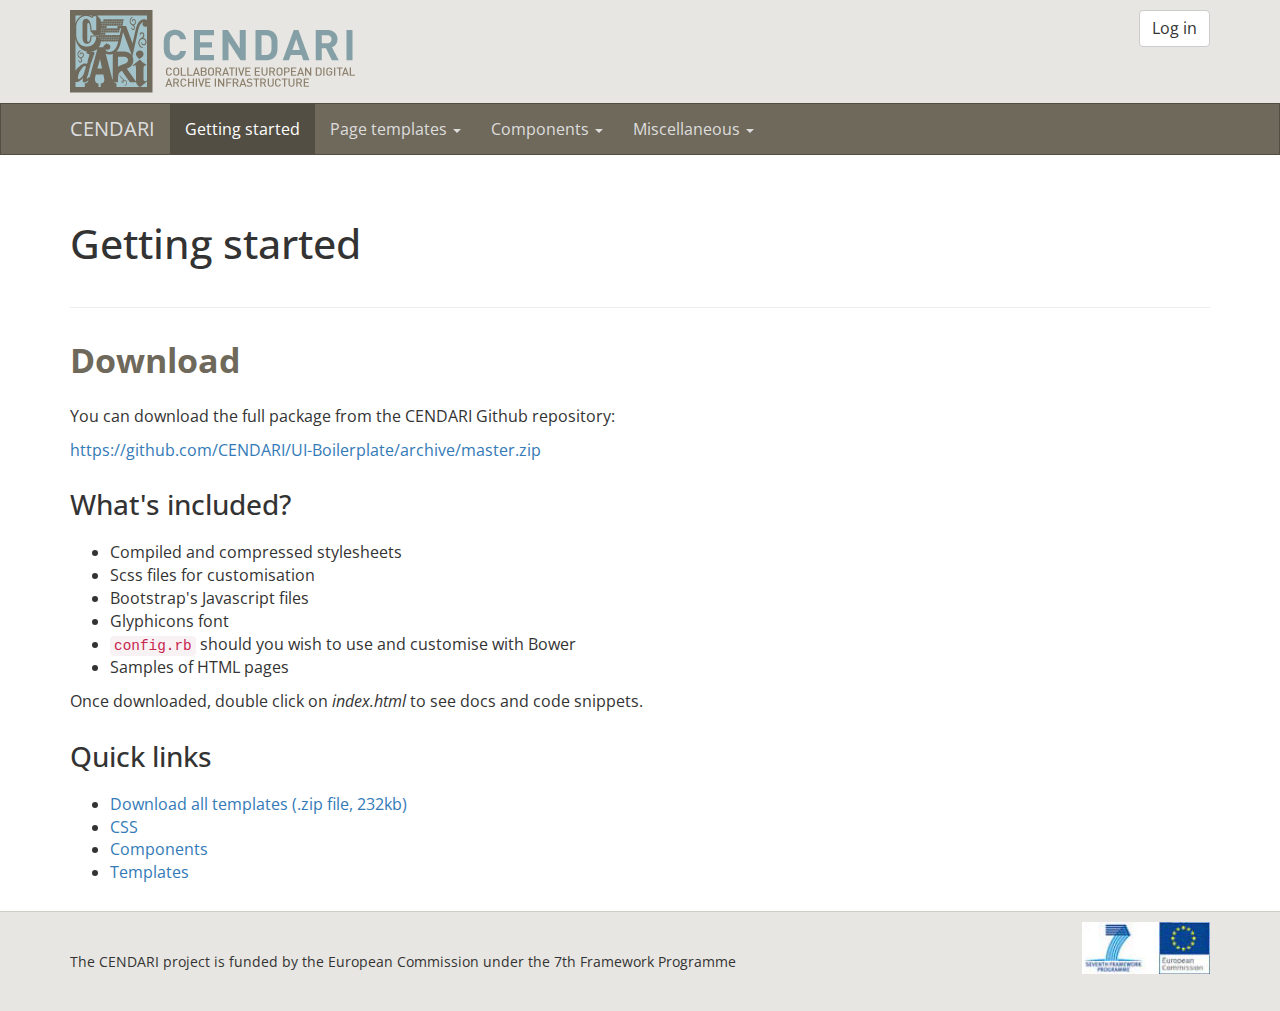
<file: pages/getting-started.html>
<!DOCTYPE html>
<html lang="en">
  <head>
    <meta charset="utf-8">
    <meta http-equiv="X-UA-Compatible" content="IE=edge">
    <meta name="viewport" content="width=device-width, initial-scale=1">
    <!-- The above 3 meta tags *must* come first in the head; any other head content must come *after* these tags -->
    <title>Getting started | CENDARI - UI Boilerplate</title>

    <!-- Bootstrap -->
    <link href="../stylesheets/styles.css" rel="stylesheet">
    <!-- Stylesheet for Docs only -->
    <link href="../stylesheets/docs.css" rel="stylesheet">

    <!-- Custom fonts -->
    <link href='http://fonts.googleapis.com/css?family=Open+Sans:400,400italic,700,700italic' rel='stylesheet' type='text/css'>

    <!-- HTML5 shim and Respond.js for IE8 support of HTML5 elements and media queries -->
    <!-- WARNING: Respond.js doesn't work if you view the page via file:// -->
    <!--[if lt IE 9]>
      <script src="https://oss.maxcdn.com/html5shiv/3.7.2/html5shiv.min.js"></script>
      <script src="https://oss.maxcdn.com/respond/1.4.2/respond.min.js"></script>
    <![endif]-->
  </head>
  <body>
    <header>
      <div class="container">
        <div class="row">
          <div class="col-md-9">
            <div class="logo">
              <a href="../index.html">
              </a>
            </div>
          </div>
          <div class="col-md-3">
            <div class="dropdown pull-right">
              <button class="btn btn-default dropdown-toggle" type="button" id="loginButton" data-toggle="dropdown" aria-haspopup="true" aria-expanded="true">Log in</button>
              <div class="dropdown-menu drop-form" aria-labelledby="loginButton">
                <form>
                  <input type="text" class="form-control" placeholder="Username">
                  <input type="password" class="form-control" placeholder="Password">
                  <button class="btn btn-primary btn-block">Log in</button>
                </form>
              </div>
            </div>
          </div>
        </div>
      </div>
    </header>
    
    <!-- Navbar -->
    <nav class="navbar navbar-inverse">
      <div class="container">
        <div class="navbar-header">
          <button type="button" class="navbar-toggle collapsed" data-toggle="collapse" data-target="#navbar" aria-expanded="false" aria-controls="navbar">
            <span class="sr-only">Toggle navigation</span>
            <span class="icon-bar"></span>
            <span class="icon-bar"></span>
            <span class="icon-bar"></span>
          </button>
          <a class="navbar-brand" href="../index.html">CENDARI</a>
        </div>
        <div id="navbar" class="navbar-collapse collapse">
          <ul class="nav navbar-nav">
            <li class="active">
              <a href="getting-started.html">Getting started</a>
            </li>
            <li class="dropdown">
              <a href="#" class="dropdown-toggle" data-toggle="dropdown" role="button" aria-haspopup="true" aria-expanded="false">Page templates <span class="caret"></span></a>
              <ul class="dropdown-menu">
                <li><a href="templates.html">All templates</a></li>
                <li class="divider" role="separator"></li>
                <li><a href="templates.html#archive-page">Archive page</a></li>
                <li><a href="templates.html#blog-page">Blog page</a></li>
                <li><a href="templates.html#blog-post-page">Blog post page</a></li>
                <li><a href="templates.html#content-page-fullwidth">Content page fullwidth</a></li>
                <li><a href="templates.html#content-page-sidebar">Content page with sidebar</a></li>
                <li><a href="templates.html#homepage">Homepages</a></li>
                <li><a href="templates.html#search-results">Search results</a></li>
              </ul>
            </li>
            <li><a href="#" class="dropdown-toggle" data-toggle="dropdown" role="button" aria-haspopup="true" aria-expanded="false">Components <span class="caret"></span></a>
              <ul class="dropdown-menu">
                <li><a href="components.html">Kitchen sink</a></li>
                <li class="divider" role="separator"></li>
                <li><a href="components.html#breadcrumbs">Breadcrumbs</a></li>
                <li><a href="components.html#buttons">Buttons</a></li>
                <li><a href="components.html#carousel">Carousel</a></li>
                <li><a href="components.html#dropdowns">Dropdowns</a></li>
                <li><a href="components.html#forms">Forms</a></li>
                <li><a href="components.html#gallery">Gallery</a></li>
                <li><a href="components.html#jumbotron">Jumbotron</a></li>
                <li><a href="components.html#navbars">Navbars</a></li>
                <li><a href="components.html#pagination">Pagination</a></li>
                <li><a href="components.html#panels">Panels</a></li>
                <li><a href="components.html#tables">Tables</a></li>
                <li><a href="components.html#tooltips">Tooltips</a></li>
              </ul>
            </li>
            <li><a href="#" class="dropdown-toggle" data-toggle="dropdown" role="button" aria-haspopup="true" aria-expanded="false">Miscellaneous <span class="caret"></span></a>
              <ul class="dropdown-menu">
                <li><a href="miscellaneous.html">Kitchen sink</a></li>
                <li class="divider" role="separator"></li>
                <li><a href="miscellaneous.html#colours">Colours</a></li>
                <li><a href="miscellaneous.html#css">CSS classes</a></li>
                <li><a href="miscellaneous.html#grid">Grid</a></li>
                <li><a href="miscellaneous.html#iconfonts">Icon fonts</a></li>
                <li><a href="miscellaneous.html#typefonts">Type fonts</a></li>
              </ul>
            </li>
          </ul>
        </div><!--/.nav-collapse -->
      </div>
    </nav>
    <section class="content">
    <div class="container">
      <div class="row">
        <div class="col-md-12">
          <div class="page-header">
            <h1>Getting started</h1>
          </div>

          <h2>Download</h2>
          <p>You can download the full package from the CENDARI Github repository:</p>
          <p><a href="https://github.com/CENDARI/UI-Boilerplate/archive/master.zip">https://github.com/CENDARI/UI-Boilerplate/archive/master.zip</a></p>

          <h3>What's included?</h3>
          <ul>
            <li>Compiled and compressed stylesheets</li>
            <li>Scss files for customisation</li>
            <li>Bootstrap's Javascript files</li>
            <li>Glyphicons font</li>
            <li><code>config.rb</code> should you wish to use and customise with Bower</li>
            <li>Samples of HTML pages</li>
          </ul>

          <p>Once downloaded, double click on <em>index.html</em> to see docs and code snippets.</p>

          <h3>Quick links</h3>
          <ul>
            <li><a href="../downloads/all-templates.zip">Download all templates (.zip file, 232kb)</a></li>
            <li><a href="miscellaneous.html#css">CSS</a></li>
            <li><a href="components.html">Components</a></li>
            <li><a href="templates.html">Templates</a></li>
          </ul>

        </div>
      </div>
    </div>
    </section>
    <footer>
      <div class="container">
        <div class="row">
          <div class="col-md-9">
            <p>The CENDARI project is funded by the European Commission under the 7th Framework Programme</p>
          </div>
          <div class="col-md-3">
            <img src="../images/funding.jpg" alt="European Commission" class="pull-right">
          </div>
        </div>
      </div>
    </footer>
    <!-- jQuery (necessary for Bootstrap's JavaScript plugins) -->
    <script src="https://ajax.googleapis.com/ajax/libs/jquery/1.11.3/jquery.min.js"></script>
    <!-- Include all compiled plugins (below), or include individual files as needed -->
    <script src="../javascripts/bootstrap.min.js"></script>
  </body>
</html>
</file>
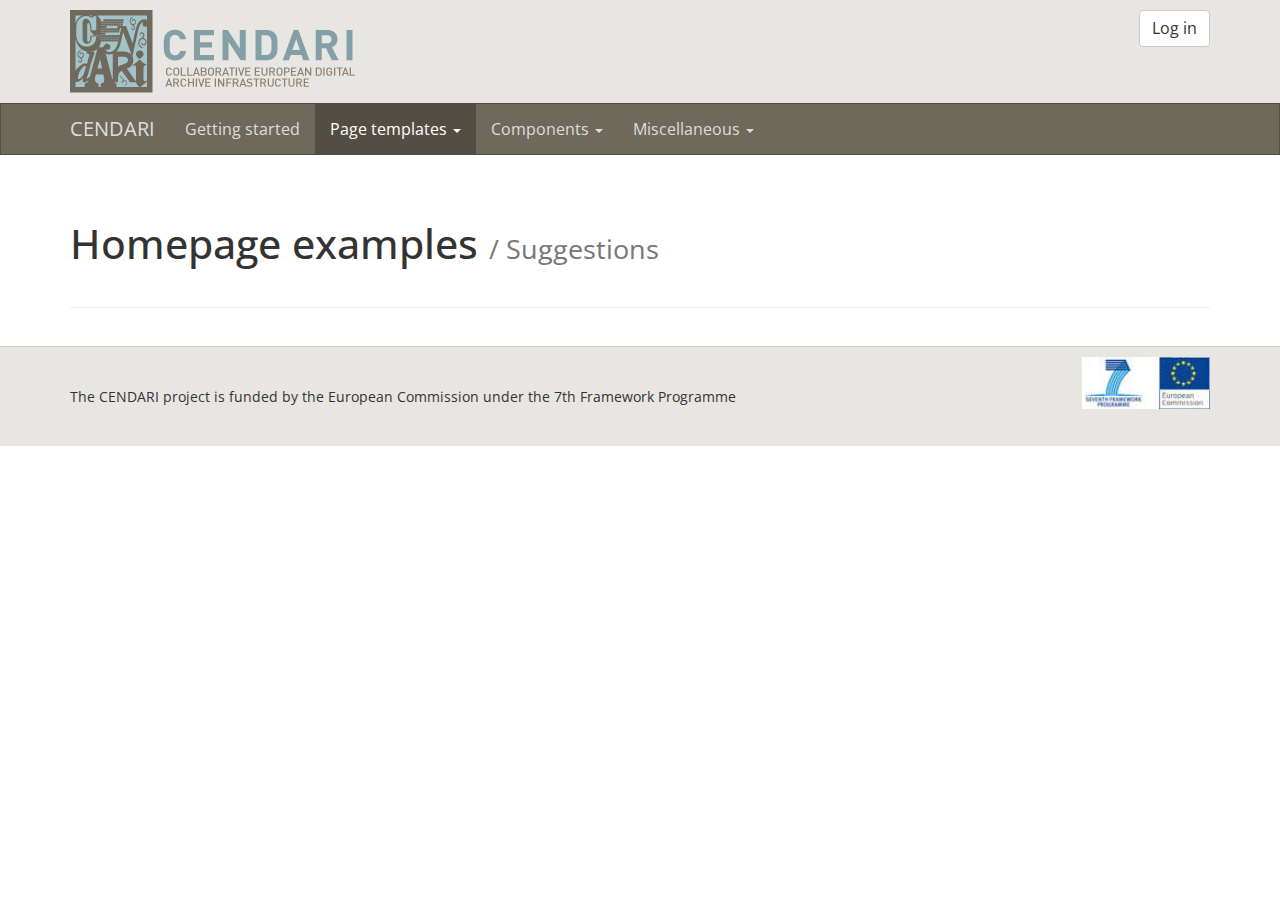
<file: pages/homepages.html>
<!DOCTYPE html>
<html lang="en">
  <head>
    <meta charset="utf-8">
    <meta http-equiv="X-UA-Compatible" content="IE=edge">
    <meta name="viewport" content="width=device-width, initial-scale=1">
    <!-- The above 3 meta tags *must* come first in the head; any other head content must come *after* these tags -->
    <title>Homepage examples | CENDARI - UI Boilerplate</title>

    <!-- Bootstrap -->
    <link href="../stylesheets/styles.css" rel="stylesheet">
    <!-- Stylesheet for Docs only -->
    <link href="../stylesheets/docs.css" rel="stylesheet">

    <!-- Custom fonts -->
    <link href='http://fonts.googleapis.com/css?family=Open+Sans:400,400italic,700,700italic' rel='stylesheet' type='text/css'>

    <!-- HTML5 shim and Respond.js for IE8 support of HTML5 elements and media queries -->
    <!-- WARNING: Respond.js doesn't work if you view the page via file:// -->
    <!--[if lt IE 9]>
      <script src="https://oss.maxcdn.com/html5shiv/3.7.2/html5shiv.min.js"></script>
      <script src="https://oss.maxcdn.com/respond/1.4.2/respond.min.js"></script>
    <![endif]-->
  </head>
  <body>
    <header>
      <div class="container">
        <div class="row">
          <div class="col-md-9">
            <div class="logo">
              <a href="../index.html">
              </a>
            </div>
          </div>
          <div class="col-md-3">
            <div class="dropdown pull-right">
              <button class="btn btn-default dropdown-toggle" type="button" id="loginButton" data-toggle="dropdown" aria-haspopup="true" aria-expanded="true">Log in</button>
              <div class="dropdown-menu drop-form" aria-labelledby="loginButton">
                <form>
                  <input type="text" class="form-control" placeholder="Username">
                  <input type="password" class="form-control" placeholder="Password">
                  <button class="btn btn-primary btn-block">Log in</button>
                </form>
              </div>
            </div>
          </div>
        </div>
      </div>
    </header>
    
    <!-- Navbar -->
    <nav class="navbar navbar-inverse">
      <div class="container">
        <div class="navbar-header">
          <button type="button" class="navbar-toggle collapsed" data-toggle="collapse" data-target="#navbar" aria-expanded="false" aria-controls="navbar">
            <span class="sr-only">Toggle navigation</span>
            <span class="icon-bar"></span>
            <span class="icon-bar"></span>
            <span class="icon-bar"></span>
          </button>
          <a class="navbar-brand" href="../index.html">CENDARI</a>
        </div>
        <div id="navbar" class="navbar-collapse collapse">
          <ul class="nav navbar-nav">
            <li>
              <a href="getting-started.html">Getting started</a>
            </li>
            <li class="dropdown active">
              <a href="#" class="dropdown-toggle" data-toggle="dropdown" role="button" aria-haspopup="true" aria-expanded="false">Page templates <span class="caret"></span></a>
              <ul class="dropdown-menu">
                <li><a href="#">Archive page</a></li>
                <li><a href="#">Blog page</a></li>
                <li><a href="#">Blog post page</a></li>
                <li><a href="#">Content page fullwidth</a></li>
                <li><a href="#">Content page with sidebar</a></li>
                <li><a href="homepages.html">Homepage examples</a></li>
              </ul>
            </li>
            <li><a href="#" class="dropdown-toggle" data-toggle="dropdown" role="button" aria-haspopup="true" aria-expanded="false">Components <span class="caret"></span></a>
              <ul class="dropdown-menu">
                <li><a href="components.html">Kitchen sink</a></li>
                <li class="divider" role="separator"></li>
                <li><a href="components.html#buttons">Buttons</a></li>
                <li><a href="components.html#carousel">Carousel</a></li>
                <li><a href="components.html#dropdowns">Dropdowns</a></li>
                <li><a href="components.html#forms">Forms</a></li>
                <li><a href="components.html#gallery">Gallery</a></li>
                <li><a href="components.html#jumbotron">Jumbotron</a></li>
                <li><a href="components.html#navbars">Navbars</a></li>
                <li><a href="components.html#panels">Panels</a></li>
                <li><a href="components.html#tables">Tables</a></li>
                <li><a href="components.html#tooltips">Tooltips</a></li>
              </ul>
            </li>
            <li><a href="#" class="dropdown-toggle" data-toggle="dropdown" role="button" aria-haspopup="true" aria-expanded="false">Miscellaneous <span class="caret"></span></a>
              <ul class="dropdown-menu">
                <li><a href="miscellaneous.html">Kitchen sink</a></li>
                <li class="divider" role="separator"></li>
                <li><a href="miscellaneous.html#colours">Colours</a></li>
                <li><a href="miscellaneous.html#css">CSS classes</a></li>
                <li><a href="miscellaneous.html#grid">Grid</a></li>
                <li><a href="miscellaneous.html#iconfonts">Icon fonts</a></li>
                <li><a href="miscellaneous.html#typefonts">Type fonts</a></li>
              </ul>
            </li>
          </ul>
        </div><!--/.nav-collapse -->
      </div>
    </nav>
    <section class="content">
    <div class="container">
      <div class="row">
        <div class="col-md-12">
          <div class="page-header">
            <h1>Homepage examples <small>/ Suggestions</small></h1>
          </div>
        </div>
      </div>
    </div>
    </section>
    <footer>
      <div class="container">
        <div class="row">
          <div class="col-md-9">
            <p>The CENDARI project is funded by the European Commission under the 7th Framework Programme</p>
          </div>
          <div class="col-md-3">
            <img src="../images/funding.jpg" alt="European Commission" class="pull-right">
          </div>
        </div>
      </div>
    </footer>
    <!-- jQuery (necessary for Bootstrap's JavaScript plugins) -->
    <script src="https://ajax.googleapis.com/ajax/libs/jquery/1.11.3/jquery.min.js"></script>
    <!-- Include all compiled plugins (below), or include individual files as needed -->
    <script src="../javascripts/bootstrap.min.js"></script>
  </body>
</html>
</file>
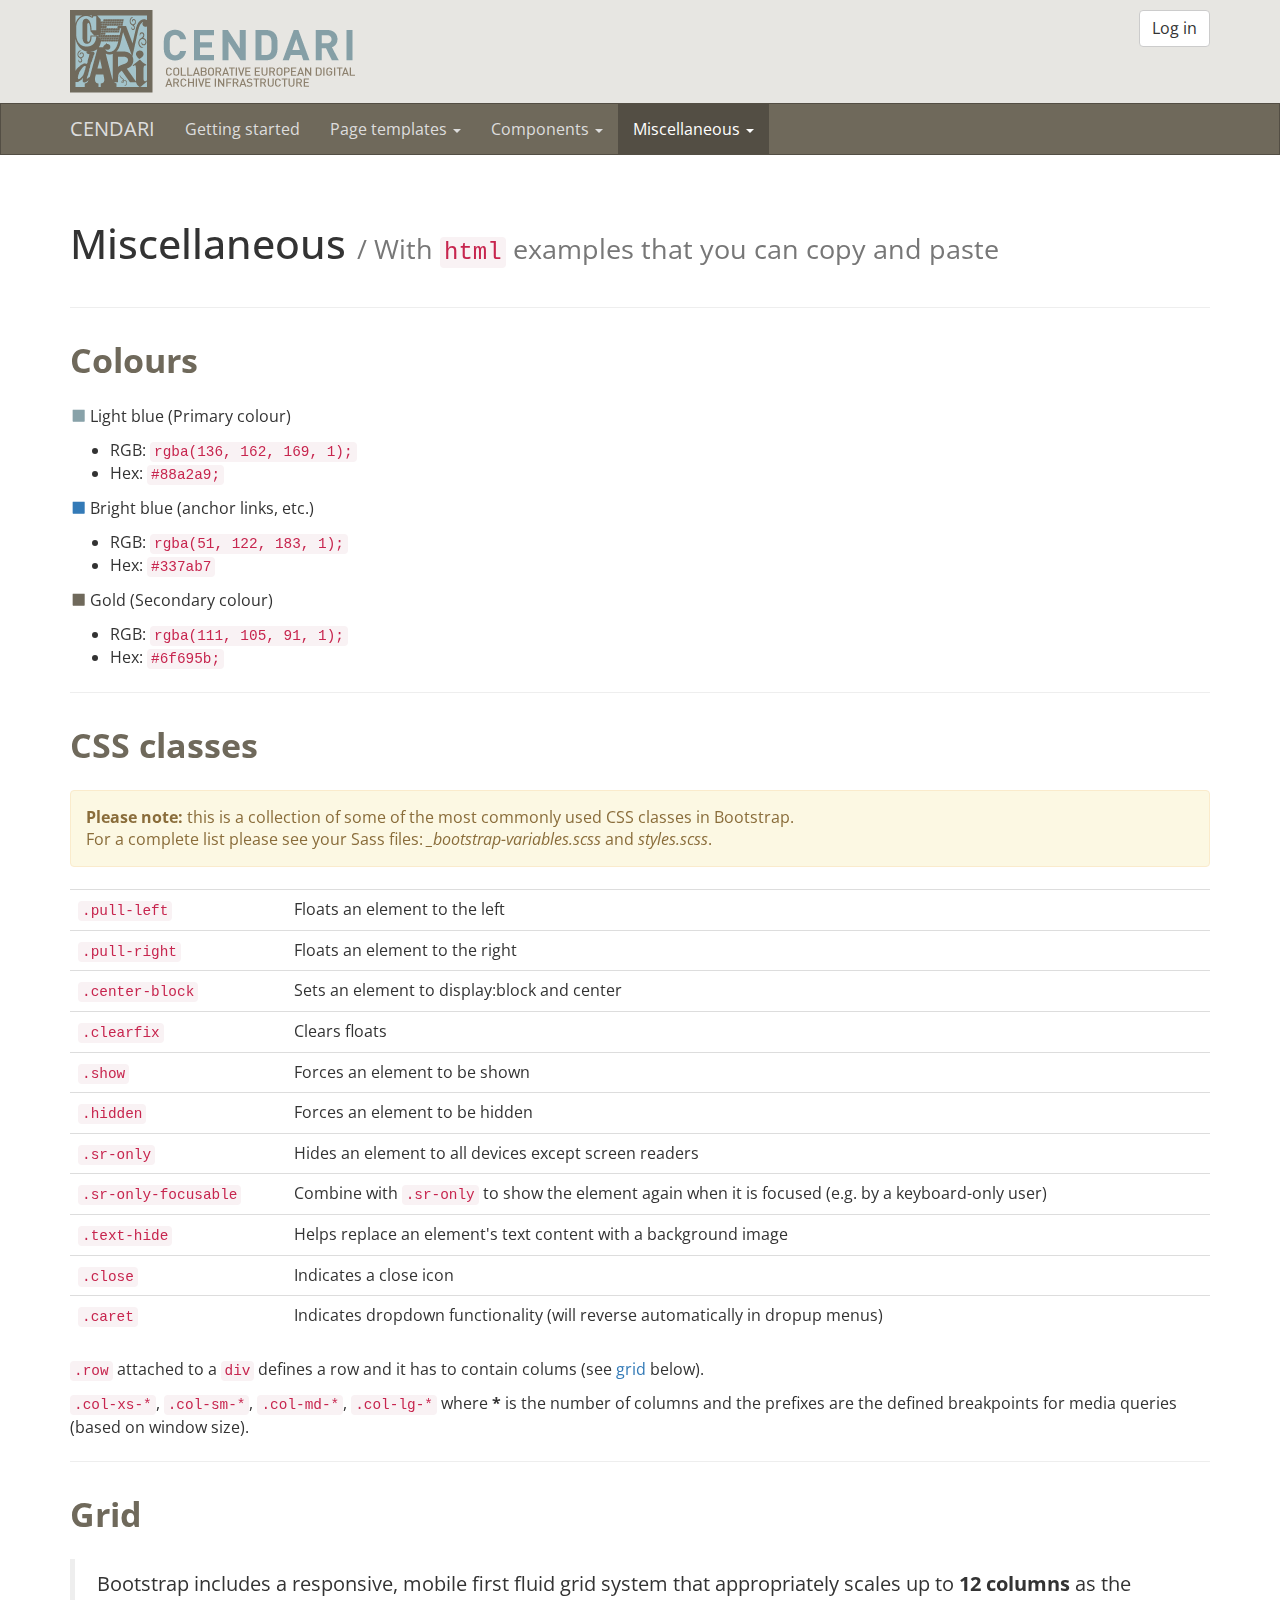
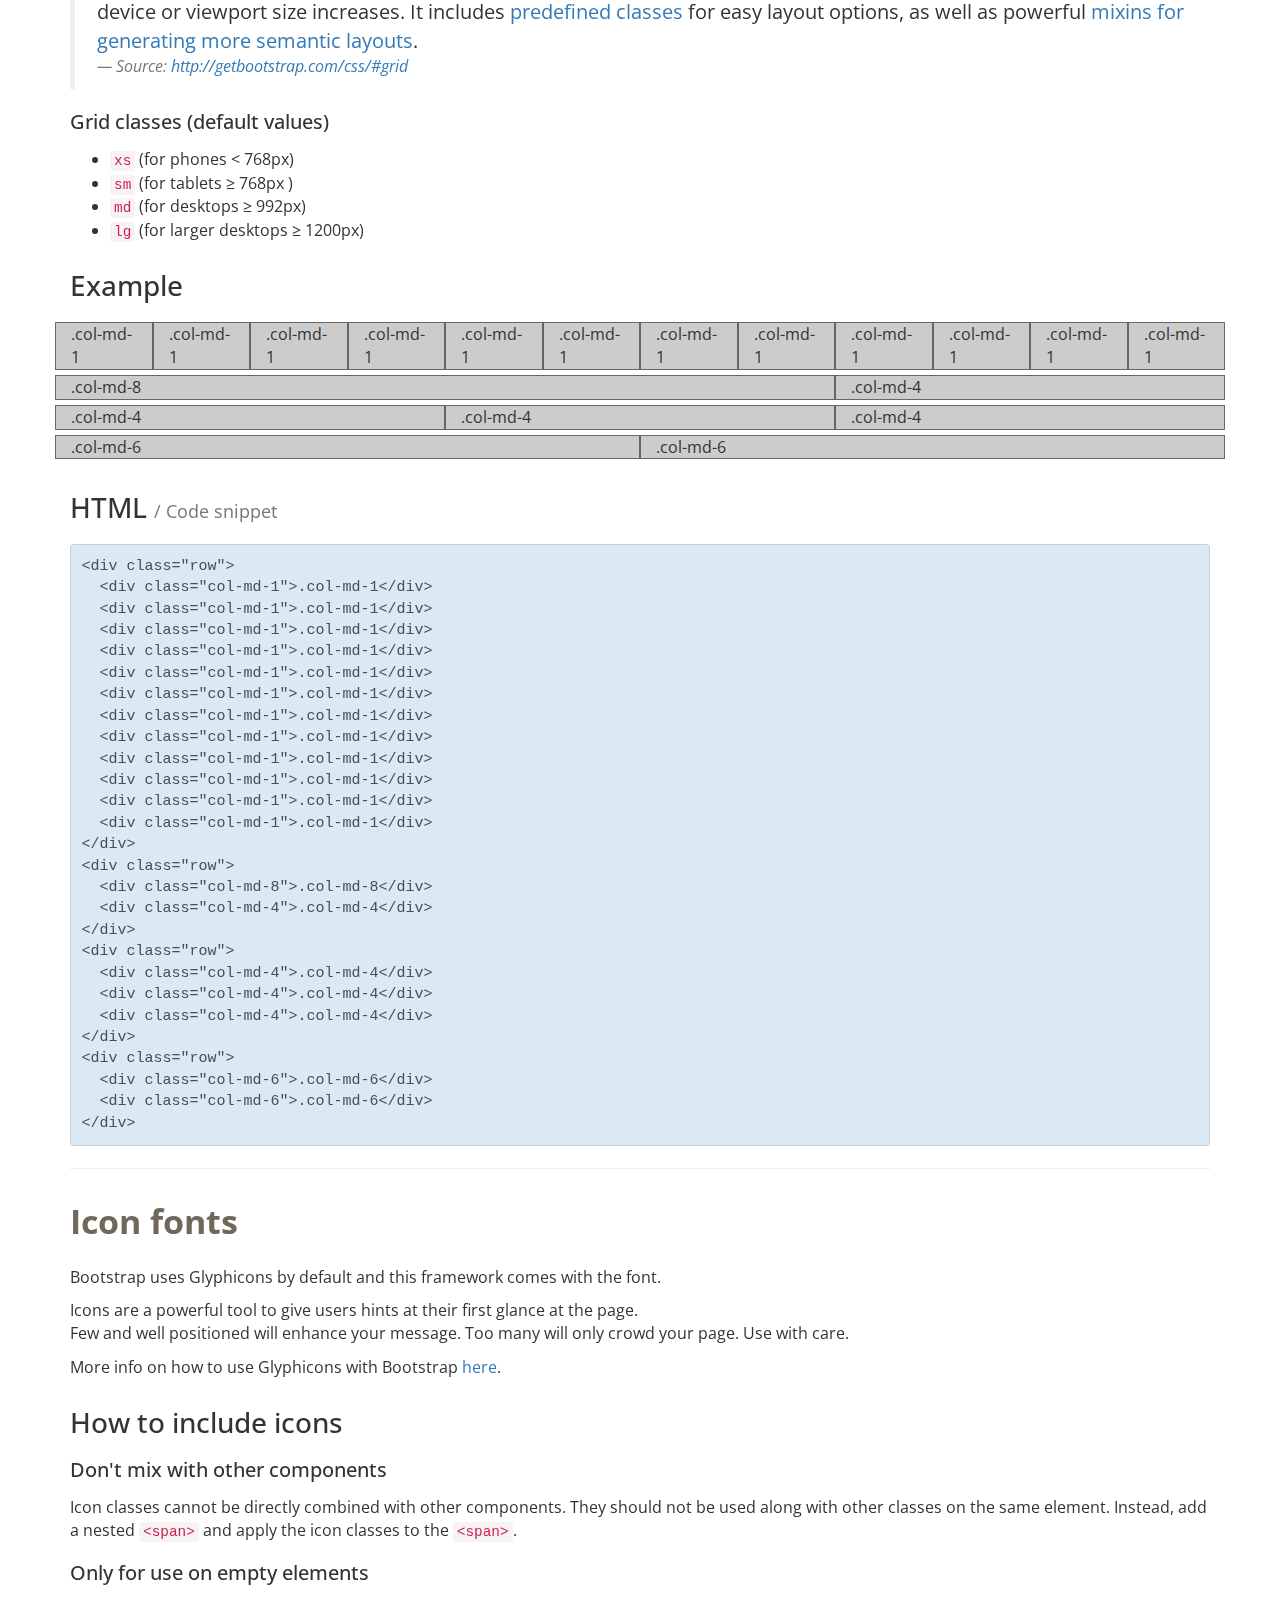
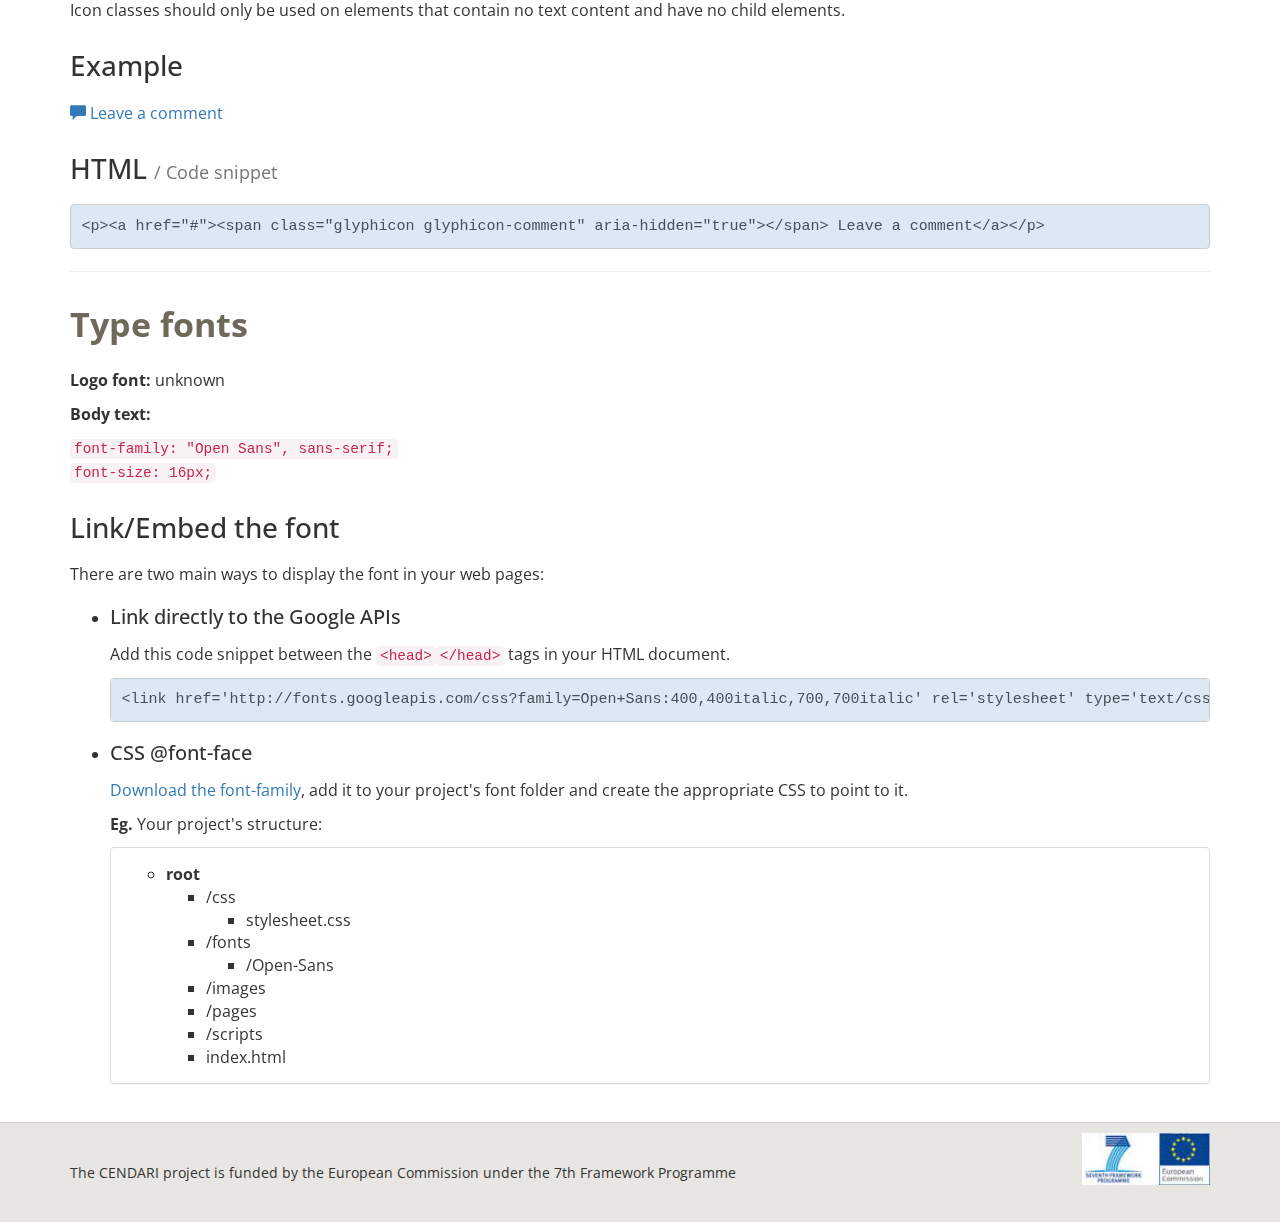
<file: pages/miscellaneous.html>
<!DOCTYPE html>
<html lang="en">
  <head>
    <meta charset="utf-8">
    <meta http-equiv="X-UA-Compatible" content="IE=edge">
    <meta name="viewport" content="width=device-width, initial-scale=1">
    <!-- The above 3 meta tags *must* come first in the head; any other head content must come *after* these tags -->
    <title>Miscellaneous | CENDARI - UI Boilerplate</title>

    <!-- Bootstrap -->
    <link href="../stylesheets/styles.css" rel="stylesheet">
    <!-- Stylesheet for Docs only -->
    <link href="../stylesheets/docs.css" rel="stylesheet">

    <!-- Custom fonts -->
    <link href='http://fonts.googleapis.com/css?family=Open+Sans:400,400italic,700,700italic' rel='stylesheet' type='text/css'>

    <!-- HTML5 shim and Respond.js for IE8 support of HTML5 elements and media queries -->
    <!-- WARNING: Respond.js doesn't work if you view the page via file:// -->
    <!--[if lt IE 9]>
      <script src="https://oss.maxcdn.com/html5shiv/3.7.2/html5shiv.min.js"></script>
      <script src="https://oss.maxcdn.com/respond/1.4.2/respond.min.js"></script>
    <![endif]-->
  </head>
  <body>
    <header>
      <div class="container">
        <div class="row">
          <div class="col-md-9">
            <div class="logo">
              <a href="../index.html">
              </a>
            </div>
          </div>
          <div class="col-md-3">
            <div class="dropdown pull-right">
              <button class="btn btn-default dropdown-toggle" type="button" id="loginButton" data-toggle="dropdown" aria-haspopup="true" aria-expanded="true">Log in</button>
              <div class="dropdown-menu drop-form" aria-labelledby="loginButton">
                <form>
                  <input type="text" class="form-control" placeholder="Username">
                  <input type="password" class="form-control" placeholder="Password">
                  <button class="btn btn-primary btn-block">Log in</button>
                </form>
              </div>
            </div>
          </div>
        </div>
      </div>
    </header>
    
    <!-- Navbar -->
    <nav class="navbar navbar-inverse">
      <div class="container">
        <div class="navbar-header">
          <button type="button" class="navbar-toggle collapsed" data-toggle="collapse" data-target="#navbar" aria-expanded="false" aria-controls="navbar">
            <span class="sr-only">Toggle navigation</span>
            <span class="icon-bar"></span>
            <span class="icon-bar"></span>
            <span class="icon-bar"></span>
          </button>
          <a class="navbar-brand" href="../index.html">CENDARI</a>
        </div>
        <div id="navbar" class="navbar-collapse collapse">
          <ul class="nav navbar-nav">
            <li>
              <a href="getting-started.html">Getting started</a>
            </li>
            <li class="dropdown">
              <a href="#" class="dropdown-toggle" data-toggle="dropdown" role="button" aria-haspopup="true" aria-expanded="false">Page templates <span class="caret"></span></a>
              <ul class="dropdown-menu">
                <li><a href="templates.html">All templates</a></li>
                <li class="divider" role="separator"></li>
                <li><a href="templates.html#archive-page">Archive page</a></li>
                <li><a href="templates.html#blog-page">Blog page</a></li>
                <li><a href="templates.html#blog-post-page">Blog post page</a></li>
                <li><a href="templates.html#content-page-fullwidth">Content page fullwidth</a></li>
                <li><a href="templates.html#content-page-sidebar">Content page with sidebar</a></li>
                <li><a href="templates.html#homepage">Homepages</a></li>
                <li><a href="templates.html#search-results">Search results</a></li>
              </ul>
            </li>
            <li><a href="#" class="dropdown-toggle" data-toggle="dropdown" role="button" aria-haspopup="true" aria-expanded="false">Components <span class="caret"></span></a>
              <ul class="dropdown-menu">
                <li><a href="components.html">Kitchen sink</a></li>
                <li class="divider" role="separator"></li>
                <li><a href="components.html#breadcrumbs">Breadcrumbs</a></li>
                <li><a href="components.html#buttons">Buttons</a></li>
                <li><a href="components.html#carousel">Carousel</a></li>
                <li><a href="components.html#dropdowns">Dropdowns</a></li>
                <li><a href="components.html#forms">Forms</a></li>
                <li><a href="components.html#gallery">Gallery</a></li>
                <li><a href="components.html#jumbotron">Jumbotron</a></li>
                <li><a href="components.html#navbars">Navbars</a></li>
                <li><a href="components.html#pagination">Pagination</a></li>
                <li><a href="components.html#panels">Panels</a></li>
                <li><a href="components.html#tables">Tables</a></li>
                <li><a href="components.html#tooltips">Tooltips</a></li>
              </ul>
            </li>
            <li class="active"><a href="#" class="dropdown-toggle" data-toggle="dropdown" role="button" aria-haspopup="true" aria-expanded="false">Miscellaneous <span class="caret"></span></a>
              <ul class="dropdown-menu">
                <li><a href="miscellaneous.html">Kitchen sink</a></li>
                <li class="divider" role="separator"></li>
                <li><a href="#colours">Colours</a></li>
                <li><a href="#css">CSS classes</a></li>
                <li><a href="#grid">Grid</a></li>
                <li><a href="#iconfonts">Icon fonts</a></li>
                <li><a href="#typefonts">Type fonts</a></li>
              </ul>
            </li>
          </ul>
        </div><!--/.nav-collapse -->
      </div>
    </nav>
    <section class="content">
    <div class="container">
      <div class="row">
        <div class="col-md-12">
          <div class="page-header">
            <h1>Miscellaneous <small>/ With <code>html</code> examples that you can copy and paste</small></h1>
          </div>

          <h2 id="colours">Colours</h2>
          <p><span class="glyphicon glyphicon-stop celest"></span> Light blue (Primary colour)</p>
          <ul>
            <li>RGB: <code>rgba(136, 162, 169, 1);</code></li>
            <li>Hex: <code>#88a2a9;</code></li>
          </ul>
          <p><span class="glyphicon glyphicon-stop bright-blue"></span> Bright blue (anchor links, etc.)</p>
          <ul>
            <li>RGB: <code>rgba(51, 122, 183, 1);</code></li>
            <li>Hex: <code>#337ab7</code></li>
          </ul>
          <p><span class="glyphicon glyphicon-stop gold"></span> Gold (Secondary colour)</p>
          <ul>
            <li>RGB: <code>rgba(111, 105, 91, 1);</code></li>
            <li>Hex: <code>#6f695b;</code></li>
          </ul>

          <hr>

          <h2 id="css">CSS classes</h2>
          <div class="alert alert-warning" role="alert">
            <p><strong>Please note:</strong> this is a collection of some of the most commonly used CSS classes in Bootstrap.<br>
            For a complete list please see your Sass files: <em>_bootstrap-variables.scss</em> and <em>styles.scss</em>.</p>
          </div>

          <table class="table">
            <tbody>
              <tr>
                <td><code>.pull-left</code></td><td>Floats an element to the left</td>
              </tr>
              <tr>
                <td><code>.pull-right</code></td><td>Floats an element to the right</td>
              </tr>
              <tr>
                <td><code>.center-block</code></td><td>Sets an element to display:block and center</td>
              </tr>
              <tr>
                <td><code>.clearfix</code></td><td>Clears floats</td>
              </tr>
              <tr>
                <td><code>.show</code></td><td>Forces an element to be shown</td>
              </tr>
              <tr>
                <td><code>.hidden</code></td><td>Forces an element to be hidden</td>
              </tr>
              <tr>
                <td><code>.sr-only</code></td><td>Hides an element to all devices except screen readers</td>
              </tr>
              <tr>
                <td><code>.sr-only-focusable</code></td><td>Combine with <code>.sr-only</code> to show the element again when it is focused (e.g. by a keyboard-only user)</td>
              </tr>
              <tr>
                <td><code>.text-hide</code></td><td>Helps replace an element's text content with a background image</td>
              </tr>
              <tr>
                <td><code>.close</code></td><td>Indicates a close icon</td>
              </tr>
              <tr>
                <td><code>.caret</code></td><td>Indicates dropdown functionality (will reverse automatically in dropup menus)</td>
              </tr>
            </tbody>
          </table>

          <p><code>.row</code> attached to a <code>div</code> defines a row and it has to contain colums (see <a href="#grid">grid</a> below).</p>

          <p><code>.col-xs-*</code>, <code>.col-sm-*</code>, <code>.col-md-*</code>, <code>.col-lg-*</code> where <strong>*</strong> is the number of columns and the prefixes are the defined breakpoints for media queries (based on window size).</p>

          <hr>

          <h2 id="grid">Grid</h2>

          <blockquote>
          Bootstrap includes a responsive, mobile first fluid grid system that appropriately scales up to <strong>12 columns</strong> as the device or viewport size increases. It includes <a href="http://getbootstrap.com/css/#grid-example-basic">predefined classes</a> for easy layout options, as well as powerful <a href="http://getbootstrap.com/css/#grid-less">mixins for generating more semantic layouts</a>.
          <cite><small>Source: <a href="http://getbootstrap.com/css/#grid">http://getbootstrap.com/css/#grid</a></small></cite>
          </blockquote>

          <h4>Grid classes (default values)</h4>

          <ul>
            <li><code>xs</code> (for phones &lt; 768px)</li>
            <li><code>sm</code> (for tablets &ge; 768px )</li>
            <li><code>md</code> (for desktops &ge; 992px)</li>
            <li><code>lg</code> (for larger desktops &ge; 1200px)</li>
          </ul>

          <h3>Example</h3>
          <div class="row table-docs">
            <div class="col-md-1">.col-md-1</div>
            <div class="col-md-1">.col-md-1</div>
            <div class="col-md-1">.col-md-1</div>
            <div class="col-md-1">.col-md-1</div>
            <div class="col-md-1">.col-md-1</div>
            <div class="col-md-1">.col-md-1</div>
            <div class="col-md-1">.col-md-1</div>
            <div class="col-md-1">.col-md-1</div>
            <div class="col-md-1">.col-md-1</div>
            <div class="col-md-1">.col-md-1</div>
            <div class="col-md-1">.col-md-1</div>
            <div class="col-md-1">.col-md-1</div>
          </div>
          <div class="row table-docs">
            <div class="col-md-8">.col-md-8</div>
            <div class="col-md-4">.col-md-4</div>
          </div>
          <div class="row table-docs">
            <div class="col-md-4">.col-md-4</div>
            <div class="col-md-4">.col-md-4</div>
            <div class="col-md-4">.col-md-4</div>
          </div>
          <div class="row table-docs">
            <div class="col-md-6">.col-md-6</div>
            <div class="col-md-6">.col-md-6</div>
          </div>

          <h3>HTML <small>/ Code snippet</small></h3>

<pre>
&lt;div class="row"&gt;
  &lt;div class="col-md-1"&gt;.col-md-1&lt;/div&gt;
  &lt;div class="col-md-1"&gt;.col-md-1&lt;/div&gt;
  &lt;div class="col-md-1"&gt;.col-md-1&lt;/div&gt;
  &lt;div class="col-md-1"&gt;.col-md-1&lt;/div&gt;
  &lt;div class="col-md-1"&gt;.col-md-1&lt;/div&gt;
  &lt;div class="col-md-1"&gt;.col-md-1&lt;/div&gt;
  &lt;div class="col-md-1"&gt;.col-md-1&lt;/div&gt;
  &lt;div class="col-md-1"&gt;.col-md-1&lt;/div&gt;
  &lt;div class="col-md-1"&gt;.col-md-1&lt;/div&gt;
  &lt;div class="col-md-1"&gt;.col-md-1&lt;/div&gt;
  &lt;div class="col-md-1"&gt;.col-md-1&lt;/div&gt;
  &lt;div class="col-md-1"&gt;.col-md-1&lt;/div&gt;
&lt;/div&gt;
&lt;div class="row"&gt;
  &lt;div class="col-md-8"&gt;.col-md-8&lt;/div&gt;
  &lt;div class="col-md-4"&gt;.col-md-4&lt;/div&gt;
&lt;/div&gt;
&lt;div class="row"&gt;
  &lt;div class="col-md-4"&gt;.col-md-4&lt;/div&gt;
  &lt;div class="col-md-4"&gt;.col-md-4&lt;/div&gt;
  &lt;div class="col-md-4"&gt;.col-md-4&lt;/div&gt;
&lt;/div&gt;
&lt;div class="row"&gt;
  &lt;div class="col-md-6"&gt;.col-md-6&lt;/div&gt;
  &lt;div class="col-md-6"&gt;.col-md-6&lt;/div&gt;
&lt;/div&gt;
</pre>

          <hr>

          <h2 id="iconfonts">Icon fonts</h2>
          <p>Bootstrap uses Glyphicons by default and this framework comes with the font.</p>
          <p>Icons are a powerful tool to give users hints at their first glance at the page.<br>
          Few and well positioned will enhance your message. Too many will only crowd your page. Use with care.</p>
          <p>More info on how to use Glyphicons with Bootstrap <a href="http://getbootstrap.com/components/#glyphicons">here</a>.</p>

          <h3>How to include icons</h3>
          <h4>Don't mix with other components</h4>
          <p>Icon classes cannot be directly combined with other components. They should not be used along with other classes on the same element. Instead, add a nested <code>&lt;span&gt;</code> and apply the icon classes to the <code>&lt;span&gt;</code>.</p>
          <h4>Only for use on empty elements</h4>
          <p>Icon classes should only be used on elements that contain no text content and have no child elements.</p>

          <h3>Example</h3>

          <p><a href="#"><span class="glyphicon glyphicon-comment" aria-hidden="true"></span> Leave a comment</a></p>

          <h3>HTML <small>/ Code snippet</small></h3>
<pre>
&lt;p&gt;&lt;a href="#"&gt;&lt;span class="glyphicon glyphicon-comment" aria-hidden="true"&gt;&lt;/span&gt; Leave a comment&lt;/a&gt;&lt;/p&gt;
</pre>

          <hr>

          <h2 id="typefonts">Type fonts</h2>
          <p><strong>Logo font:</strong> unknown</p>
          <p><strong>Body text:</strong></p>
          <p><code>font-family: "Open Sans", sans-serif;</code><br>
          <code>font-size: 16px;</code></p>

          <h3>Link/Embed the font</h3>
          <p>There are two main ways to display the font in your web pages:</p>
          <ul>
            <li>
              <h4>Link directly to the Google APIs</h4>
              <p>Add this code snippet between the <code>&lt;head&gt;</code><code>&lt;/head&gt;</code> tags in your HTML document.</p>
              <pre>&lt;link href='http://fonts.googleapis.com/css?family=Open+Sans:400,400italic,700,700italic' rel='stylesheet' type='text/css'&gt;</pre>
            </li>
            <li>
              <h4>CSS @font-face</h4>
              <p><a href="https://www.google.com/fonts/specimen/Open+Sans" title="Open Sans on google.com">Download the font-family</a>, add it to your project's font folder and create the appropriate CSS to point to it.</p>
              <p><strong>Eg.</strong> Your project's structure:</p>
              <div class="panel panel-default">
                <div class="panel-body">
                  <ul>
                    <li><strong>root</strong>
                      <ul>
                        <li>/css
                          <ul>
                            <li>stylesheet.css</li>
                          </ul>
                        </li>
                        <li>/fonts
                          <ul>
                            <li>/Open-Sans</li>
                          </ul>
                        </li>
                        <li>/images</li>
                        <li>/pages</li>
                        <li>/scripts</li>
                        <li>index.html</li>
                      </ul>
                    </li>
                  </ul>
                </div>
              </div>
            </li>
          </ul>

        </div>
      </div>
    </div>
    </section>
    <footer>
      <div class="container">
        <div class="row">
          <div class="col-md-9">
            <p>The CENDARI project is funded by the European Commission under the 7th Framework Programme</p>
          </div>
          <div class="col-md-3">
            <img src="../images/funding.jpg" alt="European Commission" class="pull-right">
          </div>
        </div>
      </div>
    </footer>
    <!-- jQuery (necessary for Bootstrap's JavaScript plugins) -->
    <script src="https://ajax.googleapis.com/ajax/libs/jquery/1.11.3/jquery.min.js"></script>
    <!-- Include all compiled plugins (below), or include individual files as needed -->
    <script src="../javascripts/bootstrap.min.js"></script>
  </body>
</html>
</file>
<file: stylesheets/docs.css>
/* Docs styles */
/* line 3, ../sass/docs.scss */
.table-docs div {
  border: 1px solid #666;
  background: #ccc;
  margin-bottom: .5rem;
}

/* line 9, ../sass/docs.scss */
.screenshot {
  margin: 2rem 0 4rem;
}
/* line 10, ../sass/docs.scss */
.screenshot img {
  max-width: 600px;
  padding: 10px;
  border: 1px solid #d8d8d8;
}
</file>
